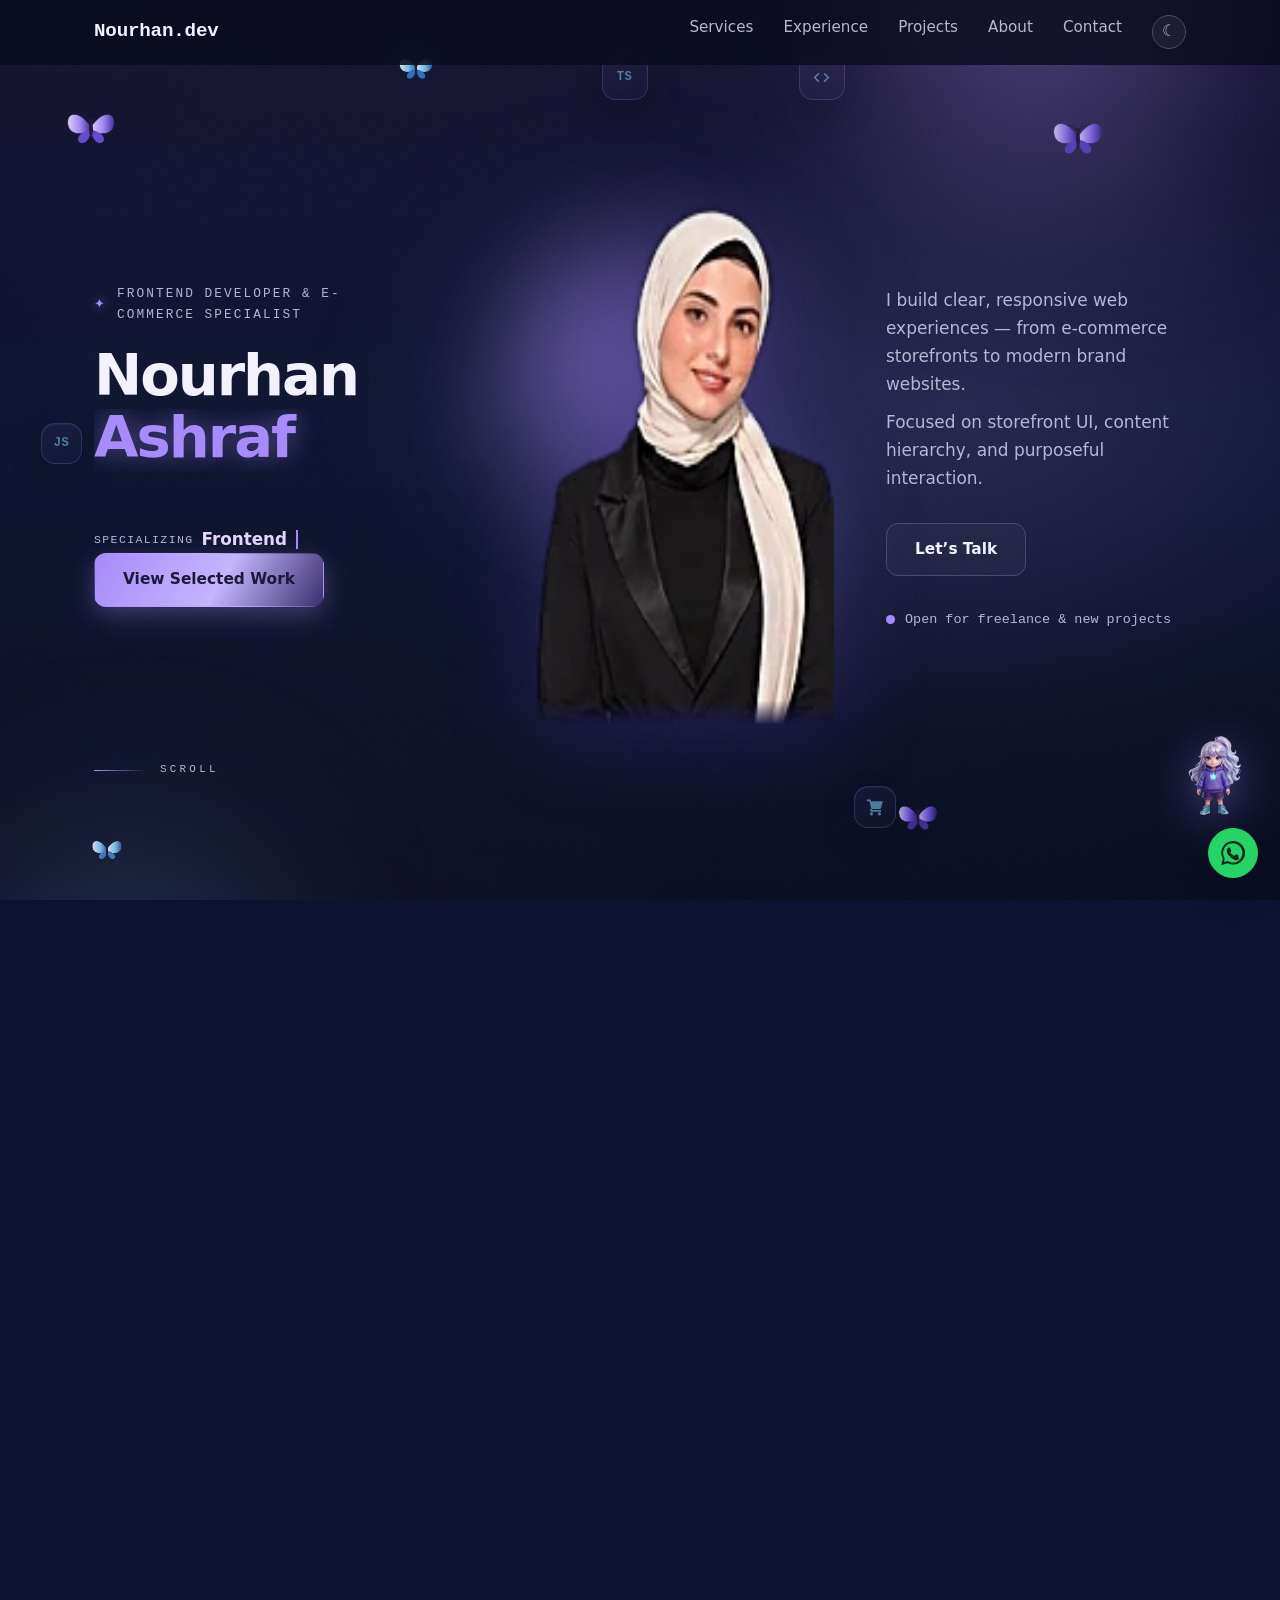
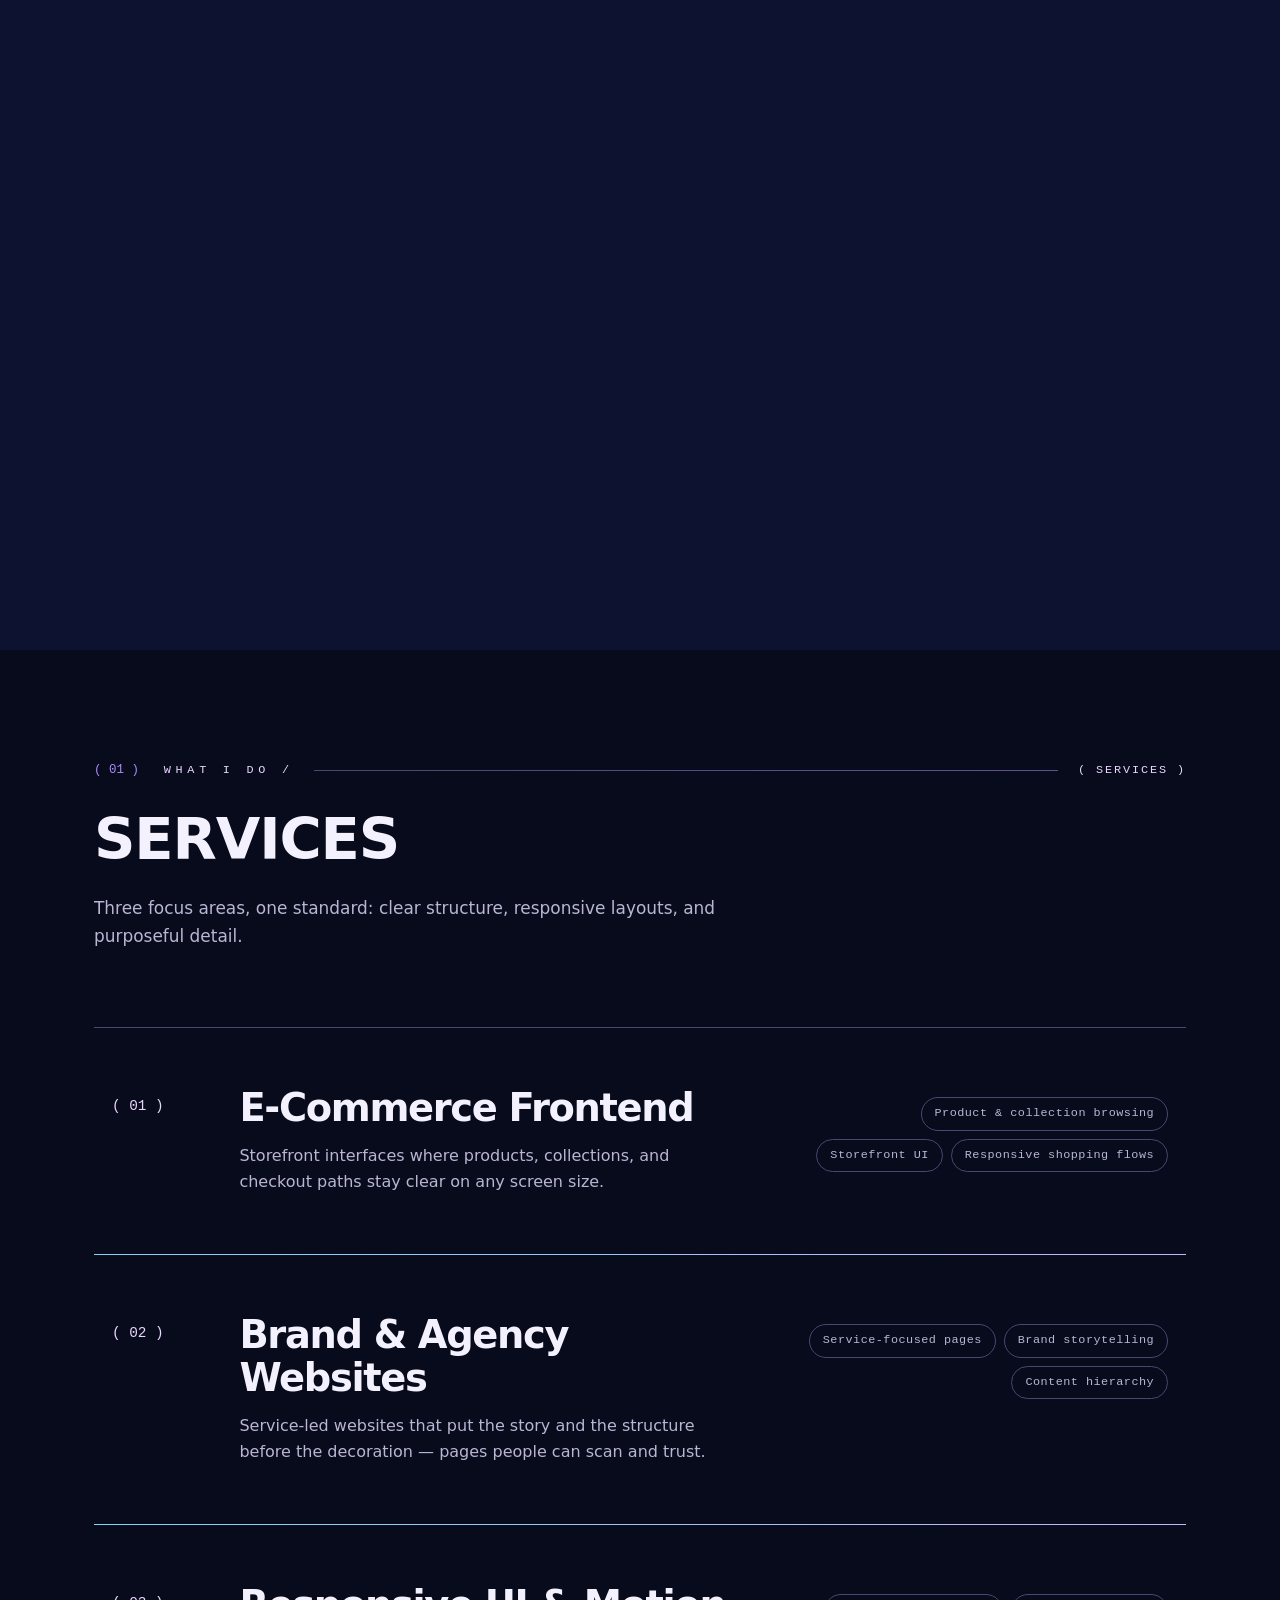
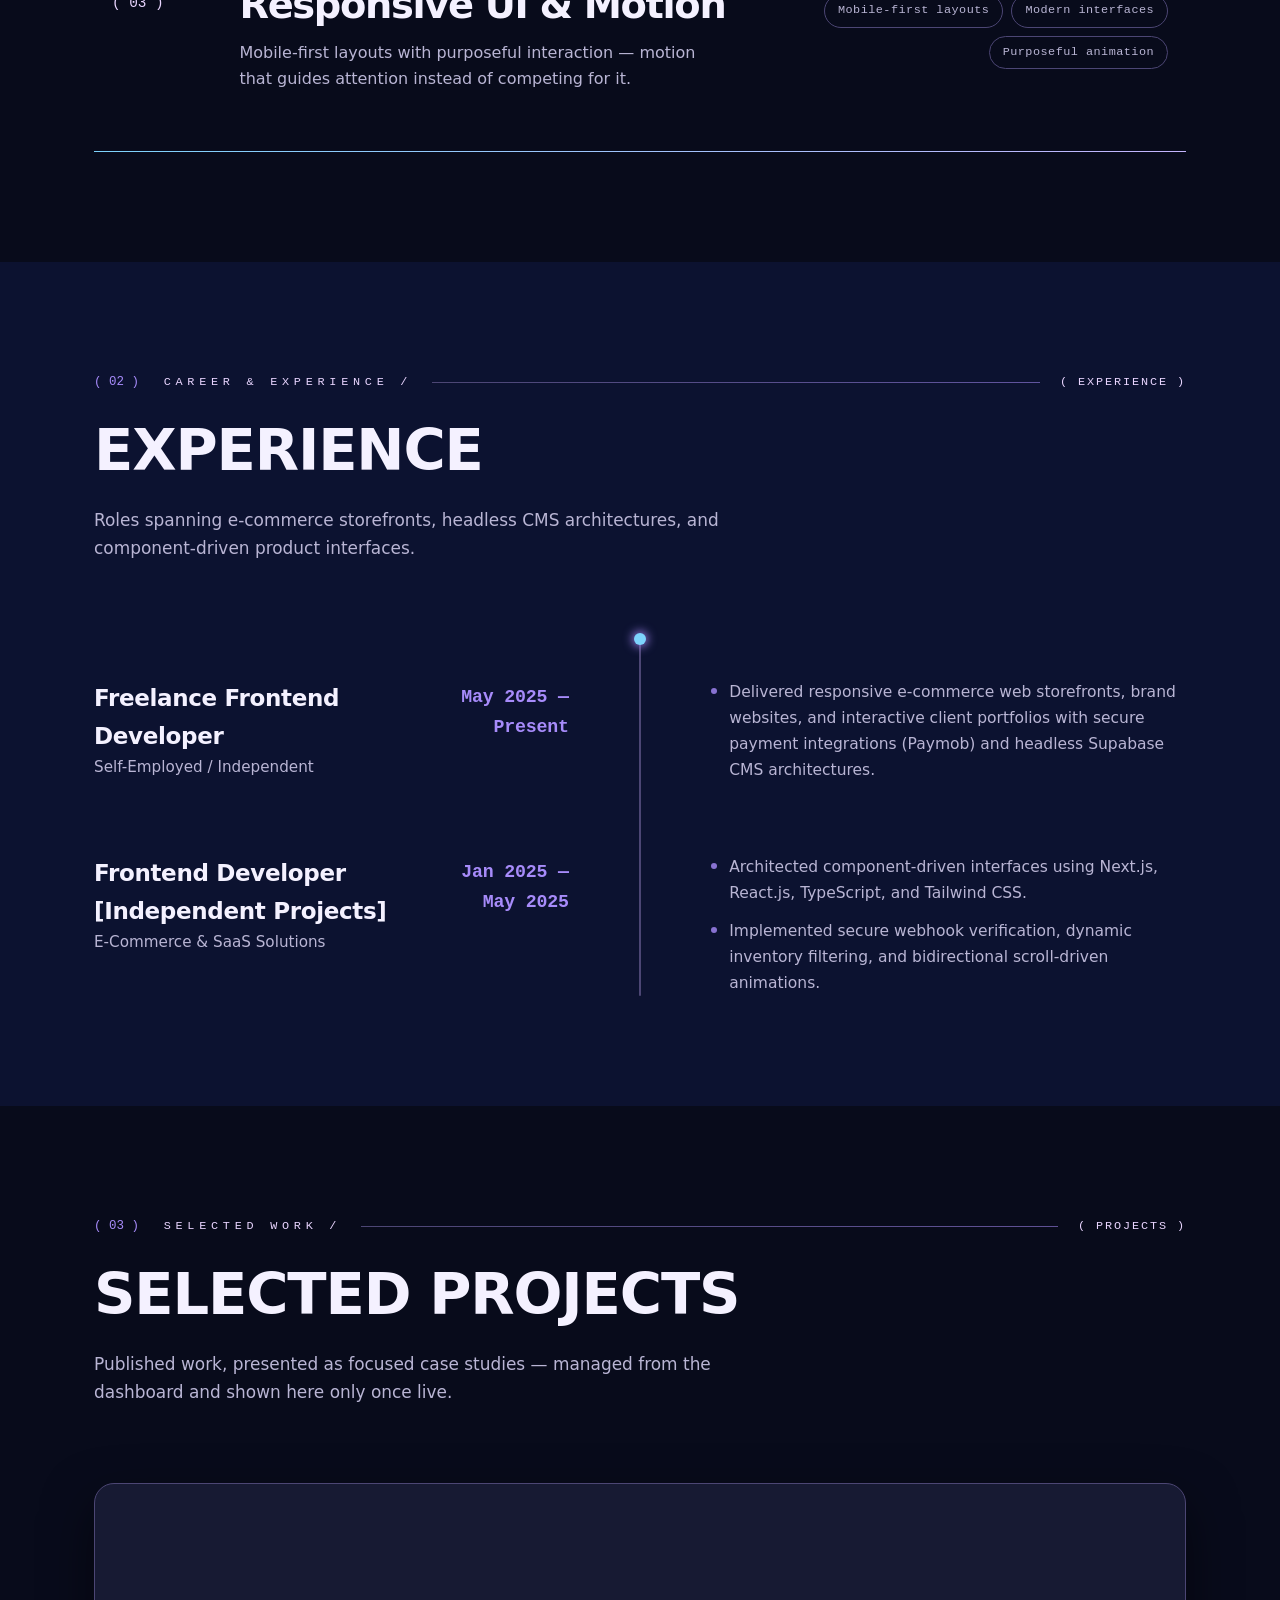
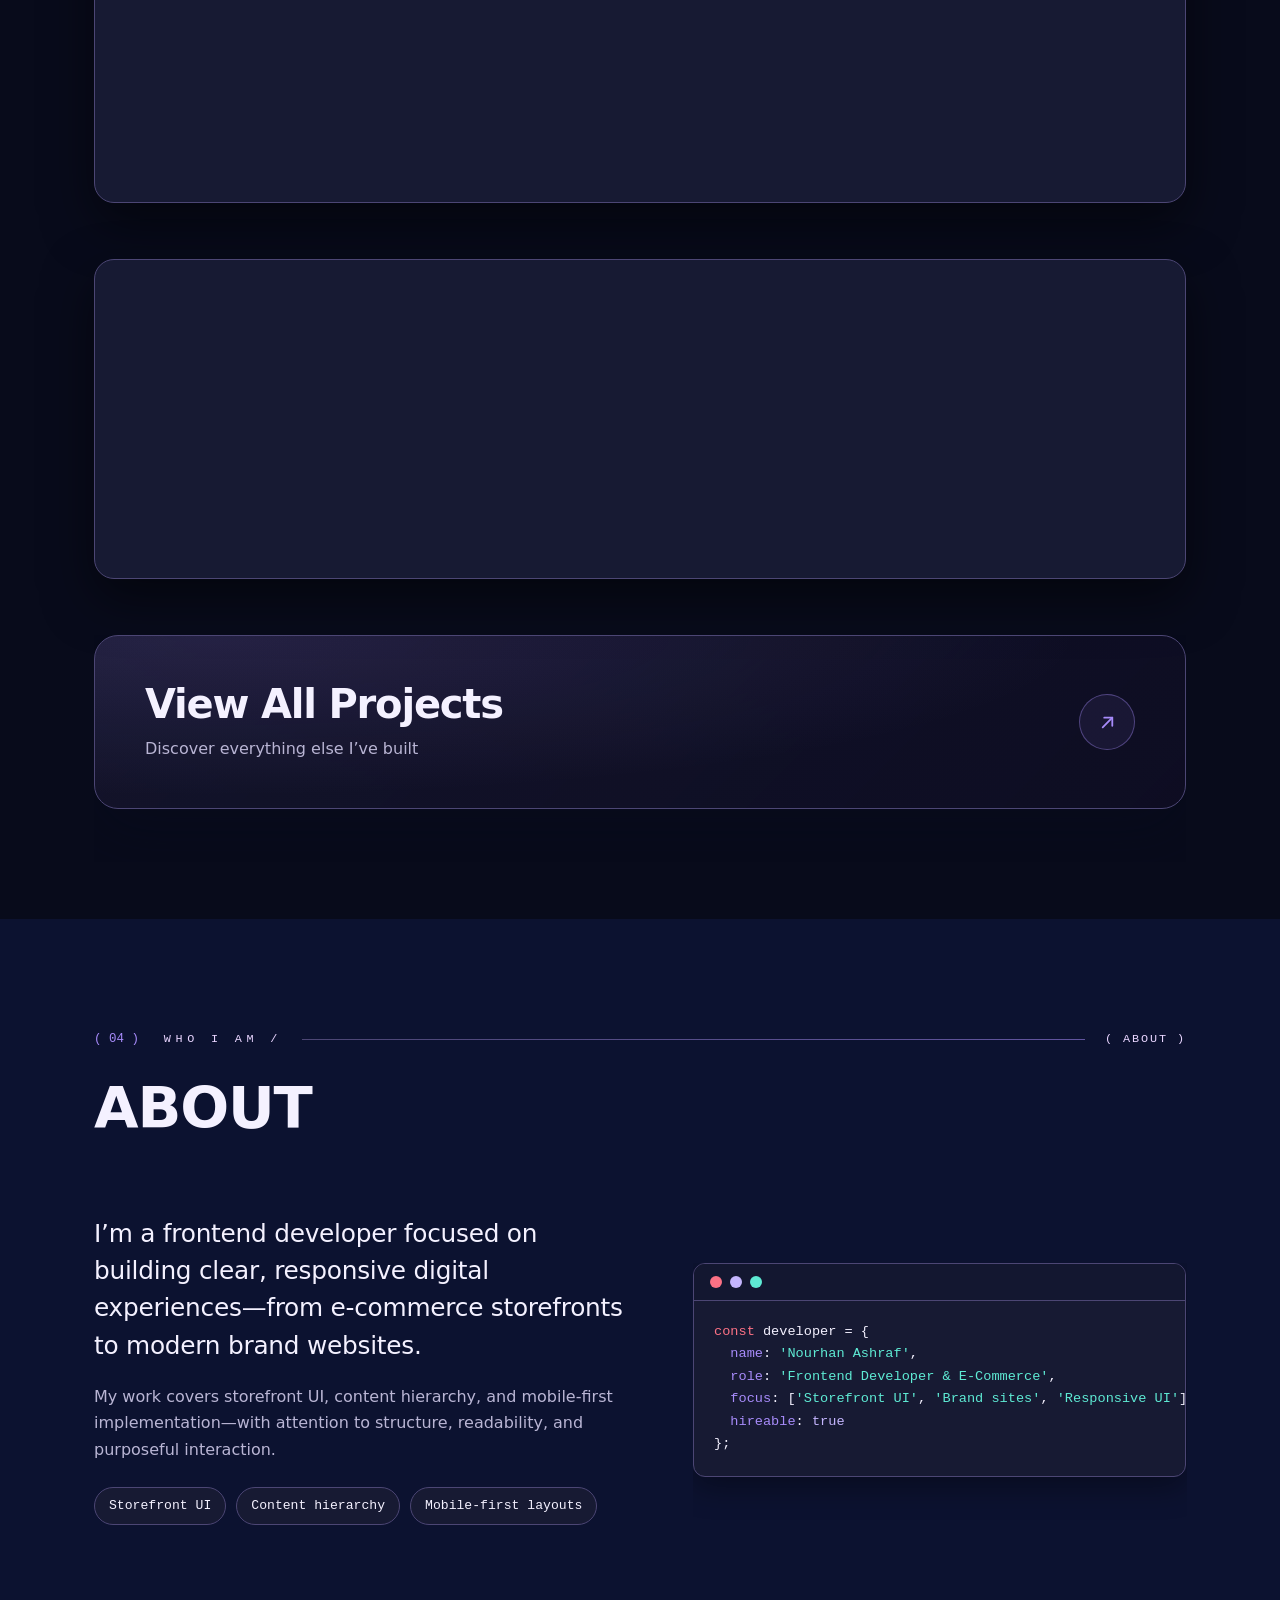
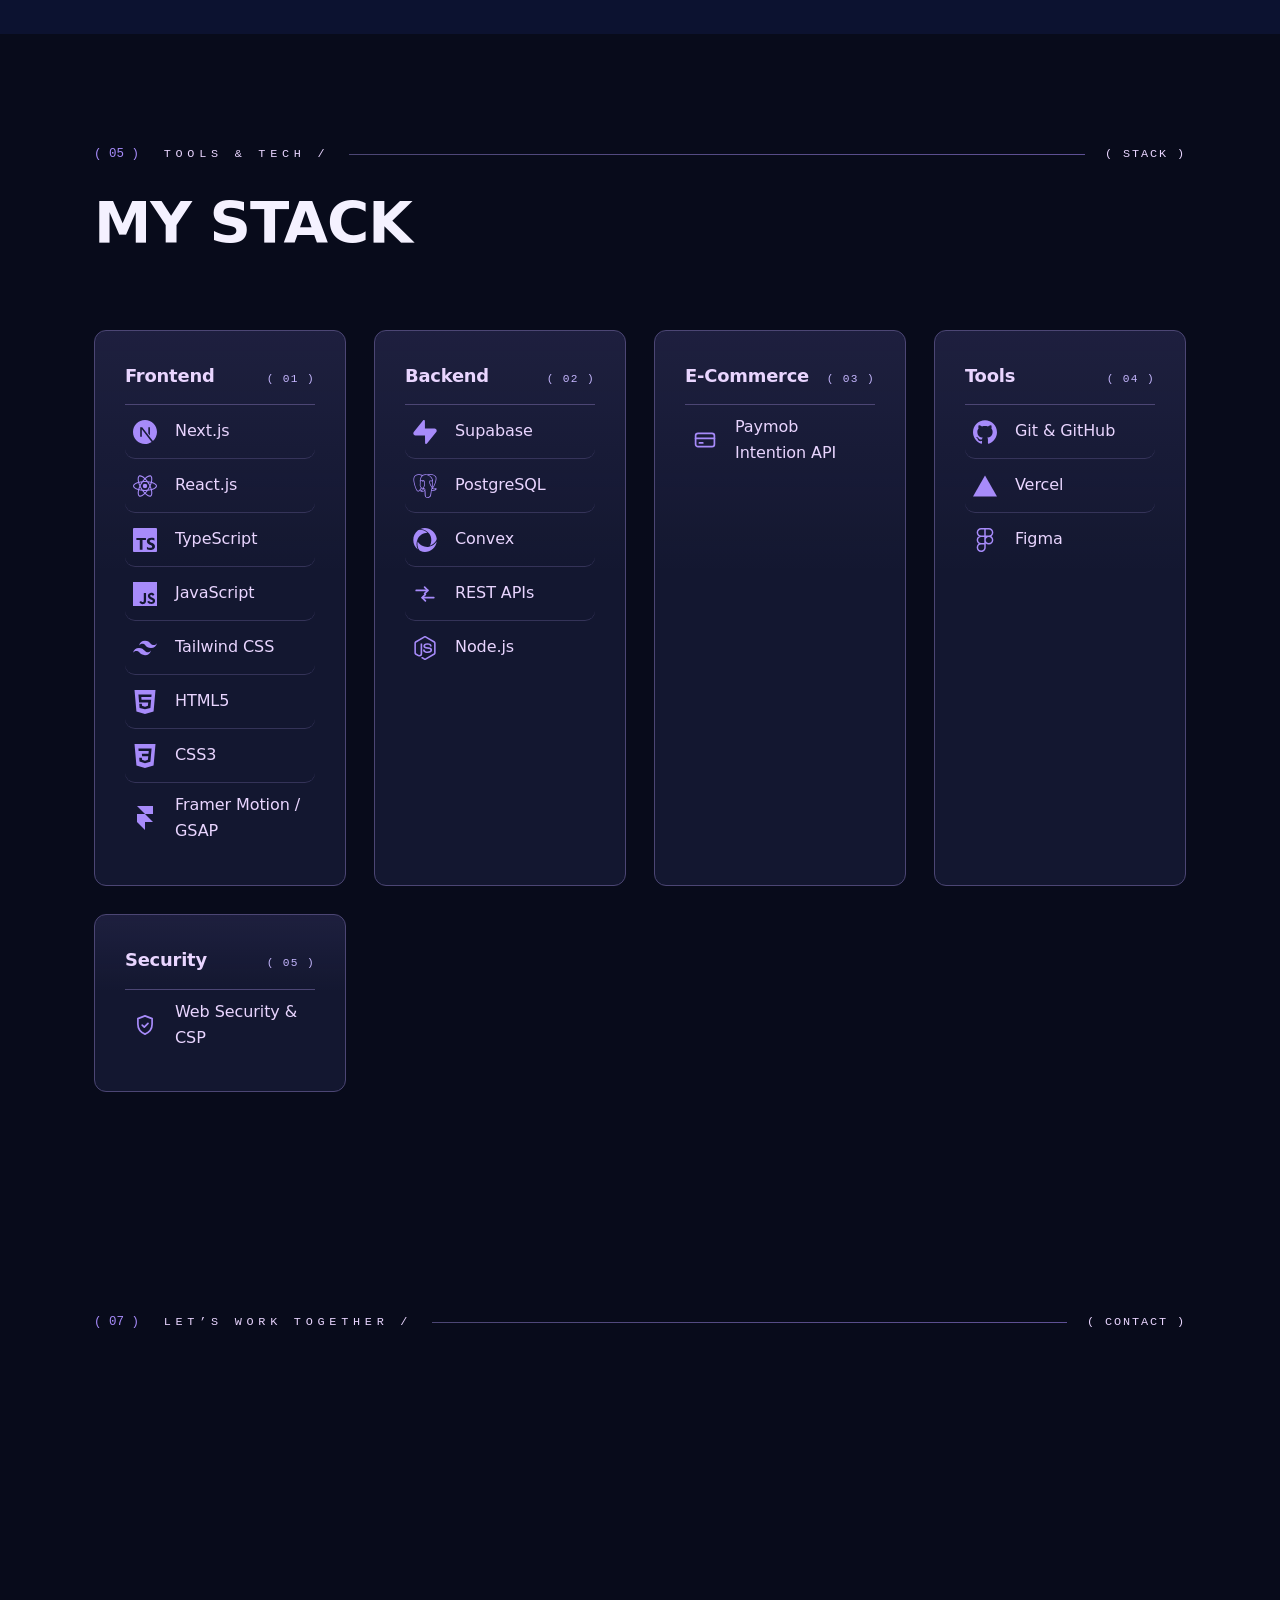
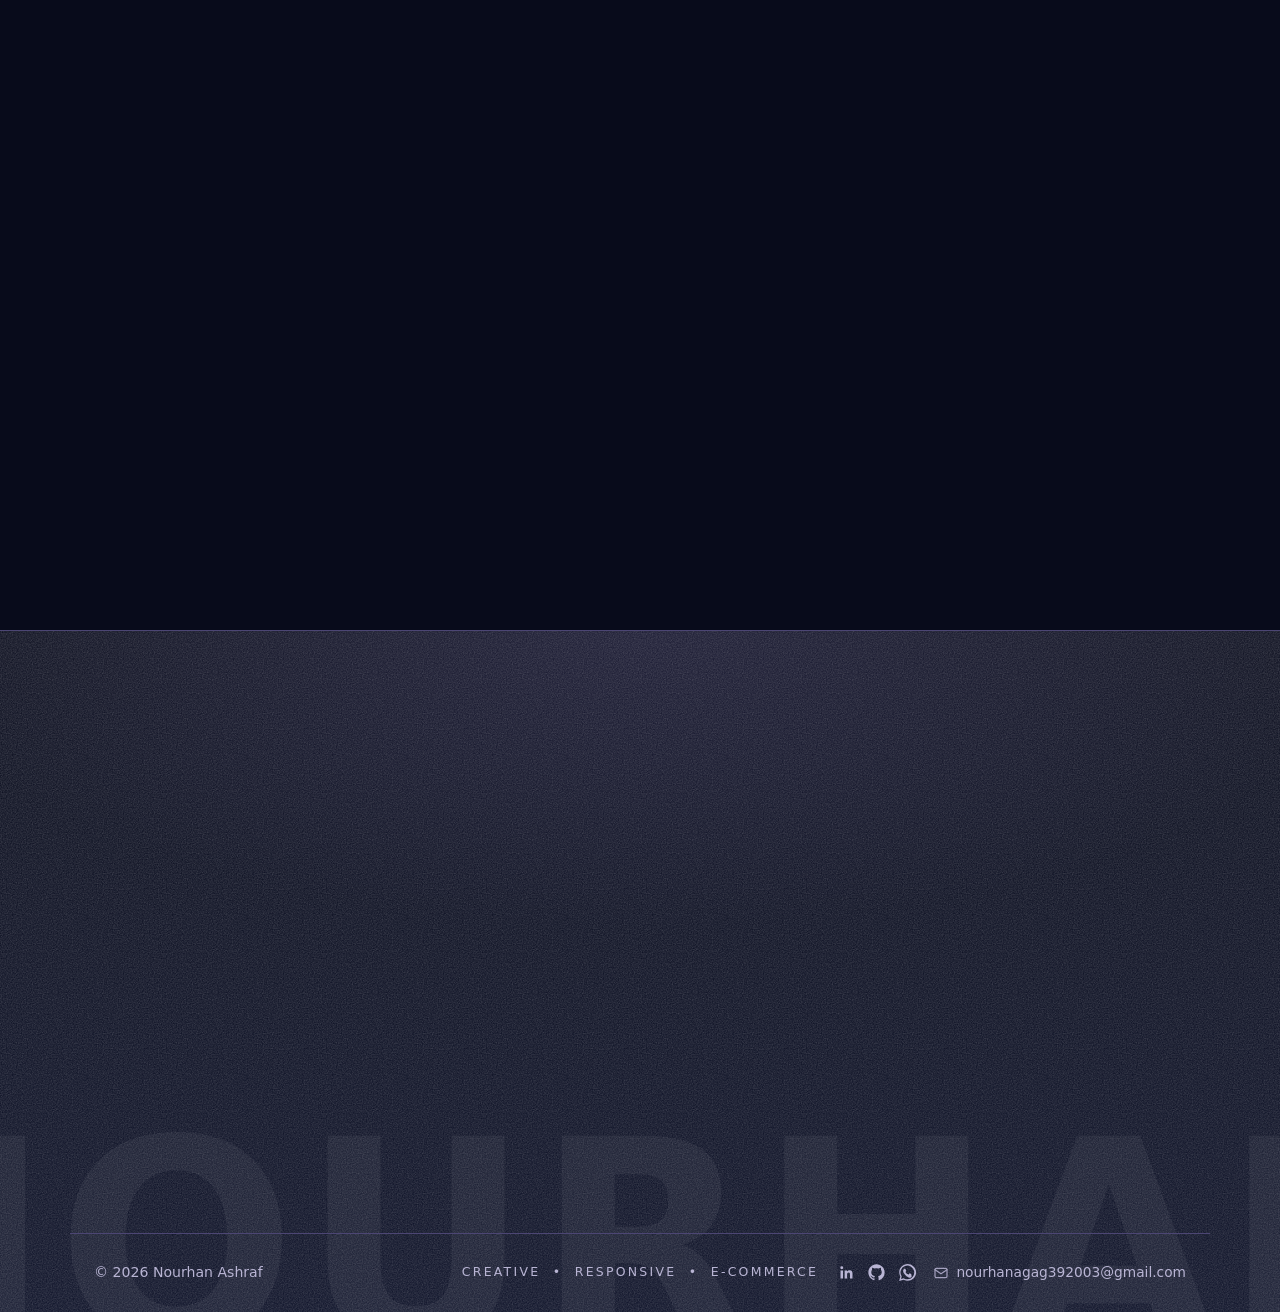
<file: index.html>
<!DOCTYPE html>
<html lang="en" data-theme="dark">
<head>
  <meta charset="UTF-8" />
  <meta name="viewport" content="width=device-width, initial-scale=1.0" />

  <!-- Content Security Policy — the XSS backstop for everything below.
       Origins are the minimum this page actually needs:
         · script  — self, the GSAP timeline on jsDelivr, Supabase
         · style   — self plus Google Fonts ('unsafe-inline' is required for
                     the inline style attributes the markup uses)
         · font    — self plus the Google Fonts file host
         · img     — self, data: (the CSS film grain), and https: (Supabase
                     Storage covers, which live on a per-project host)
         · connect — self plus Supabase REST and the contact form endpoint
       There is no inline script anywhere on this page by design: the
       head bootstrap lives in js/boot.js, so 'unsafe-inline' is NOT needed
       for scripts and is deliberately absent.
       NOTE: frame-ancestors is ignored when a policy arrives via <meta>;
       clickjacking protection must be sent as a real HTTP header by the
       host (see README → Security headers). -->
  <meta
    http-equiv="Content-Security-Policy"
    content="default-src 'self'; script-src 'self' https://cdn.jsdelivr.net https://*.supabase.co; style-src 'self' 'unsafe-inline' https://fonts.googleapis.com; font-src 'self' https://fonts.gstatic.com; img-src 'self' data: https:; connect-src 'self' https://*.supabase.co https://formspree.io; base-uri 'self'; object-src 'none'"
  />
  <meta name="referrer" content="strict-origin-when-cross-origin" />

  <meta name="description" content="Nourhan Ashraf — frontend developer building clear, responsive digital experiences: e-commerce storefronts and modern brand websites." />
  <title>Nourhan Ashraf — Frontend Developer &amp; E-Commerce Specialist</title>
  <link rel="icon" type="image/svg+xml" href="assets/images/favicon.svg" />

  <!-- Social share cards -->
  <meta property="og:type" content="website" />
  <meta property="og:title" content="Nourhan Ashraf — Frontend Developer &amp; E-Commerce Specialist" />
  <meta property="og:description" content="Frontend developer building clear, responsive digital experiences: e-commerce storefronts and modern brand websites." />
  <meta property="og:locale" content="en_US" />
  <meta name="twitter:card" content="summary" />
  <meta name="twitter:title" content="Nourhan Ashraf — Frontend Developer &amp; E-Commerce Specialist" />
  <meta name="twitter:description" content="Frontend developer building clear, responsive digital experiences: e-commerce storefronts and modern brand websites." />
  <link rel="preconnect" href="https://fonts.googleapis.com" />
  <link rel="preconnect" href="https://fonts.gstatic.com" crossorigin />
  <link href="https://fonts.googleapis.com/css2?family=Inter:wght@400;500;600;700;800;900&family=JetBrains+Mono:wght@400;500;600&display=swap" rel="stylesheet" />
  <!-- bump the ?v= when styles or the behaviour script change, so browsers
       (and the local preview) pick the new files up instead of a cached copy -->
  <link rel="stylesheet" href="styles.css?v=77" />
  <!-- Before paint: js class, saved theme, ?motion override. Extracted from
       the head into js/boot.js so the CSP above can keep script-src free of
       'unsafe-inline'. Same parser-blocking position, same timing. -->
  <script src="js/boot.js?v=1"></script>
  <!-- First-visit name hook (real progress on hero assets; once per day) -->
  <script src="js/nameloader.js?v=3" defer></script>
</head>
  <body>
    <!-- ===================== First-visit name hook =====================
         A dark stage with the name forming letter by letter, a REAL progress
         bar (it tracks the actual hero turntable frames + webfonts), and an
         OPEN pill. Shows at most once a day per browser (localStorage); JS
         drives it, CSS hides it without .js, and it self-dismisses at 9s if
         anything ever fails — nobody gets stranded behind it. Driven by
         js/nameloader.js; see styles.css → "the first-visit hook". -->
    <div class="np-loader" id="np-loader" aria-hidden="true">
      <p class="np-loader__name">
        <span class="np-loader__word">NOURHAN</span>
        <span class="np-loader__word np-loader__word--accent">ASHRAF</span>
      </p>
      <div class="np-loader__meter" aria-hidden="true">
        <span class="np-loader__bar"></span>
      </div>
      <p class="np-loader__pct" aria-hidden="true">0%</p>
      <button class="np-loader__open" type="button" tabindex="-1">
        OPEN <span aria-hidden="true">&rarr;</span>
      </button>
    </div>

    <!-- Navigation -->
    <header class="nav" id="nav">
      <div class="container nav__inner">
        <a href="#home" class="nav__logo">Nourhan.dev</a>
        <nav class="nav__links" aria-label="Primary">
          <a href="#services">Services</a>
          <a href="#experience">Experience</a>
          <a href="#projects">Projects</a>
          <a href="#about">About</a>
          <a href="#contact">Contact</a>
          <button type="button" class="theme-toggle" data-theme-toggle
                  aria-label="Switch to light mode" title="Switch to light mode">
            <span class="theme-toggle__icon" aria-hidden="true">&#9790;</span>
          </button>
        </nav>
        <button class="nav__toggle" id="navToggle" aria-label="Toggle menu" aria-expanded="false">
          <span></span><span></span><span></span>
        </button>
      </div>
    </header>

    <main>
      <!-- ===================== Hero ===================== -->
      <!-- Scroll track for the pinned turntable: the track supplies the
           scroll distance while the hero viewport below stays stuck until
           the rotation finishes. -->
      <div class="hero-track" data-hero-track>
      <section class="hero hero-viewport" id="home">
        <!-- Background layers -->
        <div class="hero__bg" aria-hidden="true">
          <div class="hero__bg-grid"></div>
          <div class="hero__bg-glow hero__bg-glow--violet" aria-hidden="true"></div>
          <div class="hero__bg-glow hero__bg-glow--cyan" aria-hidden="true"></div>
          <div class="hero__bg-glow hero__bg-glow--amber" aria-hidden="true"></div>

          <!-- Floating glass chips — the cinematic "tools of the trade" orbit
               from the reference site, translated to Nourhan's real stack
               (TypeScript, JavaScript, code, e-commerce). Pure decoration in
               the background layer: pointer-events none, slow CSS float,
               hidden on phones where the portrait leads. -->
          <div class="hero-chips">
            <span class="hero-chip hero-chip--1">TS</span>
            <span class="hero-chip hero-chip--2">JS</span>
            <span class="hero-chip hero-chip--3">
              <svg viewBox="0 0 24 24" aria-hidden="true" focusable="false">
                <path fill="currentColor" d="M9.4 16.6 4.8 12l4.6-4.6L8 6l-6 6 6 6 1.4-1.4Zm5.2 0 4.6-4.6-4.6-4.6L16 6l6 6-6 6-1.4-1.4Z"/>
              </svg>
            </span>
            <span class="hero-chip hero-chip--4">
              <svg viewBox="0 0 24 24" aria-hidden="true" focusable="false">
                <path fill="currentColor" d="M7 18a2 2 0 1 0 0 4 2 2 0 0 0 0-4Zm10 0a2 2 0 1 0 0 4 2 2 0 0 0 0-4ZM7.2 14h9.9c.9 0 1.7-.6 1.9-1.5l1.9-7A1 1 0 0 0 20 4H6.3l-.5-2H1v2h3.3l2.4 9.6C5.6 13.9 5 14.6 5 15.5c0 1 .8 1.8 1.8 1.8H19v-2H7.2Z"/>
              </svg>
            </span>
          </div>
        </div>

        <!-- 5 decorative butterflies — deterministic positions (see .butterfly--1..5)
             Layer model, each on its own element so transforms never fight:
               .butterfly        → CSS flight drift (driftA…driftE)
               .butterfly-flight → pointer reaction, written by script.js
               .butterfly-wings  → wing flap around the body axis (60, 48)
             Each butterfly carries its own gradient + glow filter ids. They sit
             above the background, below the text, and never take pointer events. -->
        <div class="butterflies" aria-hidden="true">
          <svg class="butterfly butterfly--1" viewBox="0 0 120 90" aria-hidden="true" focusable="false">
            <defs>
              <linearGradient id="wingGradient1" x1="0" x2="1">
                <stop offset="0%" stop-color="#e4daff" />
                <stop offset="55%" stop-color="#a78bfa" />
                <stop offset="100%" stop-color="#453a9e" />
              </linearGradient>
              <filter id="butterflyGlow1" x="-40%" y="-40%" width="180%" height="180%">
                <feGaussianBlur stdDeviation="1.8" result="blur" />
                <feMerge>
                  <feMergeNode in="blur" />
                  <feMergeNode in="SourceGraphic" />
                </feMerge>
              </filter>
            </defs>
            <g class="butterfly-flight">
              <g class="butterfly-wings" filter="url(#butterflyGlow1)">
                <path class="wing-left" d="M59 43 C35 5 4 9 10 38 C13 56 35 62 57 48 Z" fill="url(#wingGradient1)" />
                <path class="wing-right" d="M61 43 C85 5 116 9 110 38 C107 56 85 62 63 48 Z" fill="url(#wingGradient1)" />
                <path class="wing-left-lower" d="M57 49 C35 53 24 73 38 77 C50 80 58 62 59 51 Z" fill="#6d4edb" />
                <path class="wing-right-lower" d="M63 49 C85 53 96 73 82 77 C70 80 62 62 61 51 Z" fill="#6d4edb" />
              </g>
              <ellipse class="butterfly-body" cx="60" cy="48" rx="4" ry="20" fill="#241a45" />
              <circle cx="57" cy="27" r="3" fill="#241a45" />
              <circle cx="63" cy="27" r="3" fill="#241a45" />
              <path d="M58 29 C48 17 43 17 39 18" fill="none" stroke="#241a45" stroke-width="1.5" />
              <path d="M62 29 C72 17 77 17 81 18" fill="none" stroke="#241a45" stroke-width="1.5" />
            </g>
          </svg>
          <svg class="butterfly butterfly--2" viewBox="0 0 120 90" aria-hidden="true" focusable="false">
            <defs>
              <linearGradient id="wingGradient2" x1="0" x2="1">
                <stop offset="0%" stop-color="#e6f3ff" />
                <stop offset="55%" stop-color="#7dd3fc" />
                <stop offset="100%" stop-color="#2f68a8" />
              </linearGradient>
              <filter id="butterflyGlow2" x="-40%" y="-40%" width="180%" height="180%">
                <feGaussianBlur stdDeviation="1.8" result="blur" />
                <feMerge>
                  <feMergeNode in="blur" />
                  <feMergeNode in="SourceGraphic" />
                </feMerge>
              </filter>
            </defs>
            <g class="butterfly-flight">
              <g class="butterfly-wings" filter="url(#butterflyGlow2)">
                <path class="wing-left" d="M59 43 C35 5 4 9 10 38 C13 56 35 62 57 48 Z" fill="url(#wingGradient2)" />
                <path class="wing-right" d="M61 43 C85 5 116 9 110 38 C107 56 85 62 63 48 Z" fill="url(#wingGradient2)" />
                <path class="wing-left-lower" d="M57 49 C35 53 24 73 38 77 C50 80 58 62 59 51 Z" fill="#357ac8" />
                <path class="wing-right-lower" d="M63 49 C85 53 96 73 82 77 C70 80 62 62 61 51 Z" fill="#357ac8" />
              </g>
              <ellipse class="butterfly-body" cx="60" cy="48" rx="4" ry="20" fill="#241a45" />
              <circle cx="57" cy="27" r="3" fill="#241a45" />
              <circle cx="63" cy="27" r="3" fill="#241a45" />
              <path d="M58 29 C48 17 43 17 39 18" fill="none" stroke="#241a45" stroke-width="1.5" />
              <path d="M62 29 C72 17 77 17 81 18" fill="none" stroke="#241a45" stroke-width="1.5" />
            </g>
          </svg>
          <svg class="butterfly butterfly--3" viewBox="0 0 120 90" aria-hidden="true" focusable="false">
            <defs>
              <linearGradient id="wingGradient3" x1="0" x2="1">
                <stop offset="0%" stop-color="#dcd1ff" />
                <stop offset="55%" stop-color="#8b6ff0" />
                <stop offset="100%" stop-color="#3b2f8c" />
              </linearGradient>
              <filter id="butterflyGlow3" x="-40%" y="-40%" width="180%" height="180%">
                <feGaussianBlur stdDeviation="1.8" result="blur" />
                <feMerge>
                  <feMergeNode in="blur" />
                  <feMergeNode in="SourceGraphic" />
                </feMerge>
              </filter>
            </defs>
            <g class="butterfly-flight">
              <g class="butterfly-wings" filter="url(#butterflyGlow3)">
                <path class="wing-left" d="M59 43 C35 5 4 9 10 38 C13 56 35 62 57 48 Z" fill="url(#wingGradient3)" />
                <path class="wing-right" d="M61 43 C85 5 116 9 110 38 C107 56 85 62 63 48 Z" fill="url(#wingGradient3)" />
                <path class="wing-left-lower" d="M57 49 C35 53 24 73 38 77 C50 80 58 62 59 51 Z" fill="#5b46c4" />
                <path class="wing-right-lower" d="M63 49 C85 53 96 73 82 77 C70 80 62 62 61 51 Z" fill="#5b46c4" />
              </g>
              <ellipse class="butterfly-body" cx="60" cy="48" rx="4" ry="20" fill="#241a45" />
              <circle cx="57" cy="27" r="3" fill="#241a45" />
              <circle cx="63" cy="27" r="3" fill="#241a45" />
              <path d="M58 29 C48 17 43 17 39 18" fill="none" stroke="#241a45" stroke-width="1.5" />
              <path d="M62 29 C72 17 77 17 81 18" fill="none" stroke="#241a45" stroke-width="1.5" />
            </g>
          </svg>
          <svg class="butterfly butterfly--4" viewBox="0 0 120 90" aria-hidden="true" focusable="false">
            <defs>
              <linearGradient id="wingGradient4" x1="0" x2="1">
                <stop offset="0%" stop-color="#edf5ff" />
                <stop offset="55%" stop-color="#8fd0f8" />
                <stop offset="100%" stop-color="#35619e" />
              </linearGradient>
              <filter id="butterflyGlow4" x="-40%" y="-40%" width="180%" height="180%">
                <feGaussianBlur stdDeviation="1.8" result="blur" />
                <feMerge>
                  <feMergeNode in="blur" />
                  <feMergeNode in="SourceGraphic" />
                </feMerge>
              </filter>
            </defs>
            <g class="butterfly-flight">
              <g class="butterfly-wings" filter="url(#butterflyGlow4)">
                <path class="wing-left" d="M59 43 C35 5 4 9 10 38 C13 56 35 62 57 48 Z" fill="url(#wingGradient4)" />
                <path class="wing-right" d="M61 43 C85 5 116 9 110 38 C107 56 85 62 63 48 Z" fill="url(#wingGradient4)" />
                <path class="wing-left-lower" d="M57 49 C35 53 24 73 38 77 C50 80 58 62 59 51 Z" fill="#4a86c9" />
                <path class="wing-right-lower" d="M63 49 C85 53 96 73 82 77 C70 80 62 62 61 51 Z" fill="#4a86c9" />
              </g>
              <ellipse class="butterfly-body" cx="60" cy="48" rx="4" ry="20" fill="#241a45" />
              <circle cx="57" cy="27" r="3" fill="#241a45" />
              <circle cx="63" cy="27" r="3" fill="#241a45" />
              <path d="M58 29 C48 17 43 17 39 18" fill="none" stroke="#241a45" stroke-width="1.5" />
              <path d="M62 29 C72 17 77 17 81 18" fill="none" stroke="#241a45" stroke-width="1.5" />
            </g>
          </svg>
          <svg class="butterfly butterfly--5" viewBox="0 0 120 90" aria-hidden="true" focusable="false">
            <defs>
              <linearGradient id="wingGradient5" x1="0" x2="1">
                <stop offset="0%" stop-color="#d6c9ff" />
                <stop offset="55%" stop-color="#7b5ce8" />
                <stop offset="100%" stop-color="#2e2478" />
              </linearGradient>
              <filter id="butterflyGlow5" x="-40%" y="-40%" width="180%" height="180%">
                <feGaussianBlur stdDeviation="1.8" result="blur" />
                <feMerge>
                  <feMergeNode in="blur" />
                  <feMergeNode in="SourceGraphic" />
                </feMerge>
              </filter>
            </defs>
            <g class="butterfly-flight">
              <g class="butterfly-wings" filter="url(#butterflyGlow5)">
                <path class="wing-left" d="M59 43 C35 5 4 9 10 38 C13 56 35 62 57 48 Z" fill="url(#wingGradient5)" />
                <path class="wing-right" d="M61 43 C85 5 116 9 110 38 C107 56 85 62 63 48 Z" fill="url(#wingGradient5)" />
                <path class="wing-left-lower" d="M57 49 C35 53 24 73 38 77 C50 80 58 62 59 51 Z" fill="#4b39a8" />
                <path class="wing-right-lower" d="M63 49 C85 53 96 73 82 77 C70 80 62 62 61 51 Z" fill="#4b39a8" />
              </g>
              <ellipse class="butterfly-body" cx="60" cy="48" rx="4" ry="20" fill="#241a45" />
              <circle cx="57" cy="27" r="3" fill="#241a45" />
              <circle cx="63" cy="27" r="3" fill="#241a45" />
              <path d="M58 29 C48 17 43 17 39 18" fill="none" stroke="#241a45" stroke-width="1.5" />
              <path d="M62 29 C72 17 77 17 81 18" fill="none" stroke="#241a45" stroke-width="1.5" />
            </g>
          </svg>
        </div>

        <div class="container hero__inner">
          <div class="hero__grid hero__grid--triple" data-hero-content>
            <!-- Left · eyebrow, name, specialization, primary CTA.
                 All animation classes are unchanged; only the column changed. -->
            <div class="hero__copy">
              <p class="hero__eyebrow hero-eyebrow">
                <span class="hero__eyebrow-star" aria-hidden="true">✦</span>
                <span class="hero__eyebrow-text">Frontend Developer &amp; E-Commerce Specialist</span>
              </p>

              <!-- each line is wrapped in an overflow-hidden mask so the line
                   can rise from below the mask on page load -->
              <h1 class="hero__name hero__name--split">
                <span class="hero__name-mask">
                  <span class="hero__name-line hero-name-line">Nourhan</span>
                </span>
                <span class="hero__name-mask">
                  <span class="hero__name-line hero__name-line--accent hero-name-line">Ashraf</span>
                </span>
              </h1>

              <!-- Rotating specialization typewriter line -->
              <div class="hero__specialization hero-specialization">
                <span class="hero__specialization-label" aria-hidden="true">specializing</span>
                <span class="hero__specialization-text" role="text"></span>
                <span class="hero__specialization-cursor" aria-hidden="true"></span>
              </div>

              <div class="hero__actions hero-actions">
                <a href="#projects" class="btn btn--primary hero__cta">View Selected Work</a>
              </div>
            </div>

            <!-- Center · portrait -->
            <div class="hero__visual">
              <div class="hero__visual-glow" aria-hidden="true"></div>
              <div class="hero__visual-frame">
                <figure class="hero__frame" data-hero-image>
                  <!-- 9-frame scroll turntable prototype (hero visual only).
                       The canvas is primary; the <img> below stays untouched
                       as the fallback if the frames fail to load. -->
                  <canvas
                    class="hero__turntable"
                    data-turntable-canvas
                    width="326"
                    height="396"
                    role="img"
                    aria-label="Nourhan Ashraf — portrait turntable"
                    hidden
                  ></canvas>
                  <!-- Swap the portrait by replacing assets/images/profile.jpg.
                       script.js falls back to assets/images/profile.jpeg and only
                       then to the editorial placeholder below, so a missing file
                       never leaves an empty frame. Supabase supplies an https
                       URL here whenever a portrait is set in the dashboard. -->
                  <img
                    class="hero__photo hero-photo"
                    id="hero-photo"
                    src="assets/images/profile.jpg"
                    alt="Nourhan Ashraf — portrait"
                    width="1086"
                    height="1448"
                    fetchpriority="high"
                    decoding="async"
                  />
                  <div class="hero__placeholder" aria-hidden="true">
                    <span class="hero__placeholder-grid"></span>
                    <span class="hero__placeholder-mono">NA</span>
                    <span class="hero__placeholder-caption">
                      <span class="hero__placeholder-dot"></span>
                      Portrait &middot; awaiting photo
                    </span>
                    <span class="hero__placeholder-tick hero__placeholder-tick--tl"></span>
                    <span class="hero__placeholder-tick hero__placeholder-tick--br"></span>
                  </div>
                  <span class="hero__frame-edge" aria-hidden="true"></span>
                </figure>
              </div>
            </div>

            <!-- Right · description, secondary CTA, availability.
                 Same animation classes as before; only the column changed. -->
            <div class="hero__side hero__side--right">
              <p class="hero__desc hero-desc">
                <span class="hero__desc-line">
                  I build clear, responsive web experiences — from e-commerce
                  storefronts to modern brand websites.
                </span>
                <span class="hero__desc-line">
                  Focused on storefront UI, content hierarchy, and purposeful
                  interaction.
                </span>
              </p>

              <div class="hero__actions hero-actions">
                <a href="#contact" class="btn btn--ghost hero__cta">Let&rsquo;s Talk</a>
              </div>

              <p class="hero__availability hero-availability">
                <span class="hero__availability-dot" aria-hidden="true"></span>
                <span class="hero__availability-text">Open for freelance &amp; new projects</span>
              </p>
            </div>
          </div>

          <p class="hero__scrollcue" aria-hidden="true">
            <span class="hero__scrollcue-line"></span>
            Scroll
          </p>
        </div>
      </section>
      </div>

    <!-- ===================== 01 · Services ===================== -->
    <section class="section" id="services">
      <div class="container">
        <header class="section__head">
          <div class="section__label reveal-line">
            <span class="section__num">( 01 )</span>
            <span class="section__kicker">What I do /</span>
            <span class="section__rule" aria-hidden="true"></span>
            <span class="section__bracket">( Services )</span>
          </div>
          <h2 class="section__title reveal-line">Services</h2>
          <p class="section__lead reveal-line">
            Three focus areas, one standard: clear structure, responsive
            layouts, and purposeful detail.
          </p>
        </header>

        <!-- Hydrated from Supabase (public.services, visible rows only).
             The articles below are the static fallback: they are used
             whenever the read fails or returns nothing. -->
        <div class="services" data-services-content>
          <article class="service" data-reveal>
            <span class="service__num" aria-hidden="true">( 01 )</span>
            <div class="service__body">
              <h3 class="service__title">E-Commerce Frontend</h3>
              <p class="service__desc">
                Storefront interfaces where products, collections, and checkout
                paths stay clear on any screen size.
              </p>
            </div>
            <ul class="service__caps">
              <li>Product &amp; collection browsing</li>
              <li>Storefront UI</li>
              <li>Responsive shopping flows</li>
            </ul>
          </article>

          <article class="service" data-reveal>
            <span class="service__num" aria-hidden="true">( 02 )</span>
            <div class="service__body">
              <h3 class="service__title">Brand &amp; Agency Websites</h3>
              <p class="service__desc">
                Service-led websites that put the story and the structure before
                the decoration — pages people can scan and trust.
              </p>
            </div>
            <ul class="service__caps">
              <li>Service-focused pages</li>
              <li>Brand storytelling</li>
              <li>Content hierarchy</li>
            </ul>
          </article>

          <article class="service" data-reveal>
            <span class="service__num" aria-hidden="true">( 03 )</span>
            <div class="service__body">
              <h3 class="service__title">Responsive UI &amp; Motion</h3>
              <p class="service__desc">
                Mobile-first layouts with purposeful interaction — motion that
                guides attention instead of competing for it.
              </p>
            </div>
            <ul class="service__caps">
              <li>Mobile-first layouts</li>
              <li>Modern interfaces</li>
              <li>Purposeful animation</li>
            </ul>
          </article>
        </div>
      </div>
    </section>

    <!-- ===================== 02 · Experience ===================== -->
    <section class="section section--alt" id="experience">
      <div class="container">
        <header class="section__head">
          <div class="section__label reveal-line">
            <span class="section__num">( 02 )</span>
            <span class="section__kicker">Career &amp; experience /</span>
            <span class="section__rule" aria-hidden="true"></span>
            <span class="section__bracket">( Experience )</span>
          </div>
          <h2 class="section__title reveal-line">Experience</h2>
          <p class="section__lead reveal-line">
            Roles spanning e-commerce storefronts, headless CMS architectures,
            and component-driven product interfaces.
          </p>
        </header>

        <!-- The rail is markup, not a painted decoration: it spans the whole
             list and its fill grows with the scroll position (script.js ·
             module 13, experienceRail). It survives hydration untouched, so
             it lines up with the fallback rows and the real ones alike. -->
        <div class="xp" data-reveal-rail data-experience-content>
          <div class="xp__rail" aria-hidden="true">
            <div class="xp__rail-fill" data-xp-rail-fill>
              <span class="xp__rail-dot"></span>
            </div>
          </div>

          <!-- Fallback rows: shown until the Supabase read lands, and kept if
               it fails or returns nothing. js/public-content.js hides every
               one of these the moment real public.experiences rows arrive, so
               they mirror that table rather than adding to it. The description
               here is written as one bullet per sentence because that is
               exactly how the renderer splits a stored description. -->
          <article class="xp__item" data-reveal>
            <div class="xp__left">
              <div class="xp__head">
                <h3 class="xp__role">Freelance Frontend Developer</h3>
                <p class="xp__company">Self-Employed / Independent</p>
              </div>
              <p class="xp__dates">May 2025 &mdash; Present</p>
            </div>
            <span class="xp__node" aria-hidden="true"></span>
            <div class="xp__body">
              <ul class="xp__points">
                <li><span class="xp__point-dot" aria-hidden="true"></span><span>Delivered responsive e-commerce web storefronts, brand websites, and interactive client portfolios with secure payment integrations (Paymob) and headless Supabase CMS architectures.</span></li>
              </ul>
            </div>
          </article>

          <article class="xp__item" data-reveal>
            <div class="xp__left">
              <div class="xp__head">
                <h3 class="xp__role">Frontend Developer [Independent Projects]</h3>
                <p class="xp__company">E-Commerce &amp; SaaS Solutions</p>
              </div>
              <p class="xp__dates">Jan 2025 &mdash; May 2025</p>
            </div>
            <span class="xp__node" aria-hidden="true"></span>
            <div class="xp__body">
              <ul class="xp__points">
                <li><span class="xp__point-dot" aria-hidden="true"></span><span>Architected component-driven interfaces using Next.js, React.js, TypeScript, and Tailwind CSS.</span></li>
                <li><span class="xp__point-dot" aria-hidden="true"></span><span>Implemented secure webhook verification, dynamic inventory filtering, and bidirectional scroll-driven animations.</span></li>
              </ul>
            </div>
          </article>
        </div>
      </div>
    </section>

    <!-- ===================== 03 · Selected Projects ===================== -->
    <section class="section" id="projects">
      <div class="container">
        <header class="section__head">
          <div class="section__label reveal-line">
            <span class="section__num">( 03 )</span>
            <span class="section__kicker">Selected work /</span>
            <span class="section__rule" aria-hidden="true"></span>
            <span class="section__bracket">( Projects )</span>
          </div>
          <h2 class="section__title reveal-line">
            Selected Projects
            <span class="section__count" id="projects-count" hidden></span>
          </h2>
          <p class="section__lead reveal-line">
            Published work, presented as focused case studies — managed from
            the dashboard and shown here only once live.
          </p>
        </header>

        <!-- Projects are rendered by js/projects.js from Supabase
             (published only · featured first · then sort_order).
             When nothing is published (or the backend is not configured),
             an honest empty state is shown — there are no static
             placeholder cards. -->
        <!-- The rows take the full container width — there is deliberately no
             column reserved outside them, so nothing can squeeze a card. The
             large numeral lives in the rail INSIDE each row (.case__rail),
             which is why the card never has to give up width for it. -->
        <div class="projects" id="projects-grid"></div>

        <!-- Every published project, presented as its own case study -->
        <div class="projects__more" data-reveal>
          <a href="projects.html" class="projects-banner">
            <span class="projects-banner__text">
              <span class="projects-banner__title">View All Projects</span>
              <span class="projects-banner__subtitle">Discover everything else I&rsquo;ve built</span>
            </span>
            <span class="projects-banner__icon" aria-hidden="true">
              <svg viewBox="0 0 24 24" fill="none" stroke="currentColor" stroke-width="1.9"
                   stroke-linecap="round" stroke-linejoin="round" focusable="false">
                <path d="M7 17 17 7" />
                <path d="M8.6 7H17v8.4" />
              </svg>
            </span>
          </a>
        </div>
      </div>
    </section>

    <!-- ===================== 04 · About ===================== -->
    <section class="section section--alt" id="about" data-about-content>
      <div class="container">
        <header class="section__head">
          <div class="section__label reveal-line">
            <span class="section__num">( 04 )</span>
            <span class="section__kicker" data-about-label>Who I am /</span>
            <span class="section__rule" aria-hidden="true"></span>
            <span class="section__bracket">( About )</span>
          </div>
          <h2 class="section__title reveal-line" data-about-heading>About</h2>
        </header>

        <div class="about">
          <div class="about__text">
            <p class="about__statement" data-reveal>
              I&rsquo;m a frontend developer focused on building clear,
              responsive digital experiences&mdash;from e-commerce storefronts
              to modern brand websites.
            </p>
            <p class="about__support" data-reveal>
              My work covers storefront UI, content hierarchy, and mobile-first
              implementation&mdash;with attention to structure, readability,
              and purposeful interaction.
            </p>
            <!-- EDIT: focus labels — replace only with confirmed focus areas. -->
            <ul class="about__facts" data-reveal>
              <li>Storefront UI</li>
              <li>Content hierarchy</li>
              <li>Mobile-first layouts</li>
            </ul>
          </div>

          <div class="about__card" data-reveal aria-hidden="true">
            <div class="about__card-top">
              <span class="dot dot--red"></span>
              <span class="dot dot--yellow"></span>
              <span class="dot dot--green"></span>
            </div>
            <!-- EDIT: keep this card honest — no unverified stack or claims. -->
            <pre class="about__code"><code><span class="tok-k">const</span> developer = {
  <span class="tok-p">name</span>: <span class="tok-s">'Nourhan Ashraf'</span>,
  <span class="tok-p">role</span>: <span class="tok-s">'Frontend Developer &amp; E-Commerce'</span>,
  <span class="tok-p">focus</span>: [<span class="tok-s">'Storefront UI'</span>, <span class="tok-s">'Brand sites'</span>, <span class="tok-s">'Responsive UI'</span>],
  <span class="tok-p">hireable</span>: <span class="tok-b">true</span>
};</code></pre>
          </div>
        </div>
      </div>
    </section>

    <!-- ===================== 05 · My Stack ===================== -->
    <section class="section" id="stack">
      <div class="container">
        <header class="section__head">
          <div class="section__label reveal-line">
            <span class="section__num">( 05 )</span>
            <span class="section__kicker">Tools &amp; tech /</span>
            <span class="section__rule" aria-hidden="true"></span>
            <span class="section__bracket">( Stack )</span>
          </div>
          <h2 class="section__title reveal-line">My Stack</h2>
        </header>

        <!-- Confirmed stack only. To add a technology, copy one
             <li class="stack-item"> into the right category — icon first,
             name directly beside it — and keep the list to tools that are
             genuinely in use (no invented entries).

             Icons are inline SVG so nothing is fetched at runtime: the
             brands use the official Simple Icons (CC0) marks, the two
             practices use a hand-drawn line mark. Every row is one
             horizontal flex line, on desktop and mobile alike. -->
        <!-- Hydrated from Supabase (public.skills, visible rows only),
             grouped by category with the real icon beside every name.
             The markup below is the static fallback. -->
        <div class="stack" data-stack-content>
          <div class="stack-cat">
            <div class="stack-cat__head">
              <h3 class="stack-cat__title">Frontend</h3>
              <span class="stack-cat__num" aria-hidden="true">( 01 )</span>
            </div>
            <ul class="skills" aria-label="Frontend">
              <li class="stack-item" data-scroll-item>
                <span class="stack-item__icon" aria-hidden="true">
                  <svg viewBox="0 0 24 24" fill="currentColor" focusable="false"><path d="M18.665 21.978C16.758 23.255 14.465 24 12 24 5.377 24 0 18.623 0 12S5.377 0 12 0s12 5.377 12 12c0 3.583-1.574 6.801-4.067 9.001L9.219 7.2H7.2v9.596h1.615V9.251l9.85 12.727Zm-3.332-8.533 1.6 2.061V7.2h-1.6v6.245Z" /></svg>
                </span>
                <span class="stack-item__name">Next.js</span>
              </li>
              <li class="stack-item" data-scroll-item>
                <span class="stack-item__icon" aria-hidden="true">
                  <svg viewBox="0 0 24 24" fill="currentColor" focusable="false"><path d="M14.23 12.004a2.236 2.236 0 0 1-2.235 2.236 2.236 2.236 0 0 1-2.236-2.236 2.236 2.236 0 0 1 2.235-2.236 2.236 2.236 0 0 1 2.236 2.236zm2.648-10.69c-1.346 0-3.107.96-4.888 2.622-1.78-1.653-3.542-2.602-4.887-2.602-.41 0-.783.093-1.106.278-1.375.793-1.683 3.264-.973 6.365C1.98 8.917 0 10.42 0 12.004c0 1.59 1.99 3.097 5.043 4.03-.704 3.113-.39 5.588.988 6.38.32.187.69.275 1.102.275 1.345 0 3.107-.96 4.888-2.624 1.78 1.654 3.542 2.603 4.887 2.603.41 0 .783-.09 1.106-.275 1.374-.792 1.683-3.263.973-6.365C22.02 15.096 24 13.59 24 12.004c0-1.59-1.99-3.097-5.043-4.032.704-3.11.39-5.587-.988-6.38-.318-.184-.688-.277-1.092-.278zm-.005 1.09v.006c.225 0 .406.044.558.127.666.382.955 1.835.73 3.704-.054.46-.142.945-.25 1.44-.96-.236-2.006-.417-3.107-.534-.66-.905-1.345-1.727-2.035-2.447 1.592-1.48 3.087-2.292 4.105-2.295zm-9.77.02c1.012 0 2.514.808 4.11 2.28-.686.72-1.37 1.537-2.02 2.442-1.107.117-2.154.298-3.113.538-.112-.49-.195-.964-.254-1.42-.23-1.868.054-3.32.714-3.707.19-.09.4-.127.563-.132zm4.882 3.05c.455.468.91.992 1.36 1.564-.44-.02-.89-.034-1.345-.034-.46 0-.915.01-1.36.034.44-.572.895-1.096 1.345-1.565zM12 8.1c.74 0 1.477.034 2.202.093.406.582.802 1.203 1.183 1.86.372.64.71 1.29 1.018 1.946-.308.655-.646 1.31-1.013 1.95-.38.66-.773 1.288-1.18 1.87-.728.063-1.466.098-2.21.098-.74 0-1.477-.035-2.202-.093-.406-.582-.802-1.204-1.183-1.86-.372-.64-.71-1.29-1.018-1.946.303-.657.646-1.313 1.013-1.954.38-.66.773-1.286 1.18-1.868.728-.064 1.466-.098 2.21-.098zm-3.635.254c-.24.377-.48.763-.704 1.16-.225.39-.435.782-.635 1.174-.265-.656-.49-1.31-.676-1.947.64-.15 1.315-.283 2.015-.386zm7.26 0c.695.103 1.365.23 2.006.387-.18.632-.405 1.282-.66 1.933-.2-.39-.41-.783-.64-1.174-.225-.392-.465-.774-.705-1.146zm3.063.675c.484.15.944.317 1.375.498 1.732.74 2.852 1.708 2.852 2.476-.005.768-1.125 1.74-2.857 2.475-.42.18-.88.342-1.355.493-.28-.958-.646-1.956-1.1-2.98.45-1.017.81-2.01 1.085-2.964zm-13.395.004c.278.96.645 1.957 1.1 2.98-.45 1.017-.812 2.01-1.086 2.964-.484-.15-.944-.318-1.37-.5-1.732-.737-2.852-1.706-2.852-2.474 0-.768 1.12-1.742 2.852-2.476.42-.18.88-.342 1.356-.494zm11.678 4.28c.265.657.49 1.312.676 1.948-.64.157-1.316.29-2.016.39.24-.375.48-.762.705-1.158.225-.39.435-.788.636-1.18zm-9.945.02c.2.392.41.783.64 1.175.23.39.465.772.705 1.143-.695-.102-1.365-.23-2.006-.386.18-.63.406-1.282.66-1.933zM17.92 16.32c.112.493.2.968.254 1.423.23 1.868-.054 3.32-.714 3.708-.147.09-.338.128-.563.128-1.012 0-2.514-.807-4.11-2.28.686-.72 1.37-1.536 2.02-2.44 1.107-.118 2.154-.3 3.113-.54zm-11.83.01c.96.234 2.006.415 3.107.532.66.905 1.345 1.727 2.035 2.446-1.595 1.483-3.092 2.295-4.11 2.295-.22-.005-.406-.05-.553-.132-.666-.38-.955-1.834-.73-3.703.054-.46.142-.944.25-1.438zm4.56.64c.44.02.89.034 1.345.034.46 0 .915-.01 1.36-.034-.44.572-.895 1.095-1.345 1.565-.455-.47-.91-.993-1.36-1.565z" /></svg>
                </span>
                <span class="stack-item__name">React.js</span>
              </li>
              <li class="stack-item" data-scroll-item>
                <span class="stack-item__icon" aria-hidden="true">
                  <svg viewBox="0 0 24 24" fill="currentColor" focusable="false"><path d="M1.125 0C.502 0 0 .502 0 1.125v21.75C0 23.498.502 24 1.125 24h21.75c.623 0 1.125-.502 1.125-1.125V1.125C24 .502 23.498 0 22.875 0zm17.363 9.75c.612 0 1.154.037 1.627.111a6.38 6.38 0 0 1 1.306.34v2.458a3.95 3.95 0 0 0-.643-.361 5.093 5.093 0 0 0-.717-.26 5.453 5.453 0 0 0-1.426-.2c-.3 0-.573.028-.819.086a2.1 2.1 0 0 0-.623.242c-.17.104-.3.229-.393.374a.888.888 0 0 0-.14.49c0 .196.053.373.156.529.104.156.252.304.443.444s.423.276.696.41c.273.135.582.274.926.416.47.197.892.407 1.266.628.374.222.695.473.963.753.268.279.472.598.614.957.142.359.214.776.214 1.253 0 .657-.125 1.21-.373 1.656a3.033 3.033 0 0 1-1.012 1.085 4.38 4.38 0 0 1-1.487.596c-.566.12-1.163.18-1.79.18a9.916 9.916 0 0 1-1.84-.164 5.544 5.544 0 0 1-1.512-.493v-2.63a5.033 5.033 0 0 0 3.237 1.2c.333 0 .624-.03.872-.09.249-.06.456-.144.623-.25.166-.108.29-.234.373-.38a1.023 1.023 0 0 0-.074-1.089 2.12 2.12 0 0 0-.537-.5 5.597 5.597 0 0 0-.807-.444 27.72 27.72 0 0 0-1.007-.436c-.918-.383-1.602-.852-2.053-1.405-.45-.553-.676-1.222-.676-2.005 0-.614.123-1.141.369-1.582.246-.441.58-.804 1.004-1.089a4.494 4.494 0 0 1 1.47-.629 7.536 7.536 0 0 1 1.77-.201zm-15.113.188h9.563v2.166H9.506v9.646H6.789v-9.646H3.375z" /></svg>
                </span>
                <span class="stack-item__name">TypeScript</span>
              </li>
              <li class="stack-item" data-scroll-item>
                <span class="stack-item__icon" aria-hidden="true">
                  <svg viewBox="0 0 24 24" fill="currentColor" focusable="false"><path d="M0 0h24v24H0V0zm22.034 18.276c-.175-1.095-.888-2.015-3.003-2.873-.736-.345-1.554-.585-1.797-1.14-.091-.33-.105-.51-.046-.705.15-.646.915-.84 1.515-.66.39.12.75.42.976.9 1.034-.676 1.034-.676 1.755-1.125-.27-.42-.404-.601-.586-.78-.63-.705-1.469-1.065-2.834-1.034l-.705.089c-.676.165-1.32.525-1.71 1.005-1.14 1.291-.811 3.541.569 4.471 1.365 1.02 3.361 1.244 3.616 2.205.24 1.17-.87 1.545-1.966 1.41-.811-.18-1.26-.586-1.755-1.336l-1.83 1.051c.21.48.45.689.81 1.109 1.74 1.756 6.09 1.666 6.871-1.004.029-.09.24-.705.074-1.65l.046.067zm-8.983-7.245h-2.248c0 1.938-.009 3.864-.009 5.805 0 1.232.063 2.363-.138 2.711-.33.689-1.18.601-1.566.48-.396-.196-.597-.466-.83-.855-.063-.105-.11-.196-.127-.196l-1.825 1.125c.305.63.75 1.172 1.324 1.517.855.51 2.004.675 3.207.405.783-.226 1.458-.691 1.811-1.411.51-.93.402-2.07.397-3.346.012-2.054 0-4.109 0-6.179l.004-.056z" /></svg>
                </span>
                <span class="stack-item__name">JavaScript</span>
              </li>
              <li class="stack-item" data-scroll-item>
                <span class="stack-item__icon" aria-hidden="true">
                  <svg viewBox="0 0 24 24" fill="currentColor" focusable="false"><path d="M12.001,4.8c-3.2,0-5.2,1.6-6,4.8c1.2-1.6,2.6-2.2,4.2-1.8c0.913,0.228,1.565,0.89,2.288,1.624 C13.666,10.618,15.027,12,18.001,12c3.2,0,5.2-1.6,6-4.8c-1.2,1.6-2.6,2.2-4.2,1.8c-0.913-0.228-1.565-0.89-2.288-1.624 C16.337,6.182,14.976,4.8,12.001,4.8z M6.001,12c-3.2,0-5.2,1.6-6,4.8c1.2-1.6,2.6-2.2,4.2-1.8c0.913,0.228,1.565,0.89,2.288,1.624 c1.177,1.194,2.538,2.576,5.512,2.576c3.2,0,5.2-1.6,6-4.8c-1.2,1.6-2.6,2.2-4.2,1.8c-0.913-0.228-1.565-0.89-2.288-1.624 C10.337,13.382,8.976,12,6.001,12z" /></svg>
                </span>
                <span class="stack-item__name">Tailwind CSS</span>
              </li>
              <li class="stack-item" data-scroll-item>
                <span class="stack-item__icon" aria-hidden="true">
                  <svg viewBox="0 0 24 24" fill="currentColor" focusable="false"><path d="M1.5 0h21l-1.91 21.563L11.977 24l-8.564-2.438L1.5 0zm7.031 9.75l-.232-2.718 10.059.003.23-2.622L5.412 4.41l.698 8.01h9.126l-.326 3.426-2.91.804-2.955-.81-.188-2.11H6.248l.33 4.171L12 19.351l5.379-1.443.744-8.157H8.531z" /></svg>
                </span>
                <span class="stack-item__name">HTML5</span>
              </li>
              <li class="stack-item" data-scroll-item>
                <span class="stack-item__icon" aria-hidden="true">
                  <svg viewBox="0 0 24 24" fill="currentColor" focusable="false"><path d="M1.5 0h21l-1.91 21.563L11.977 24l-8.565-2.438L1.5 0zm17.09 4.413L5.41 4.41l.213 2.622 10.125.002-.255 2.716h-6.64l.24 2.573h6.182l-.366 3.523-2.91.804-2.956-.81-.188-2.11h-2.61l.29 3.855L12 19.288l5.373-1.53L18.59 4.414z" /></svg>
                </span>
                <span class="stack-item__name">CSS3</span>
              </li>
              <li class="stack-item" data-scroll-item>
                <span class="stack-item__icon" aria-hidden="true">
                  <svg viewBox="0 0 24 24" fill="currentColor" focusable="false"><path d="M4 0h16v8h-8zM4 8h8l8 8H4zM4 16h8v8z" /></svg>
                </span>
                <span class="stack-item__name">Framer Motion / GSAP</span>
              </li>
            </ul>
          </div>

          <div class="stack-cat">
            <div class="stack-cat__head">
              <h3 class="stack-cat__title">Backend</h3>
              <span class="stack-cat__num" aria-hidden="true">( 02 )</span>
            </div>
            <ul class="skills" aria-label="Backend">
              <li class="stack-item" data-scroll-item>
                <span class="stack-item__icon" aria-hidden="true">
                  <svg viewBox="0 0 24 24" fill="currentColor" focusable="false"><path d="M11.9 1.036c-.015-.986-1.26-1.41-1.874-.637L.764 12.05C-.33 13.427.65 15.455 2.409 15.455h9.579l.113 7.51c.014.985 1.259 1.408 1.873.636l9.262-11.653c1.093-1.375.113-3.403-1.645-3.403h-9.642z" /></svg>
                </span>
                <span class="stack-item__name">Supabase</span>
              </li>
              <li class="stack-item" data-scroll-item>
                <span class="stack-item__icon" aria-hidden="true">
                  <svg viewBox="0 0 24 24" fill="currentColor" focusable="false"><path d="M23.5594 14.7228a.5269.5269 0 0 0-.0563-.1191c-.139-.2632-.4768-.3418-1.0074-.2321-1.6533.3411-2.2935.1312-2.5256-.0191 1.342-2.0482 2.445-4.522 3.0411-6.8297.2714-1.0507.7982-3.5237.1222-4.7316a1.5641 1.5641 0 0 0-.1509-.235C21.6931.9086 19.8007.0248 17.5099.0005c-1.4947-.0158-2.7705.3461-3.1161.4794a9.449 9.449 0 0 0-.5159-.0816 8.044 8.044 0 0 0-1.3114-.1278c-1.1822-.0184-2.2038.2642-3.0498.8406-.8573-.3211-4.7888-1.645-7.2219.0788C.9359 2.1526.3086 3.8733.4302 6.3043c.0409.818.5069 3.334 1.2423 5.7436.4598 1.5065.9387 2.7019 1.4334 3.582.553.9942 1.1259 1.5933 1.7143 1.7895.4474.1491 1.1327.1441 1.8581-.7279.8012-.9635 1.5903-1.8258 1.9446-2.2069.4351.2355.9064.3625 1.39.3772a.0569.0569 0 0 0 .0004.0041 11.0312 11.0312 0 0 0-.2472.3054c-.3389.4302-.4094.5197-1.5002.7443-.3102.064-1.1344.2339-1.1464.8115-.0025.1224.0329.2309.0919.3268.2269.4231.9216.6097 1.015.6331 1.3345.3335 2.5044.092 3.3714-.6787-.017 2.231.0775 4.4174.3454 5.0874.2212.5529.7618 1.9045 2.4692 1.9043.2505 0 .5263-.0291.8296-.0941 1.7819-.3821 2.5557-1.1696 2.855-2.9059.1503-.8707.4016-2.8753.5388-4.1012.0169-.0703.0357-.1207.057-.1362.0007-.0005.0697-.0471.4272.0307a.3673.3673 0 0 0 .0443.0068l.2539.0223.0149.001c.8468.0384 1.9114-.1426 2.5312-.4308.6438-.2988 1.8057-1.0323 1.5951-1.6698zM2.371 11.8765c-.7435-2.4358-1.1779-4.8851-1.2123-5.5719-.1086-2.1714.4171-3.6829 1.5623-4.4927 1.8367-1.2986 4.8398-.5408 6.108-.13-.0032.0032-.0066.0061-.0098.0094-2.0238 2.044-1.9758 5.536-1.9708 5.7495-.0002.0823.0066.1989.0162.3593.0348.5873.0996 1.6804-.0735 2.9184-.1609 1.1504.1937 2.2764.9728 3.0892.0806.0841.1648.1631.2518.2374-.3468.3714-1.1004 1.1926-1.9025 2.1576-.5677.6825-.9597.5517-1.0886.5087-.3919-.1307-.813-.5871-1.2381-1.3223-.4796-.839-.9635-2.0317-1.4155-3.5126zm6.0072 5.0871c-.1711-.0428-.3271-.1132-.4322-.1772.0889-.0394.2374-.0902.4833-.1409 1.2833-.2641 1.4815-.4506 1.9143-1.0002.0992-.126.2116-.2687.3673-.4426a.3549.3549 0 0 0 .0737-.1298c.1708-.1513.2724-.1099.4369-.0417.156.0646.3078.26.3695.4752.0291.1016.0619.2945-.0452.4444-.9043 1.2658-2.2216 1.2494-3.1676 1.0128zm2.094-3.988-.0525.141c-.133.3566-.2567.6881-.3334 1.003-.6674-.0021-1.3168-.2872-1.8105-.8024-.6279-.6551-.9131-1.5664-.7825-2.5004.1828-1.3079.1153-2.4468.079-3.0586-.005-.0857-.0095-.1607-.0122-.2199.2957-.2621 1.6659-.9962 2.6429-.7724.4459.1022.7176.4057.8305.928.5846 2.7038.0774 3.8307-.3302 4.7363-.084.1866-.1633.3629-.2311.5454zm7.3637 4.5725c-.0169.1768-.0358.376-.0618.5959l-.146.4383a.3547.3547 0 0 0-.0182.1077c-.0059.4747-.054.6489-.115.8693-.0634.2292-.1353.4891-.1794 1.0575-.11 1.4143-.8782 2.2267-2.4172 2.5565-1.5155.3251-1.7843-.4968-2.0212-1.2217a6.5824 6.5824 0 0 0-.0769-.2266c-.2154-.5858-.1911-1.4119-.1574-2.5551.0165-.5612-.0249-1.9013-.3302-2.6462.0044-.2932.0106-.5909.019-.8918a.3529.3529 0 0 0-.0153-.1126 1.4927 1.4927 0 0 0-.0439-.208c-.1226-.4283-.4213-.7866-.7797-.9351-.1424-.059-.4038-.1672-.7178-.0869.067-.276.1831-.5875.309-.9249l.0529-.142c.0595-.16.134-.3257.213-.5012.4265-.9476 1.0106-2.2453.3766-5.1772-.2374-1.0981-1.0304-1.6343-2.2324-1.5098-.7207.0746-1.3799.3654-1.7088.5321a5.6716 5.6716 0 0 0-.1958.1041c.0918-1.1064.4386-3.1741 1.7357-4.4823a4.0306 4.0306 0 0 1 .3033-.276.3532.3532 0 0 0 .1447-.0644c.7524-.5706 1.6945-.8506 2.802-.8325.4091.0067.8017.0339 1.1742.081 1.939.3544 3.2439 1.4468 4.0359 2.3827.8143.9623 1.2552 1.9315 1.4312 2.4543-1.3232-.1346-2.2234.1268-2.6797.779-.9926 1.4189.543 4.1729 1.2811 5.4964.1353.2426.2522.4522.2889.5413.2403.5825.5515.9713.7787 1.2552.0696.087.1372.1714.1885.245-.4008.1155-1.1208.3825-1.0552 1.717-.0123.1563-.0423.4469-.0834.8148-.0461.2077-.0702.4603-.0994.7662zm.8905-1.6211c-.0405-.8316.2691-.9185.5967-1.0105a2.8566 2.8566 0 0 0 .135-.0406 1.202 1.202 0 0 0 .1342.103c.5703.3765 1.5823.4213 3.0068.1344-.2016.1769-.5189.3994-.9533.6011-.4098.1903-1.0957.333-1.7473.3636-.7197.0336-1.0859-.0807-1.1721-.151zm.5695-9.2712c-.0059.3508-.0542.6692-.1054 1.0017-.055.3576-.112.7274-.1264 1.1762-.0142.4368.0404.8909.0932 1.3301.1066.887.216 1.8003-.2075 2.7014a3.5272 3.5272 0 0 1-.1876-.3856c-.0527-.1276-.1669-.3326-.3251-.6162-.6156-1.1041-2.0574-3.6896-1.3193-4.7446.3795-.5427 1.3408-.5661 2.1781-.463zm.2284 7.0137a12.3762 12.3762 0 0 0-.0853-.1074l-.0355-.0444c.7262-1.1995.5842-2.3862.4578-3.4385-.0519-.4318-.1009-.8396-.0885-1.2226.0129-.4061.0666-.7543.1185-1.0911.0639-.415.1288-.8443.1109-1.3505.0134-.0531.0188-.1158.0118-.1902-.0457-.4855-.5999-1.938-1.7294-3.253-.6076-.7073-1.4896-1.4972-2.6889-2.0395.5251-.1066 1.2328-.2035 2.0244-.1859 2.0515.0456 3.6746.8135 4.8242 2.2824a.908.908 0 0 1 .0667.1002c.7231 1.3556-.2762 6.2751-2.9867 10.5405zm-8.8166-6.1162c-.025.1794-.3089.4225-.6211.4225a.5821.5821 0 0 1-.0809-.0056c-.1873-.026-.3765-.144-.5059-.3156-.0458-.0605-.1203-.178-.1055-.2844.0055-.0401.0261-.0985.0925-.1488.1182-.0894.3518-.1226.6096-.0867.3163.0441.6426.1938.6113.4186zm7.9305-.4114c.0111.0792-.049.201-.1531.3102-.0683.0717-.212.1961-.4079.2232a.5456.5456 0 0 1-.075.0052c-.2935 0-.5414-.2344-.5607-.3717-.024-.1765.2641-.3106.5611-.352.297-.0414.6111.0088.6356.1851z" /></svg>
                </span>
                <span class="stack-item__name">PostgreSQL</span>
              </li>
              <li class="stack-item" data-scroll-item>
                <span class="stack-item__icon" aria-hidden="true">
                  <svg viewBox="0 0 24 24" fill="currentColor" focusable="false"><path d="M15.09 18.916c3.488-.387 6.776-2.246 8.586-5.348-.857 7.673-9.247 12.522-16.095 9.545a3.47 3.47 0 0 1-1.547-1.314c-1.539-2.417-2.044-5.492-1.318-8.282 2.077 3.584 6.3 5.78 10.374 5.399m-10.501-7.65c-1.414 3.266-1.475 7.092.258 10.24-6.1-4.59-6.033-14.41-.074-18.953a3.44 3.44 0 0 1 1.893-.707c2.825-.15 5.695.942 7.708 2.977-4.09.04-8.073 2.66-9.785 6.442m11.757-5.437C14.283 2.951 11.053.992 7.515.933c6.84-3.105 15.253 1.929 16.17 9.37a3.6 3.6 0 0 1-.334 2.02c-1.278 2.594-3.647 4.607-6.416 5.352 2.029-3.763 1.778-8.36-.589-11.847" /></svg>
                </span>
                <span class="stack-item__name">Convex</span>
              </li>
              <li class="stack-item" data-scroll-item>
                <span class="stack-item__icon" aria-hidden="true">
                  <svg viewBox="0 0 24 24" fill="none" stroke="currentColor" stroke-width="1.7" stroke-linecap="round" stroke-linejoin="round" focusable="false"><path d="M3.2 8.4h11.6" /><path d="M11.6 5.2l3.2 3.2-3.2 3.2" /><path d="M20.8 15.6H9.2" /><path d="M12.4 12.4l-3.2 3.2 3.2 3.2" /></svg>
                </span>
                <span class="stack-item__name">REST APIs</span>
              </li>
              <li class="stack-item" data-scroll-item>
                <span class="stack-item__icon" aria-hidden="true">
                  <svg viewBox="0 0 24 24" fill="currentColor" focusable="false"><path d="M11.998,24c-0.321,0-0.641-0.084-0.922-0.247l-2.936-1.737c-0.438-0.245-0.224-0.332-0.08-0.383 c0.585-0.203,0.703-0.25,1.328-0.604c0.065-0.037,0.151-0.023,0.218,0.017l2.256,1.339c0.082,0.045,0.197,0.045,0.272,0l8.795-5.076 c0.082-0.047,0.134-0.141,0.134-0.238V6.921c0-0.099-0.053-0.192-0.137-0.242l-8.791-5.072c-0.081-0.047-0.189-0.047-0.271,0 L3.075,6.68C2.99,6.729,2.936,6.825,2.936,6.921v10.15c0,0.097,0.054,0.189,0.139,0.235l2.409,1.392 c1.307,0.654,2.108-0.116,2.108-0.89V7.787c0-0.142,0.114-0.253,0.256-0.253h1.115c0.139,0,0.255,0.112,0.255,0.253v10.021 c0,1.745-0.95,2.745-2.604,2.745c-0.508,0-0.909,0-2.026-0.551L2.28,18.675c-0.57-0.329-0.922-0.945-0.922-1.604V6.921 c0-0.659,0.353-1.275,0.922-1.603l8.795-5.082c0.557-0.315,1.296-0.315,1.848,0l8.794,5.082c0.57,0.329,0.924,0.944,0.924,1.603 v10.15c0,0.659-0.354,1.273-0.924,1.604l-8.794,5.078C12.643,23.916,12.324,24,11.998,24z M19.099,13.993 c0-1.9-1.284-2.406-3.987-2.763c-2.731-0.361-3.009-0.548-3.009-1.187c0-0.528,0.235-1.233,2.258-1.233 c1.807,0,2.473,0.389,2.747,1.607c0.024,0.115,0.129,0.199,0.247,0.199h1.141c0.071,0,0.138-0.031,0.186-0.081 c0.048-0.054,0.074-0.123,0.067-0.196c-0.177-2.098-1.571-3.076-4.388-3.076c-2.508,0-4.004,1.058-4.004,2.833 c0,1.925,1.488,2.457,3.895,2.695c2.88,0.282,3.103,0.703,3.103,1.269c0,0.983-0.789,1.402-2.642,1.402 c-2.327,0-2.839-0.584-3.011-1.742c-0.02-0.124-0.126-0.215-0.253-0.215h-1.137c-0.141,0-0.254,0.112-0.254,0.253 c0,1.482,0.806,3.248,4.655,3.248C17.501,17.007,19.099,15.91,19.099,13.993z" /></svg>
                </span>
                <span class="stack-item__name">Node.js</span>
              </li>
            </ul>
          </div>

          <div class="stack-cat">
            <div class="stack-cat__head">
              <h3 class="stack-cat__title">E-Commerce</h3>
              <span class="stack-cat__num" aria-hidden="true">( 03 )</span>
            </div>
            <ul class="skills" aria-label="E-Commerce">
              <li class="stack-item" data-scroll-item>
                <span class="stack-item__icon" aria-hidden="true">
                  <svg viewBox="0 0 24 24" fill="none" stroke="currentColor" stroke-width="1.7" stroke-linecap="round" stroke-linejoin="round" focusable="false"><rect x="2.6" y="5.4" width="18.8" height="13.2" rx="2.4" /><path d="M2.6 10.4h18.8" /><path d="M6.4 14.9h3.4" /></svg>
                </span>
                <span class="stack-item__name">Paymob Intention API</span>
              </li>
            </ul>
          </div>

          <div class="stack-cat">
            <div class="stack-cat__head">
              <h3 class="stack-cat__title">Tools</h3>
              <span class="stack-cat__num" aria-hidden="true">( 04 )</span>
            </div>
            <ul class="skills" aria-label="Tools">
              <li class="stack-item" data-scroll-item>
                <span class="stack-item__icon" aria-hidden="true">
                  <svg viewBox="0 0 24 24" fill="currentColor" focusable="false"><path d="M12 .297c-6.63 0-12 5.373-12 12 0 5.303 3.438 9.8 8.205 11.385.6.113.82-.258.82-.577 0-.285-.01-1.04-.015-2.04-3.338.724-4.042-1.61-4.042-1.61C4.422 18.07 3.633 17.7 3.633 17.7c-1.087-.744.084-.729.084-.729 1.205.084 1.838 1.236 1.838 1.236 1.07 1.835 2.809 1.305 3.495.998.108-.776.417-1.305.76-1.605-2.665-.3-5.466-1.332-5.466-5.93 0-1.31.465-2.38 1.235-3.22-.135-.303-.54-1.523.105-3.176 0 0 1.005-.322 3.3 1.23.96-.267 1.98-.399 3-.405 1.02.006 2.04.138 3 .405 2.28-1.552 3.285-1.23 3.285-1.23.645 1.653.24 2.873.12 3.176.765.84 1.23 1.91 1.23 3.22 0 4.61-2.805 5.625-5.475 5.92.42.36.81 1.096.81 2.22 0 1.606-.015 2.896-.015 3.286 0 .315.21.69.825.57C20.565 22.092 24 17.592 24 12.297c0-6.627-5.373-12-12-12" /></svg>
                </span>
                <span class="stack-item__name">Git &amp; GitHub</span>
              </li>
              <li class="stack-item" data-scroll-item>
                <span class="stack-item__icon" aria-hidden="true">
                  <svg viewBox="0 0 24 24" fill="currentColor" focusable="false"><path d="m12 1.608 12 20.784H0Z" /></svg>
                </span>
                <span class="stack-item__name">Vercel</span>
              </li>
              <li class="stack-item" data-scroll-item>
                <span class="stack-item__icon" aria-hidden="true">
                  <svg viewBox="0 0 24 24" fill="currentColor" focusable="false"><path d="M15.852 8.981h-4.588V0h4.588c2.476 0 4.49 2.014 4.49 4.49s-2.014 4.491-4.49 4.491zM12.735 7.51h3.117c1.665 0 3.019-1.355 3.019-3.019s-1.355-3.019-3.019-3.019h-3.117V7.51zm0 1.471H8.148c-2.476 0-4.49-2.014-4.49-4.49S5.672 0 8.148 0h4.588v8.981zm-4.587-7.51c-1.665 0-3.019 1.355-3.019 3.019s1.354 3.02 3.019 3.02h3.117V1.471H8.148zm4.587 15.019H8.148c-2.476 0-4.49-2.014-4.49-4.49s2.014-4.49 4.49-4.49h4.588v8.98zM8.148 8.981c-1.665 0-3.019 1.355-3.019 3.019s1.355 3.019 3.019 3.019h3.117V8.981H8.148zM8.172 24c-2.489 0-4.515-2.014-4.515-4.49s2.014-4.49 4.49-4.49h4.588v4.441c0 2.503-2.047 4.539-4.563 4.539zm-.024-7.51a3.023 3.023 0 0 0-3.019 3.019c0 1.665 1.365 3.019 3.044 3.019 1.705 0 3.093-1.376 3.093-3.068v-2.97H8.148zm7.704 0h-.098c-2.476 0-4.49-2.014-4.49-4.49s2.014-4.49 4.49-4.49h.098c2.476 0 4.49 2.014 4.49 4.49s-2.014 4.49-4.49 4.49zm-.097-7.509c-1.665 0-3.019 1.355-3.019 3.019s1.355 3.019 3.019 3.019h.098c1.665 0 3.019-1.355 3.019-3.019s-1.355-3.019-3.019-3.019h-.098z" /></svg>
                </span>
                <span class="stack-item__name">Figma</span>
              </li>
            </ul>
          </div>

          <div class="stack-cat">
            <div class="stack-cat__head">
              <h3 class="stack-cat__title">Security</h3>
              <span class="stack-cat__num" aria-hidden="true">( 05 )</span>
            </div>
            <ul class="skills" aria-label="Security">
              <li class="stack-item" data-scroll-item>
                <span class="stack-item__icon" aria-hidden="true">
                  <svg viewBox="0 0 24 24" fill="none" stroke="currentColor" stroke-width="1.7" stroke-linecap="round" stroke-linejoin="round" focusable="false"><path d="M12 2.9l7.1 2.7v5.6c0 4.5-3 8.1-7.1 9.9-4.1-1.8-7.1-5.4-7.1-9.9V5.6z" /><path d="M9.2 12.1l2.1 2.1 3.7-3.9" /></svg>
                </span>
                <span class="stack-item__name">Web Security &amp; CSP</span>
              </li>
            </ul>
          </div>
        </div>
      </div>
    </section>

    <!-- ===================== 06 · Testimonials (HIDDEN) ===================== -->
    <!-- Keep `hidden` on this section until REAL, verified testimonials exist.
         When ready: remove `hidden`, add each quote as a .testimonial card,
         and double-check the wording with the client. -->
    <section class="section section--alt section--testimonials" id="testimonials" hidden>
      <div class="container">
        <header class="section__head">
          <div class="section__label">
            <span class="section__num">( 06 )</span>
            <span class="section__kicker">Kind words /</span>
            <span class="section__rule" aria-hidden="true"></span>
            <span class="section__bracket">( Testimonials )</span>
          </div>
          <h2 class="section__title">Testimonials</h2>
        </header>
        <div class="testimonials__empty">
          <p>Client feedback coming soon.</p>
          <p class="testimonials__note">
            This section stays hidden from the public site until verified
            testimonials are added.
          </p>
        </div>
      </div>
    </section>

    <!-- ===================== 08 · Contact ===================== -->
    <section class="section" id="contact">
      <div class="container">
        <header class="section__head contact__head">
          <div class="section__label reveal-line">
            <span class="section__num">( 07 )</span>
            <span class="section__kicker">Let&rsquo;s work together /</span>
            <span class="section__rule" aria-hidden="true"></span>
            <span class="section__bracket">( Contact )</span>
          </div>
        </header>

        <!-- Wide two-column editorial layout: the copy and the real
             contact methods on the left, the message form on the right. -->
        <div class="contact" data-contact-content>
          <div class="contact__intro">
            <p class="contact__eyebrow reveal-line">
              <span class="contact__eyebrow-dot" aria-hidden="true"></span>
              Get in touch /
            </p>
            <h2 class="contact__title reveal-line">
              Let&rsquo;s build something thoughtful.
            </h2>
            <p class="contact__desc reveal-line">
              Have a project in mind or want to collaborate? Reach out on
              WhatsApp, LinkedIn, or GitHub.
            </p>

            <!-- The real contact methods — no placeholders. Every row
                 leads with a real inline SVG icon; nothing is typed as a
                 letter-mark and nothing is fetched at runtime. Update a
                 value here if a detail ever changes. -->
            <div class="contact-rows">
              <!-- WhatsApp -->
              <a
                class="contact-row"
                data-reveal
                href="https://wa.me/201011405879"
                target="_blank"
                rel="noopener noreferrer"
              >
                <span class="contact-row__icon">
                  <svg class="contact-icon contact-icon--whatsapp" viewBox="0 0 24 24" aria-hidden="true">
                    <path fill="currentColor" d="M20.5 3.5A11.8 11.8 0 0 0 12.1 0C5.6 0 .3 5.3.3 11.8c0 2.1.6 4.1 1.6 5.9L.2 24l6.5-1.7c1.8.9 3.7 1.3 5.6 1.3h.1c6.5 0 11.7-5.3 11.7-11.8 0-3.1-1.3-6.1-3.6-8.3Zm-8.4 18.1h-.1c-1.7 0-3.4-.5-4.9-1.3l-.4-.2-3.9 1 1-3.8-.3-.4a9.7 9.7 0 1 1 8.6 4.7Zm5.3-7.3c-.3-.2-1.8-.9-2.1-1-.3-.1-.5-.2-.7.2-.2.3-.8 1-.9 1.2-.2.2-.3.2-.6.1-1.6-.8-2.7-1.4-3.8-3.2-.3-.5.3-.5.8-1.6.1-.2.1-.4 0-.6-.1-.2-.7-1.7-.9-2.3-.2-.6-.5-.5-.7-.5h-.6c-.2 0-.6.1-.9.4-.3.3-1.2 1.2-1.2 2.9 0 1.7 1.2 3.3 1.4 3.5.2.2 2.4 3.7 5.8 5.2 2.2 1 2.2.7 2.6.7.4 0 1.8-.7 2.1-1.4.3-.7.3-1.3.2-1.4-.1-.1-.3-.2-.5-.3Z" />
                  </svg>
                </span>
                <span class="contact-row__label">WhatsApp</span>
                <span class="contact-row__value">01011405879</span>
                <span class="contact-row__arrow" aria-hidden="true">&nearr;</span>
              </a>

              <!-- Phone — the tel: link dials straight from a phone -->
              <a
                class="contact-row"
                data-reveal
                href="tel:+201011405879"
              >
                <span class="contact-row__icon">
                  <svg class="contact-icon contact-icon--phone" viewBox="0 0 24 24" aria-hidden="true">
                    <path fill="currentColor" d="M6.6 2.8 9 2.2c.7-.2 1.4.2 1.7.9l1.2 2.9c.3.6.1 1.3-.4 1.7L10 8.9a15.8 15.8 0 0 0 5.1 5.1l1.2-1.5c.4-.5 1.1-.7 1.7-.4l2.9 1.2c.7.3 1.1 1 .9 1.7l-.6 2.4c-.2.8-.9 1.3-1.7 1.3C10.8 18.7 5.3 13.2 5.3 6.5c0-.8.5-1.5 1.3-1.7Z" />
                  </svg>
                </span>
                <span class="contact-row__label">Phone</span>
                <span class="contact-row__value">01011405879</span>
                <span class="contact-row__arrow" aria-hidden="true">&nearr;</span>
              </a>

              <!-- LinkedIn -->
              <a
                class="contact-row"
                data-reveal
                href="https://www.linkedin.com/in/nourhan-ashraf-a1a503272"
                target="_blank"
                rel="noopener noreferrer"
              >
                <span class="contact-row__icon">
                  <svg class="contact-icon contact-icon--linkedin" viewBox="0 0 24 24" aria-hidden="true">
                    <path fill="currentColor" d="M5.2 3.5A2.5 2.5 0 1 1 5.2 8a2.5 2.5 0 0 1 0-4.5ZM3.1 9.7h4.2V21H3.1V9.7Zm6.8 0h4v1.5h.1c.6-1.1 2-1.9 3.9-1.9 4.2 0 5 2.7 5 6.2V21h-4.2v-4.9c0-1.2 0-2.8-1.7-2.8s-2 1.3-2 2.7V21H9.9V9.7Z" />
                  </svg>
                </span>
                <span class="contact-row__label">LinkedIn</span>
                <span class="contact-row__value">Connect on LinkedIn</span>
                <span class="contact-row__arrow" aria-hidden="true">&nearr;</span>
              </a>

              <!-- GitHub -->
              <a
                class="contact-row"
                data-reveal
                href="https://github.com/Nourhan392003"
                target="_blank"
                rel="noopener noreferrer"
              >
                <span class="contact-row__icon">
                  <svg class="contact-icon contact-icon--github" viewBox="0 0 24 24" aria-hidden="true">
                    <path fill="currentColor" d="M12 .7A11.3 11.3 0 0 0 8.4 22.9c.6.1.8-.3.8-.6v-2.2c-3.1.7-3.8-1.3-3.8-1.3-.5-1.3-1.3-1.6-1.3-1.6-1-.7.1-.7.1-.7 1.1.1 1.7 1.1 1.7 1.1 1 .1.7 1.9 2.8 1.9.8 0 1.4-.3 1.8-.7.1-.7.3-1.1.5-1.4-2.5-.3-5.1-1.3-5.1-5.6 0-1.2.4-2.2 1.1-3-.1-.3-.5-1.4.1-2.9 0 0 .9-.3 3 1.1a10.5 10.5 0 0 1 5.5 0c2.1-1.4 3-1.1 3-1.1.6 1.5.2 2.6.1 2.9.7.8 1.1 1.8 1.1 3 0 4.3-2.6 5.3-5.1 5.6.4.4.7 1.1.7 2.2v3.3c0 .3.2.7.8.6A11.3 11.3 0 0 0 12 .7Z" />
                  </svg>
                </span>
                <span class="contact-row__label">GitHub</span>
                <span class="contact-row__value">github.com/Nourhan392003</span>
                <span class="contact-row__arrow" aria-hidden="true">&nearr;</span>
              </a>
            </div>
          </div>

          <!-- Right · the message form. A valid submission is POSTed to the
               Formspree-compatible endpoint in config.js when one is set;
               with no endpoint configured it hands the message to the
               visitor's own mail client, prefilled and addressed. Every
               message the visitor reads is written by the script — the page
               never claims a delivery it did not make. -->
          <div class="contact__panel">
            <form class="contact-form" id="contact-form" novalidate>
              <!-- Anti-spam honeypot. No human can see it (display:none) or
                   reach it (tabindex="-1"), and it is hidden from assistive
                   tech, so a value here can only come from a script filling
                   every field it finds. The handler silences submissions
                   that trip it — no message, no request, no signal back. -->
              <input
                type="text"
                name="_hp_company"
                style="display: none !important"
                tabindex="-1"
                autocomplete="off"
                aria-hidden="true"
              />

              <label for="contact-email">Email Address</label>
              <input
                id="contact-email"
                name="email"
                type="email"
                autocomplete="email"
                placeholder="Enter your email"
                required
              />

              <label for="contact-message">How can I help?</label>
              <textarea
                id="contact-message"
                name="message"
                rows="6"
                maxlength="500"
                aria-describedby="contact-message-count-label"
                placeholder="Tell me a little about your project"
                required
              ></textarea>

              <!-- Live length feedback for the 500-character message limit.
                   The visible text is the counter; the visually hidden span
                   carries the full sentence for screen readers and is the
                   live region the textarea points at with aria-describedby. -->
              <p class="contact-form__counter" id="contact-message-counter">
                <span class="contact-form__counter-count" id="contact-message-count">0 / 500</span>
                <span class="contact-form__counter-label" id="contact-message-count-label" role="status" aria-live="polite">Message length: 0 of 500 characters</span>
              </p>

              <button type="submit" class="contact-form__submit">
                <span>Send Message</span>
                <span aria-hidden="true">&nearr;</span>
              </button>

              <p class="contact-form__status" id="contact-form-status" role="status" aria-live="polite"></p>

              <!-- Shown when the page cannot send the message itself — the
                   direct route to the same inbox, always a real link. -->
              <p class="contact-form__fallback" id="contact-form-fallback" hidden>
                <a href="mailto:nourhanagag392003@gmail.com?subject=Portfolio%20Inquiry"
                  >Or email me directly: nourhanagag392003@gmail.com</a
                >
              </p>
            </form>
          </div>
        </div>
      </div>
    </section>
  </main>
  <!-- ========== Grand CTA footer ==========
       Watermark and headline are decorative-first; the info bar at the
       bottom carries the real navigation (socials + direct email). The
       copyright cell keeps the exact slot sequence the Supabase footer
       hydration and script.js expect: data-footer-copyright, #year,
       data-footer-name — so a footer row in the CMS still rewrites the
       same three spans, and with no row the static text stands. -->
  <footer class="footer cta-footer" data-footer-content>
    <span class="cta-footer__watermark" aria-hidden="true">NOURHAN</span>

    <div class="cta-footer__hero">
      <h2 class="cta-footer__title" data-reveal>
        LET&rsquo;S BUILD<br />
        SOMETHING <span class="accent-glow">MEMORABLE.</span>
      </h2>
      <div class="cta-footer__cta-row" data-reveal>
        <a class="cta-cv" href="assets/docs/Nourhan_Ashraf_CV.pdf" download="nourhan-ashraf-cv.pdf"
           title="Download CV (PDF)">
          <svg viewBox="0 0 24 24" aria-hidden="true" focusable="false" fill="none"
               stroke="currentColor" stroke-width="1.9" stroke-linecap="round" stroke-linejoin="round">
            <path d="M12 3v12" />
            <path d="m6.4 9.6 5.6 5.6 5.6-5.6" />
            <path d="M4 21h16" />
          </svg>
          <span>Download CV</span>
        </a>
      </div>
    </div>

    <div class="cta-footer__bar">
      <p class="cta-footer__copy">
        <span data-footer-copyright>©</span>
        <span id="year" class="footer__year"></span>
        <span data-footer-name>Nourhan Ashraf</span>
      </p>
      <p class="cta-footer__tagline">CREATIVE&nbsp;&nbsp;•&nbsp;&nbsp;RESPONSIVE&nbsp;&nbsp;•&nbsp;&nbsp;E-COMMERCE</p>
      <div class="cta-footer__links">
        <a class="cta-footer__social" href="https://www.linkedin.com/in/nourhan-ashraf-a1a503272"
           target="_blank" rel="noopener noreferrer" aria-label="LinkedIn" title="LinkedIn">
          <svg viewBox="0 0 24 24" aria-hidden="true" focusable="false"><path fill="currentColor" d="M20.45 20.45h-3.55v-5.57c0-1.33-.03-3.04-1.85-3.04-1.86 0-2.14 1.45-2.14 2.94v5.67H9.36V9h3.41v1.56h.05c.47-.9 1.63-1.85 3.36-1.85 3.6 0 4.27 2.37 4.27 5.45v6.29zM5.34 7.43a2.06 2.06 0 1 1 0-4.12 2.06 2.06 0 0 1 0 4.12zM7.12 20.45H3.56V9h3.56v11.45z"/></svg>
        </a>
        <a class="cta-footer__social" href="https://github.com/Nourhan392003"
           target="_blank" rel="noopener noreferrer" aria-label="GitHub" title="GitHub">
          <svg viewBox="0 0 24 24" aria-hidden="true" focusable="false"><path fill="currentColor" d="M12 .5C5.65.5.5 5.65.5 12c0 5.08 3.29 9.39 7.86 10.91.58.11.79-.25.79-.55v-2.17c-3.2.7-3.87-1.36-3.87-1.36-.52-1.33-1.28-1.68-1.28-1.68-1.04-.71.08-.7.08-.7 1.15.08 1.76 1.19 1.76 1.19 1.03 1.75 2.69 1.25 3.34.95.1-.74.4-1.25.72-1.54-2.55-.29-5.23-1.28-5.23-5.68 0-1.26.45-2.28 1.19-3.09-.12-.29-.52-1.46.11-3.05 0 0 .97-.31 3.17 1.18a11.1 11.1 0 0 1 5.78 0c2.2-1.49 3.16-1.18 3.16-1.18.63 1.59.24 2.76.12 3.05.74.81 1.18 1.83 1.18 3.09 0 4.41-2.69 5.38-5.25 5.67.41.35.77 1.04.77 2.1v3.11c0 .3.21.67.8.55A11.5 11.5 0 0 0 23.5 12C23.5 5.65 18.35.5 12 .5z"/></svg>
        </a>
        <a class="cta-footer__social" href="https://wa.me/201011405879"
           target="_blank" rel="noopener noreferrer" aria-label="WhatsApp" title="WhatsApp">
          <svg viewBox="0 0 24 24" aria-hidden="true" focusable="false"><path fill="currentColor" d="M20.5 3.5A11.8 11.8 0 0 0 12.1 0C5.6 0 .3 5.3.3 11.8c0 2.1.6 4.1 1.6 5.9L.2 24l6.5-1.7c1.8.9 3.7 1.3 5.6 1.3h.1c6.5 0 11.7-5.3 11.7-11.8 0-3.1-1.3-6.1-3.6-8.3Zm-8.4 18.1h-.1c-1.7 0-3.4-.5-4.9-1.3l-.4-.2-3.9 1 1-3.8-.3-.4a9.7 9.7 0 1 1 8.6 4.7Zm5.3-7.3c-.3-.2-1.8-.9-2.1-1-.3-.1-.5-.2-.7.2-.2.3-.8 1-.9 1.2-.2.2-.3.2-.6.1-1.6-.8-2.7-1.4-3.8-3.2-.3-.5.3-.5.8-1.6.1-.2.1-.4 0-.6-.1-.2-.7-1.7-.9-2.3-.2-.6-.5-.5-.7-.5h-.6c-.2 0-.6.1-.9.4-.3.3-1.2 1.2-1.2 2.9 0 1.7 1.2 3.3 1.4 3.5.2.2 2.4 3.7 5.8 5.2 2.2 1 2.2.7 2.6.7.4 0 1.8-.7 2.1-1.4.3-.7.3-1.3.2-1.4-.1-.1-.3-.2-.5-.3Z"/></svg>
        </a>
        <a class="cta-footer__mail" href="mailto:nourhanagag392003@gmail.com" title="Email me">
          <svg viewBox="0 0 24 24" aria-hidden="true" focusable="false" fill="none"
               stroke="currentColor" stroke-width="1.8" stroke-linecap="round" stroke-linejoin="round">
            <rect x="3" y="5" width="18" height="14" rx="2" />
            <path d="m3 7 9 6 9-6" />
          </svg>
          <span>nourhanagag392003@gmail.com</span>
        </a>
      </div>
    </div>
  </footer>

  <!-- Floating actions — a direct WhatsApp chat plus a back-to-top control.
       Both are real controls (a link and a button); the back-to-top button
       stays hidden until the page has scrolled past the hero — see script.js.
       The WhatsApp anchor carries the same number as the contact section and
       is kept in sync with the configured value when that loads. -->
  <div class="fab-stack" data-fab-stack>
    <button type="button" class="fab fab--top" data-back-to-top
            aria-label="Scroll to top" title="Scroll to top">
      <svg viewBox="0 0 24 24" aria-hidden="true" focusable="false" fill="none"
           stroke="currentColor" stroke-width="1.9" stroke-linecap="round" stroke-linejoin="round">
        <path d="M12 19V5" />
        <path d="M5.6 11.4 12 5l6.4 6.4" />
      </svg>
    </button>
    <!-- AI Recruiter launcher — opens the chat in the section, then scrolls
         to it. Carries [data-ai-open] like the section's own button. When
         assets/images/ai-girl.png exists, the chibi girl becomes the button
         (js/ai-recruiter.js flags .has-girl); until then a crisp inline-SVG
         fallback shows, so the control is never broken. -->
    <button type="button" class="fab fab--ai" data-ai-open
            aria-controls="ai-chat" aria-expanded="false"
            aria-label="Open the AI Recruiter chat" title="Ask the AI Recruiter">
      <img class="fab__girl" src="assets/images/ai-girl.png" alt="" width="58" height="58" decoding="async" />
    <img class="fab__girl fab__girl--jump" src="assets/images/ai-girl2.png" alt="" width="92" decoding="async" />
      <svg class="fab__girl-fallback" viewBox="0 0 24 24" aria-hidden="true" focusable="false">
        <path fill="currentColor" d="M12 2.6 3.2 7v9.8L12 21.4l8.8-4.6V7L12 2.6Zm0 2.3 6.8 3.5v7.2L12 19.1l-6.8-3.5V8.4L12 4.9Zm0 3.1a3.3 3.3 0 0 0-3.3 3.3c0 1.4.9 2.6 2.1 3.1l-.5 1.9h3.4l-.5-1.9a3.3 3.3 0 0 0 2.1-3.1A3.3 3.3 0 0 0 12 8Zm0 2a1.3 1.3 0 1 1 0 2.6 1.3 1.3 0 0 1 0-2.6Z"/>
      </svg>
    </button>
  <a class="fab fab--whatsapp" data-whatsapp-fab
       href="https://wa.me/201011405879"
       target="_blank" rel="noopener noreferrer"         aria-label="Contact via WhatsApp" title="Contact via WhatsApp">
      <svg viewBox="0 0 24 24" aria-hidden="true" focusable="false">
        <path fill="currentColor" d="M20.5 3.5A11.8 11.8 0 0 0 12.1 0C5.6 0 .3 5.3.3 11.8c0 2.1.6 4.1 1.6 5.9L.2 24l6.5-1.7c1.8.9 3.7 1.3 5.6 1.3h.1c6.5 0 11.7-5.3 11.7-11.8 0-3.1-1.3-6.1-3.6-8.3Zm-8.4 18.1h-.1c-1.7 0-3.4-.5-4.9-1.3l-.4-.2-3.9 1 1-3.8-.3-.4a9.7 9.7 0 1 1 8.6 4.7Zm5.3-7.3c-.3-.2-1.8-.9-2.1-1-.3-.1-.5-.2-.7.2-.2.3-.8 1-.9 1.2-.2.2-.3.2-.6.1-1.6-.8-2.7-1.4-3.8-3.2-.3-.5.3-.5.8-1.6.1-.2.1-.4 0-.6-.1-.2-.7-1.7-.9-2.3-.2-.6-.5-.5-.7-.5h-.6c-.2 0-.6.1-.9.4-.3.3-1.2 1.2-1.2 2.9 0 1.7 1.2 3.3 1.4 3.5.2.2 2.4 3.7 5.8 5.2 2.2 1 2.2.7 2.6.7.4 0 1.8-.7 2.1-1.4.3-.7.3-1.3.2-1.4-.1-.1-.3-.2-.5-.3Z" />
      </svg>
    </a>
    </div>

  <!-- AI Recruiter · fixed chat dock. Hidden until the girl (bottom-right)
       is clicked; the girl herself stays pinned to the corner on every page
       and at every scroll position. See js/ai-recruiter.js + styles.css
       → "AI Recruiter — fixed dock". -->
  <div class="air-dock" id="ai-dock" data-ai-chat data-open="false" aria-hidden="true">
    <div class="air-panel" role="region" aria-label="AI Recruiter chat">
      <div class="air-panel__head">
        <span class="air-dock__mini" aria-hidden="true"></span>
        <span class="air-panel__id">
          <span class="air-panel__name">AI Recruiter</span>
          <span class="air-panel__status">
            <span class="air-panel__pulse" aria-hidden="true"></span>
            Online
          </span>
        </span>
        <button class="air-panel__close" data-air-close type="button" aria-label="Close chat">&times;</button>
      </div>

      <div class="air-panel__body">
        <div class="air-log" data-air-log role="log" aria-live="polite" aria-label="Conversation"></div>
      </div>

      <div class="air-suggestions" data-air-suggestions aria-label="Suggested questions"></div>

      <form class="air-form" data-air-form novalidate>
        <label class="air-visually-hidden" for="air-input-dock">Your question</label>
        <input
          class="air-form__input"
          id="air-input-dock"
          data-air-input
          type="text"
          name="message"
          maxlength="1000"
          autocomplete="off"
          placeholder="Ask about skills, projects or experience…"
        />
        <button class="air-form__send" data-air-send type="submit">Send</button>
      </form>
    </div>
  </div>

  <script src="https://cdn.jsdelivr.net/npm/gsap@3.15.0/dist/gsap.min.js"></script>
  <script src="script.js?v=30"></script>
  <!-- Hero turntable prototype (hero visual only, vanilla JS, no new libs) -->
  <script src="js/hero-turntable.js?v=7"></script>
  <!-- Backend (Supabase) — order matters -->
  <script src="js/vendor/supabase.js"></script>
  <script src="config.js"></script>
  <script src="js/supabase-client.js"></script>
  <script src="js/util.js?v=1"></script>
  <script src="js/projects.js?v=3"></script>
  <script src="js/icon-library.js?v=2"></script>
  <!-- Public Hero + Contact hydration (read-only, falls back to the static
       markup above when there is no row or the read fails). -->
  <script src="js/public-content.js?v=12"></script>
  <!-- AI Recruiter mascot (inline SVG, CSS-animated) -->
  <script src="js/ai-mascot.js?v=4"></script>
  <!-- AI Recruiter chat panel (public behaviour; calls /api/chat only) -->
  <script src="js/ai-recruiter.js?v=18"></script>
  <!-- js/projects.js self-initialises from the markup (#projects-grid here,
       #projects-index on projects.html), so no inline loader is needed and
       the CSP stays strict. -->
</body>
</html>
</file>
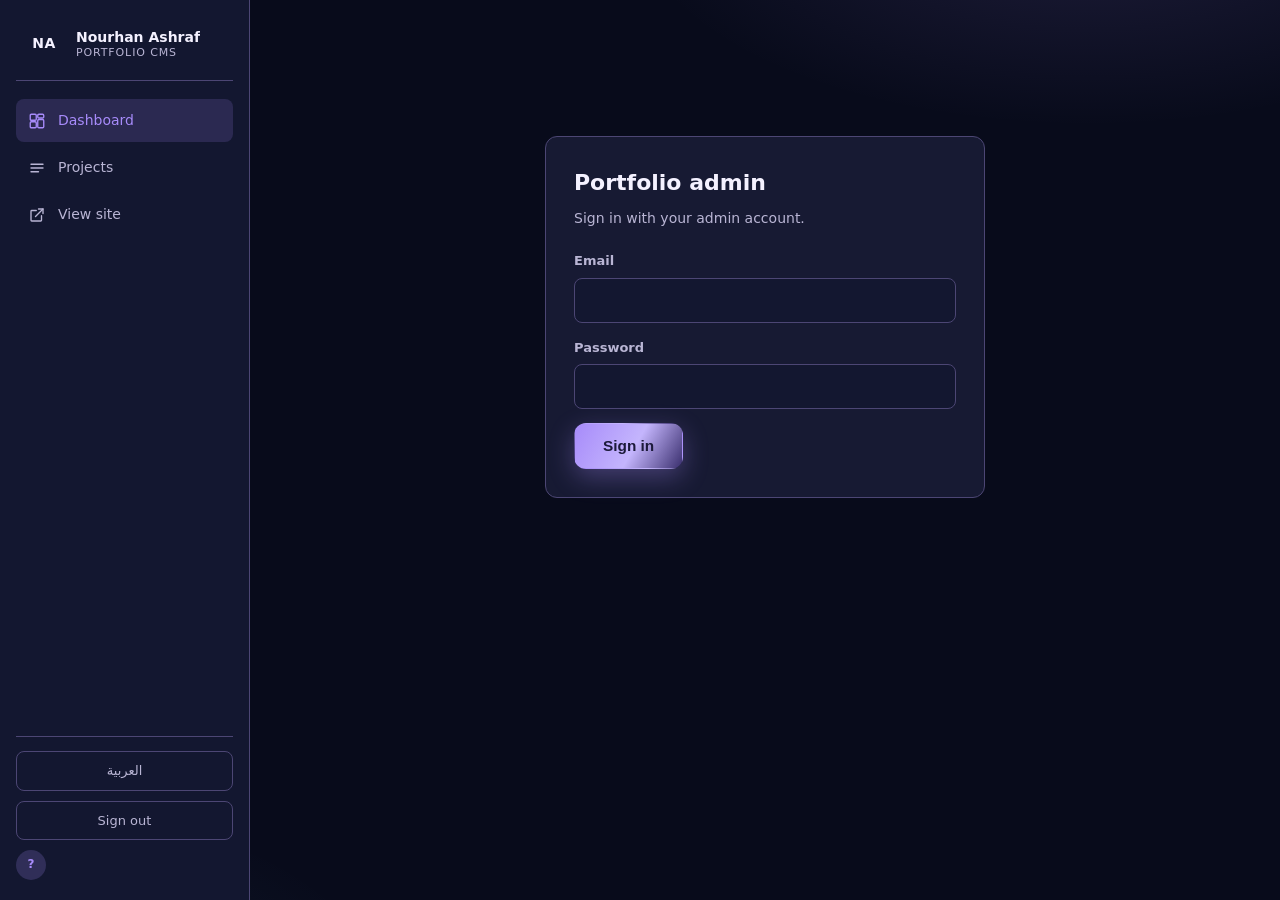
<file: admin.html>
<!DOCTYPE html>
<html lang="en">
<head>
  <meta charset="UTF-8" />
  <meta name="viewport" content="width=device-width, initial-scale=1.0" />
  <meta name="robots" content="noindex, nofollow" />

  <!-- Content Security Policy — the XSS backstop for the CMS. Origins are
       the minimum this page actually needs:
         · script  — self only (Supabase is vendored locally; no CDN)
         · style   — self plus Google Fonts ('unsafe-inline' is required for
                     the inline style attributes in the markup and the
                     generated editor rows)
         · font    — self plus the Google Fonts file host
         · img     — self, data: (previews), blob: (upload previews via
                     URL.createObjectURL) and https: (Supabase Storage)
         · connect — self plus Supabase REST/auth/storage
       There is no inline script anywhere on this page: the boot block lives
       in js/admin-boot.js, mirroring js/boot.js on the public pages.
       NOTE: frame-ancestors is ignored when a policy arrives via <meta>;
       clickjacking protection for the admin must be sent as a real HTTP
       header by the host (serve.js sends X-Frame-Options: DENY locally). -->
  <meta
    http-equiv="Content-Security-Policy"
    content="default-src 'self'; script-src 'self'; style-src 'self' 'unsafe-inline' https://fonts.googleapis.com; font-src 'self' https://fonts.gstatic.com; img-src 'self' data: blob: https:; connect-src 'self' https://*.supabase.co; base-uri 'self'; object-src 'none'"
  />
  <meta name="referrer" content="strict-origin-when-cross-origin" />
  <title>Admin · Nourhan Ashraf</title>
  <link rel="icon" type="image/svg+xml" href="assets/images/favicon.svg" />
  <link rel="preconnect" href="https://fonts.googleapis.com" />
  <link rel="preconnect" href="https://fonts.gstatic.com" crossorigin />
  <link href="https://fonts.googleapis.com/css2?family=Inter:wght@400;500;600;700;800;900&family=JetBrains+Mono:wght@400;500;600&display=swap" rel="stylesheet" />
  <link rel="stylesheet" href="styles.css" />
  <!-- bump ?v= when admin.css / js/admin-content.js change, so a stale
       cached copy can never show the old, broken editor layout -->
  <link rel="stylesheet" href="admin.css?v=3" />
</head>
<body class="admin-body">

  <!-- ========== Sidebar ========== -->
  <aside class="a-side" id="a-side">
    <div class="a-side__brand">
      <span class="a-side__logo">NA</span>
      <div class="a-side__brandtext">
        <span class="a-side__name" data-i18n="brandName">Nourhan Ashraf</span>
        <span class="a-side__tag" data-i18n="brandTag">Portfolio CMS</span>
      </div>
    </div>

    <nav class="a-side__nav" aria-label="Admin navigation">
      <a class="a-side__link is-active" href="#" data-nav="dashboard">
        <svg viewBox="0 0 24 24" aria-hidden="true"><rect x="3" y="3" width="8" height="8" rx="1.5"/><rect x="13" y="3" width="8" height="5" rx="1.5"/><rect x="13" y="10" width="8" height="11" rx="1.5"/><rect x="3" y="13" width="8" height="8" rx="1.5"/></svg>
        <span data-i18n="navDashboard">Dashboard</span>
      </a>
      <a class="a-side__link" href="#projects-panel" data-nav="projects">
        <svg viewBox="0 0 24 24" aria-hidden="true"><path d="M4 7h16M4 12h16M4 17h10"/></svg>
        <span data-i18n="navProjects">Projects</span>
      </a>
      <a class="a-side__link" href="#" data-nav="hero">
        <svg viewBox="0 0 24 24" aria-hidden="true"><path d="M12 3c-4.97 0-9 4.03-9 9s4.03 9 9 9 9-4.03 9-9-4.03-9-9-9zM5 10h2v2H5V10zm4 0h2v4H9V10zm4 0h2v6h-2V10z"/></svg>
        <span data-i18n="navHero">Hero</span>
      </a>
      <a class="a-side__link" href="#" data-nav="services">
        <svg viewBox="0 0 24 24" aria-hidden="true" fill="none" stroke="currentColor" stroke-width="1.7"><rect x="3" y="4" width="18" height="6" rx="1.6"/><rect x="3" y="14" width="18" height="6" rx="1.6"/><path d="M7 7h.01M7 17h.01"/></svg>
        <span data-i18n="navServices">Services</span>
      </a>
      <a class="a-side__link" href="#" data-nav="skills">
        <svg viewBox="0 0 24 24" aria-hidden="true" fill="none" stroke="currentColor" stroke-width="1.7"><path d="M12 3l2.6 5.6 6.1.8-4.5 4.2 1.2 6-5.4-3-5.4 3 1.2-6L3.3 9.4l6.1-.8L12 3z"/></svg>
        <span data-i18n="navSkills">Skills</span>
      </a>
      <a class="a-side__link" href="#" data-nav="contact">
        <svg viewBox="0 0 24 24" aria-hidden="true"><path d="M20 15.5c-1.2 0-2.4-.2-3.6-.5-.3 1.8-1.4 3.3-3 4.1V21H7v-2.1c-1.6-.8-2.7-2.3-3-4.1C2.7 15.3 2.5 15.5 1.3 15.5c-.1 0-.2 0-.3.1-1 1-2.3 1.4-3.6 1.4-2.5 0-4.6-1.9-4.6-4.3s2.1-4.3 4.6-4.3c1.3 0 2.4.3 3.5 1l.5-.6C7.9 8.9 9.6 8 11.5 8c2.8 0 5 2 5 4.6 0 1-.2 1.8-.6 2.5C19 12.4 19.5 11.2 20 10c0-.1 0-.2-.1-.3C21.3 9.1 21.7 8.7 22 8c0-3.9-3.1-7-7-7v2c.6.1 1.2.2 1.9.2l.1-.1z"/></svg>
        <span data-i18n="navContact">Contact</span>
      </a>
      <a class="a-side__link" href="#" data-nav="experience">
        <span class="a-side__dot" aria-hidden="true"></span>
        <span data-i18n="navExperience">Experience</span>
      </a>
      <a class="a-side__link" href="#" data-nav="about">
        <span class="a-side__dot" aria-hidden="true"></span>
        <span data-i18n="navAbout">About</span>
      </a>
      <a class="a-side__link" href="#" data-nav="footer">
        <span class="a-side__dot" aria-hidden="true"></span>
        <span data-i18n="navFooter">Footer</span>
      </a>
      <a class="a-side__link" href="index.html" target="_blank" rel="noopener">
        <svg viewBox="0 0 24 24" aria-hidden="true"><path d="M14 4h6v6"/><path d="M20 4L10 14"/><path d="M18 13v6a1 1 0 0 1-1 1H5a1 1 0 0 1-1-1V7a1 1 0 0 1 1-1h6"/></svg>
        <span data-i18n="navViewSite">View site</span>
      </a>
    </nav>

    <div class="a-side__foot">
      <button id="lang-btn" class="a-side__lang" type="button" title="English / العربية">العربية</button>
      <button id="logout-btn" class="a-side__signout" type="button" data-i18n="signOut">Sign out</button>
      <div class="a-side__user">
        <span class="a-side__avatar" id="admin-avatar" aria-hidden="true">?</span>
        <span class="a-side__email" id="admin-email"></span>
      </div>
    </div>
  </aside>

  <!-- ========== Main column ========== -->
  <div class="a-main">

    <!-- ========== Login view ========== -->
    <section id="login-view" hidden>
      <div class="a-center">
        <div class="admin-card">
          <h1 class="admin-title" data-i18n="loginTitle">Portfolio admin</h1>
          <p class="admin-sub" data-i18n="loginSub">Sign in with your admin account.</p>
          <div id="login-error" class="admin-error" hidden></div>
          <form id="login-form">
            <div class="admin-field">
              <label for="login-email" data-i18n="email">Email</label>
              <input id="login-email" type="email" autocomplete="username" required />
            </div>
            <div class="admin-field">
              <label for="login-password" data-i18n="password">Password</label>
              <input id="login-password" type="password" autocomplete="current-password" required />
            </div>
            <div class="admin-actions">
              <button type="submit" class="btn btn--primary" id="login-btn" data-i18n="signIn">Sign in</button>
            </div>
          </form>
        </div>
      </div>
    </section>

    <!-- ========== Dashboard view ========== -->
    <section id="dashboard-view" hidden>

      <!-- Overview header -->
      <header class="a-header">
        <div>
          <p class="a-header__eyebrow" data-i18n="overviewEyebrow">Overview</p>
          <h1 class="a-header__title" data-i18n="overviewTitle">Dashboard</h1>
          <p class="a-header__sub" data-i18n="overviewSub">Manage your portfolio projects</p>
        </div>
        <button id="new-project-btn" class="btn btn--primary" type="button">
          <span aria-hidden="true">+</span>&nbsp;<span data-i18n="newProject">New project</span>
          <span data-i18n="unsaved" class="admin-hint" style="margin-left:14px; color: var(--text-dim)">Unsaved changes will be lost.</span>
        </button>
      </header>

      <!-- Stat cards -->
      <div class="a-stats">
        <div class="a-stat a-stat--total">
          <span class="a-stat__icon" aria-hidden="true">
            <svg viewBox="0 0 24 24"><path d="M12 3l9 5-9 5-9-5 9-5z"/><path d="M3 13.5l9 5 9-5"/></svg>
          </span>
          <div>
            <span class="a-stat__num" id="stat-total">0</span>
            <span class="a-stat__label" data-i18n="statTotal">Total projects</span>
          </div>
        </div>
        <div class="a-stat a-stat--published">
          <span class="a-stat__icon" aria-hidden="true">
            <svg viewBox="0 0 24 24"><circle cx="12" cy="12" r="9"/><path d="M8.5 12.5l2.4 2.4 4.6-5"/></svg>
          </span>
          <div>
            <span class="a-stat__num" id="stat-published">0</span>
            <span class="a-stat__label" data-i18n="statPublished">Published</span>
          </div>
        </div>
        <div class="a-stat a-stat--draft">
          <span class="a-stat__icon" aria-hidden="true">
            <svg viewBox="0 0 24 24"><path d="M4 20l4.5-1L20 7.5 16.5 4 5 15.5 4 20z"/><path d="M13.5 7l3.5 3.5"/></svg>
          </span>
          <div>
            <span class="a-stat__num" id="stat-draft">0</span>
            <span class="a-stat__label" data-i18n="statDraft">Drafts</span>
          </div>
        </div>
        <div class="a-stat a-stat--featured">
          <span class="a-stat__icon" aria-hidden="true">
            <svg viewBox="0 0 24 24"><path d="M12 3l2.7 5.6 6.1.9-4.4 4.3 1 6.1-5.4-2.9-5.4 2.9 1-6.1L3.2 9.5l6.1-.9L12 3z"/></svg>
          </span>
          <div>
            <span class="a-stat__num" id="stat-featured">0</span>
            <span class="a-stat__label" data-i18n="statFeatured">Featured</span>
          </div>
        </div>
      </div>

      <!-- Projects panel -->
      <section class="a-panel" id="projects-panel">
        <div class="a-panel__head">
          <h2 class="a-panel__title" data-i18n="projectsTitle">Projects</h2>
          <div class="a-toolbar">
            <input id="search-input" class="a-input a-search" type="search"
                   data-i18n-ph="searchPlaceholder" placeholder="Search projects…"
                   aria-label="Search projects" />
            <select id="filter-status" class="a-select" aria-label="Filter by status">
              <option value="all" data-i18n="filterAll">All statuses</option>
              <option value="published" data-i18n="filterPublished">Published</option>
              <option value="draft" data-i18n="filterDraft">Draft</option>
              <option value="featured" data-i18n="filterFeatured">Featured</option>
            </select>
            <button id="refresh-btn" class="admin-iconbtn" type="button" title="Refresh" aria-label="Refresh">
              <svg viewBox="0 0 24 24" aria-hidden="true"><path d="M20 11a8 8 0 1 0-2.3 5.7"/><path d="M20 5v6h-6"/></svg>
            </button>
          </div>
        </div>

        <div id="projects-error" class="admin-error" hidden></div>
        <p class="a-count" id="filter-count" hidden></p>

        <div class="a-table-wrap">
          <table class="a-table">
            <thead>
              <tr>
                <th data-i18n="thOrder">Order</th>
                <th data-i18n="thProject">Project</th>
                <th data-i18n="thStatus">Status</th>
                <th data-i18n="thActions">Actions</th>
              </tr>
            </thead>
            <tbody id="projects-tbody">
              <tr><td colspan="4" data-i18n="loading">Loading…</td></tr>
            </tbody>
          </table>
        </div>
      </section>

      <!-- ========== Editor form ========== -->
      <section class="a-panel" id="editor-card" hidden>
        <div class="a-panel__head">
          <div>
            <h2 class="a-panel__title" id="editor-heading">New project</h2>
            <p class="a-panel__sub" id="editor-sub"></p>
          </div>
          <button id="editor-close" class="admin-iconbtn" type="button" aria-label="Close editor">✕</button>
        </div>

        <form id="project-form" autocomplete="off">
          <!-- 1 · Basic information -->
          <fieldset class="a-fieldset">
            <legend data-i18n="fsBasic">1 · Basic information</legend>
            <div class="a-grid">
              <div class="admin-field">
                <label for="f-title" data-i18n="fTitle">Title *</label>
                <input id="f-title" type="text" required />
              </div>
              <div class="admin-field">
                <label for="f-slug" data-i18n="fSlug">Slug *</label>
                <input id="f-slug" type="text" required pattern="[a-z0-9]+(-[a-z0-9]+)*" title="lowercase letters, numbers, hyphens" />
              </div>
              <div class="admin-field a-grid__full">
                <label for="f-short" data-i18n="fShort">Short description *</label>
                <input id="f-short" type="text" maxlength="300" required />
              </div>
              <div class="admin-field a-grid__full">
                <label for="f-full" data-i18n="fFull">Full description</label>
                <textarea id="f-full" rows="5"></textarea>
              </div>
            </div>
          </fieldset>

          <!-- 2 · Project classification -->
          <fieldset class="a-fieldset">
            <legend data-i18n="fsClass">2 · Project classification</legend>
            <div class="a-grid">
              <div class="admin-field">
                <label for="f-industry" data-i18n="fIndustry">Industry</label>
                <input id="f-industry" type="text" />
              </div>
              <div class="admin-field">
                <label for="f-type" data-i18n="fType">Project type</label>
                <input id="f-type" type="text" />
              </div>
            </div>
          </fieldset>

          <!-- 3 · Technologies -->
          <fieldset class="a-fieldset">
            <legend data-i18n="fsTech">3 · Technologies</legend>
            <div class="admin-field">
              <label for="f-tech" data-i18n="fTech">Technologies (comma-separated)</label>
              <input id="f-tech" type="text" placeholder="e.g. Next.js, TypeScript" />
              <div id="tech-chips" class="a-chips" hidden></div>
            </div>
          </fieldset>

          <!-- 4 · Cover and gallery media -->
          <fieldset class="a-fieldset">
            <legend data-i18n="fsMedia">4 · Cover &amp; gallery media</legend>
            <div class="admin-field">
              <label for="f-cover" data-i18n="fCover">Cover image URL</label>
              <input id="f-cover" type="url" placeholder="https://…" />
              <label class="admin-upload">
                <input type="file" id="f-cover-file" accept="image/*" hidden />
                <span class="btn btn--ghost" role="button" data-i18n="uploadImage">…or upload an image</span>
              </label>
              <div id="cover-preview" class="a-media-preview" hidden>
                <img id="cover-preview-img" alt="" />
                <div class="a-media-preview__bar">
                  <span id="cover-preview-name" class="a-media-preview__name"></span>
                  <span class="a-media-preview__btns">
                    <button type="button" class="admin-iconbtn" id="cover-replace-btn" data-i18n="replace">Replace</button>
                    <button type="button" class="admin-iconbtn admin-iconbtn--danger" id="cover-remove-btn" data-i18n="remove">Remove</button>
                  </span>
                </div>
              </div>
            </div>

            <div class="admin-field">
              <label for="f-gallery" data-i18n="fGallery">Gallery image URLs (one per line)</label>
              <textarea id="f-gallery" rows="3" placeholder="https://…&#10;https://…"></textarea>
              <label class="admin-upload">
                <input type="file" id="f-gallery-files" accept="image/*" multiple hidden />
                <span class="btn btn--ghost" role="button" data-i18n="uploadGallery">…or upload gallery images</span>
              </label>
              <div id="gallery-grid" class="a-gallery" hidden></div>
            </div>
          </fieldset>

          <!-- 5 · Links -->
          <fieldset class="a-fieldset">
            <legend data-i18n="fsLinks">5 · Links</legend>
            <div class="a-grid">
              <div class="admin-field">
                <label for="f-live" data-i18n="fLive">Live URL</label>
                <input id="f-live" type="url" placeholder="https://…" />
              </div>
              <div class="admin-field">
                <label for="f-github" data-i18n="fGithub">GitHub URL</label>
                <input id="f-github" type="url" placeholder="https://…" />
              </div>
            </div>
          </fieldset>

          <!-- 6 · Publishing settings -->
          <fieldset class="a-fieldset">
            <legend data-i18n="fsPublishing">6 · Publishing settings</legend>
            <div class="a-grid a-grid--3">
              <div class="admin-field">
                <label for="f-sort" data-i18n="fSort">Sort order</label>
                <input id="f-sort" type="number" value="0" step="1" />
              </div>
              <div class="admin-field">
                <label for="f-published" data-i18n="fStatus">Status</label>
                <select id="f-published">
                  <option value="false" data-i18n="optDraft">Draft (not visible publicly)</option>
                  <option value="true" data-i18n="optPublished">Published (visible on the site)</option>
                </select>
              </div>
              <div class="admin-field">
                <label for="f-featured" data-i18n="fFeatured">Featured</label>
                <select id="f-featured">
                  <option value="false" data-i18n="optNo">No</option>
                  <option value="true" data-i18n="optYes">Yes</option>
                </select>
              </div>
            </div>
          </fieldset>

          <div class="admin-actions">
            <button type="submit" class="btn btn--primary" id="save-btn" data-i18n="saveProject">Save project</button>
            <button type="button" class="btn btn--ghost" id="cancel-btn" data-i18n="cancel">Cancel</button>
          </div>
        </form>
      </section>
    </section>

    <!-- ========== Not-configured view ========== -->
    <section id="setup-view" hidden>
      <div class="a-center">
        <div class="admin-card">
          <h1 class="admin-title" data-i18n="setupTitle">Backend not configured</h1>
          <p class="admin-sub">
            <span data-i18n="setupSub">Copy</span>
            <code>config.example.js</code> <span data-i18n="setupTo">to</span> <code>config.js</code>
            <span data-i18n="setupRest">and fill in the brand-new Supabase project's URL and anon key
            (Settings → API). Then reload this page.</span>
          </p>
        </div>
      </div>
    </section>


    <!-- ========== Content editors ==========
         These live INSIDE .a-main. As body-level siblings they used to miss
         .a-main's margin-left: 250px and render underneath the fixed sidebar. -->
    <div id="content-panels"></div>
    <div id="content-ready" class="admin-status" hidden>Loading content editors…</div>

  </div>

  <!-- mobile quick-action -->
  <button class="a-fab" id="a-fab" type="button" aria-label="New project" data-i18n-label="newProject">+</button>

  <!-- delete-confirmation modal root -->
  <div id="modal-root"></div>
  <!-- toast root -->
  <div id="toast-root"></div>

  <!-- Backend (Supabase) — order matters -->
  <script src="js/vendor/supabase.js"></script>
  <script src="config.js"></script>
  <script src="js/supabase-client.js"></script>
  <script src="js/util.js?v=1"></script>
  <script src="js/admin.js"></script>
  <script src="js/icon-library.js"></script>
  <script src="js/admin-content.js?v=8"></script>
  <script src="js/admin-boot.js?v=1"></script>
</body>
</html>
</file>
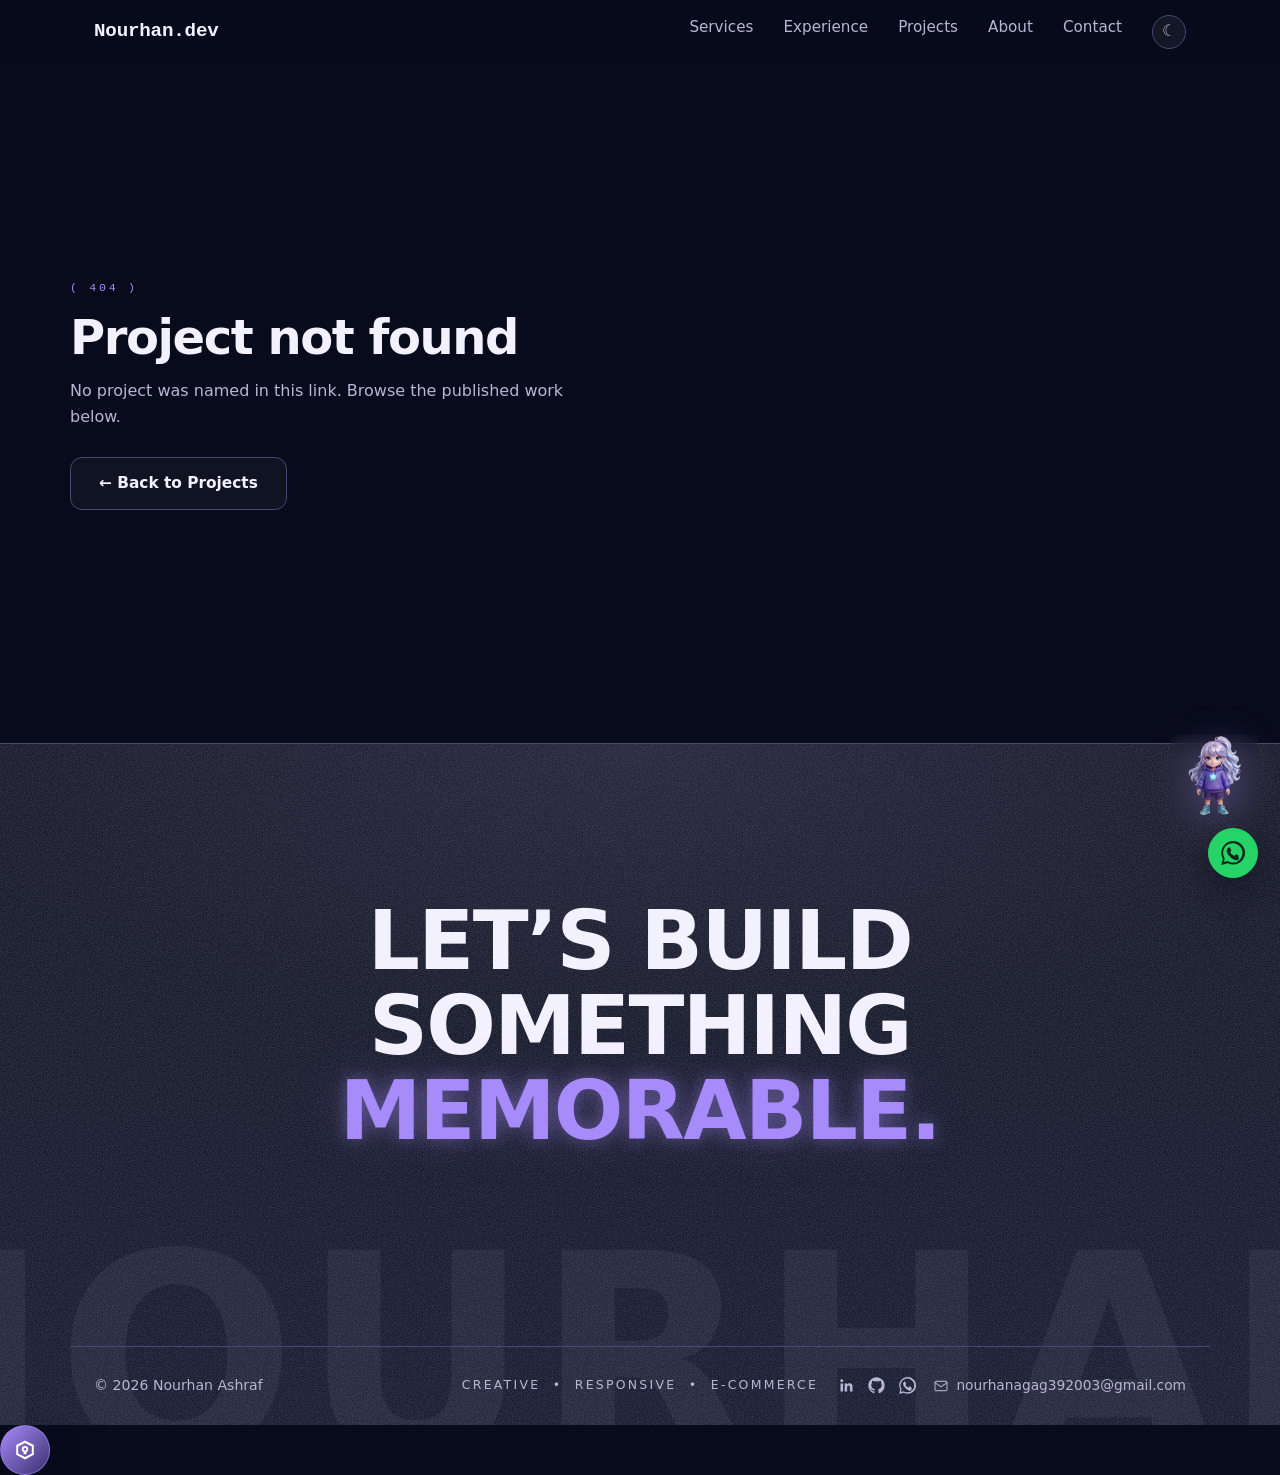
<file: project.html>
<!DOCTYPE html>
<html lang="en" data-theme="dark">
<head>
  <meta charset="UTF-8" />
  <meta name="viewport" content="width=device-width, initial-scale=1.0" />

  <!-- Content Security Policy — same policy as the homepage. See index.html
       for what each origin is for; there is no inline script on this page,
       so script-src carries no 'unsafe-inline'. -->
  <meta
    http-equiv="Content-Security-Policy"
    content="default-src 'self'; script-src 'self' https://cdn.jsdelivr.net https://*.supabase.co; style-src 'self' 'unsafe-inline' https://fonts.googleapis.com; font-src 'self' https://fonts.gstatic.com; img-src 'self' data: https:; connect-src 'self' https://*.supabase.co https://formspree.io; base-uri 'self'; object-src 'none'"
  />
  <meta name="referrer" content="strict-origin-when-cross-origin" />

  <meta name="description" content="Case study by Nourhan Ashraf — a frontend project presented in detail." />
  <title>Case Study — Nourhan Ashraf</title>
  <link rel="icon" type="image/svg+xml" href="assets/images/favicon.svg" />

  <link rel="preconnect" href="https://fonts.googleapis.com" />
  <link rel="preconnect" href="https://fonts.gstatic.com" crossorigin />
  <link href="https://fonts.googleapis.com/css2?family=Inter:wght@400;500;600;700;800;900&family=JetBrains+Mono:wght@400;500;600&display=swap" rel="stylesheet" />
  <!-- bump the ?v= when styles or the behaviour script change, so browsers
       (and the local preview) pick the new files up instead of a cached copy -->
  <link rel="stylesheet" href="styles.css?v=77" />
  <!-- Before paint: js class, saved theme, ?motion override — see js/boot.js.
       Extracted from the head so the CSP above can keep script-src free of
       'unsafe-inline'. Same parser-blocking position, same timing. -->
  <script src="js/boot.js?v=1"></script>
</head>

<body>
    <!-- Navigation -->
    <header class="nav" id="nav">
      <div class="container nav__inner">
        <a href="index.html" class="nav__logo">Nourhan.dev</a>
        <nav class="nav__links" aria-label="Primary">
          <a href="index.html#services">Services</a>
          <a href="index.html#experience">Experience</a>
          <a href="projects.html">Projects</a>
          <a href="index.html#about">About</a>
          <a href="index.html#contact">Contact</a>
          <button type="button" class="theme-toggle" data-theme-toggle
                  aria-label="Switch to light mode" title="Switch to light mode">
            <span class="theme-toggle__icon" aria-hidden="true">&#9790;</span>
          </button>
        </nav>
        <button class="nav__toggle" id="navToggle" aria-label="Toggle menu" aria-expanded="false">
          <span></span><span></span><span></span>
        </button>
      </div>
    </header>

    <!-- The case study is read from ?slug= and rendered by project-detail.js
         from the same published project records the rest of the site uses.
         Nothing here writes anywhere — the page is read-only. -->
    <main id="case-root">
      <!-- pre-hydration state only: replaced as soon as the project is read -->
      <section class="cs-loading">
        <div class="container">
          <span class="cs-loading__bar cs-loading__bar--wide"></span>
          <span class="cs-loading__bar"></span>
          <span class="cs-loading__bar cs-loading__bar--short"></span>
        </div>
      </section>

      <noscript>
        <section class="section page-head">
          <div class="container">
            <p class="section__lead">
              This case study needs JavaScript to load. Please open the
              <a href="projects.html">published projects</a> to browse the work.
            </p>
          </div>
        </section>
      </noscript>
    </main>

    <!-- ========== Grand CTA footer ========== (see index.html for the full
       annotation; same slot sequence: data-footer-copyright, #year,
       data-footer-name, so Supabase hydration and the year fill still work) -->
    <footer class="footer cta-footer" data-footer-content>
      <span class="cta-footer__watermark" aria-hidden="true">NOURHAN</span>

      <div class="cta-footer__hero">
        <h2 class="cta-footer__title" data-reveal>
          LET&rsquo;S BUILD<br />
          SOMETHING <span class="accent-glow">MEMORABLE.</span>
        </h2>
        <div class="cta-footer__cta-row" data-reveal>
          <a class="cta-cv" href="assets/docs/Nourhan_Ashraf_CV.pdf" download="nourhan-ashraf-cv.pdf"
             title="Download CV (PDF)">
            <svg viewBox="0 0 24 24" aria-hidden="true" focusable="false" fill="none"
                 stroke="currentColor" stroke-width="1.9" stroke-linecap="round" stroke-linejoin="round">
              <path d="M12 3v12" />
              <path d="m6.4 9.6 5.6 5.6 5.6-5.6" />
              <path d="M4 21h16" />
            </svg>
            <span>Download CV</span>
          </a>
        </div>
      </div>

      <div class="cta-footer__bar">
        <p class="cta-footer__copy">
          <span data-footer-copyright>&copy;</span>
          <span id="year" class="footer__year"></span>
          <span data-footer-name>Nourhan Ashraf</span>
        </p>
        <p class="cta-footer__tagline">CREATIVE&nbsp;&nbsp;•&nbsp;&nbsp;RESPONSIVE&nbsp;&nbsp;•&nbsp;&nbsp;E-COMMERCE</p>
        <div class="cta-footer__links">
          <a class="cta-footer__social" href="https://www.linkedin.com/in/nourhan-ashraf-a1a503272"
             target="_blank" rel="noopener noreferrer" aria-label="LinkedIn" title="LinkedIn">
            <svg viewBox="0 0 24 24" aria-hidden="true" focusable="false"><path fill="currentColor" d="M20.45 20.45h-3.55v-5.57c0-1.33-.03-3.04-1.85-3.04-1.86 0-2.14 1.45-2.14 2.94v5.67H9.36V9h3.41v1.56h.05c.47-.9 1.63-1.85 3.36-1.85 3.6 0 4.27 2.37 4.27 5.45v6.29zM5.34 7.43a2.06 2.06 0 1 1 0-4.12 2.06 2.06 0 0 1 0 4.12zM7.12 20.45H3.56V9h3.56v11.45z"/></svg>
          </a>
          <a class="cta-footer__social" href="https://github.com/Nourhan392003"
             target="_blank" rel="noopener noreferrer" aria-label="GitHub" title="GitHub">
            <svg viewBox="0 0 24 24" aria-hidden="true" focusable="false"><path fill="currentColor" d="M12 .5C5.65.5.5 5.65.5 12c0 5.08 3.29 9.39 7.86 10.91.58.11.79-.25.79-.55v-2.17c-3.2.7-3.87-1.36-3.87-1.36-.52-1.33-1.28-1.68-1.28-1.68-1.04-.71.08-.7.08-.7 1.15.08 1.76 1.19 1.76 1.19 1.03 1.75 2.69 1.25 3.34.95.1-.74.4-1.25.72-1.54-2.55-.29-5.23-1.28-5.23-5.68 0-1.26.45-2.28 1.19-3.09-.12-.29-.52-1.46.11-3.05 0 0 .97-.31 3.17 1.18a11.1 11.1 0 0 1 5.78 0c2.2-1.49 3.16-1.18 3.16-1.18.63 1.59.24 2.76.12 3.05.74.81 1.18 1.83 1.18 3.09 0 4.41-2.69 5.38-5.25 5.67.41.35.77 1.04.77 2.1v3.11c0 .3.21.67.8.55A11.5 11.5 0 0 0 23.5 12C23.5 5.65 18.35.5 12 .5z"/></svg>
          </a>
          <a class="cta-footer__social" href="https://wa.me/201011405879"
             target="_blank" rel="noopener noreferrer" aria-label="WhatsApp" title="WhatsApp">
            <svg viewBox="0 0 24 24" aria-hidden="true" focusable="false"><path fill="currentColor" d="M20.5 3.5A11.8 11.8 0 0 0 12.1 0C5.6 0 .3 5.3.3 11.8c0 2.1.6 4.1 1.6 5.9L.2 24l6.5-1.7c1.8.9 3.7 1.3 5.6 1.3h.1c6.5 0 11.7-5.3 11.7-11.8 0-3.1-1.3-6.1-3.6-8.3Zm-8.4 18.1h-.1c-1.7 0-3.4-.5-4.9-1.3l-.4-.2-3.9 1 1-3.8-.3-.4a9.7 9.7 0 1 1 8.6 4.7Zm5.3-7.3c-.3-.2-1.8-.9-2.1-1-.3-.1-.5-.2-.7.2-.2.3-.8 1-.9 1.2-.2.2-.3.2-.6.1-1.6-.8-2.7-1.4-3.8-3.2-.3-.5.3-.5.8-1.6.1-.2.1-.4 0-.6-.1-.2-.7-1.7-.9-2.3-.2-.6-.5-.5-.7-.5h-.6c-.2 0-.6.1-.9.4-.3.3-1.2 1.2-1.2 2.9 0 1.7 1.2 3.3 1.4 3.5.2.2 2.4 3.7 5.8 5.2 2.2 1 2.2.7 2.6.7.4 0 1.8-.7 2.1-1.4.3-.7.3-1.3.2-1.4-.1-.1-.3-.2-.5-.3Z"/></svg>
          </a>
          <a class="cta-footer__mail" href="mailto:nourhanagag392003@gmail.com" title="Email me">
            <svg viewBox="0 0 24 24" aria-hidden="true" focusable="false" fill="none"
                 stroke="currentColor" stroke-width="1.8" stroke-linecap="round" stroke-linejoin="round">
              <rect x="3" y="5" width="18" height="14" rx="2" />
              <path d="m3 7 9 6 9-6" />
            </svg>
            <span>nourhanagag392003@gmail.com</span>
          </a>
        </div>
      </div>
    </footer>

    <!-- Floating actions — a direct WhatsApp chat plus a back-to-top control.
         Both are real controls (a link and a button); the back-to-top button
         stays hidden until the page has scrolled past the hero — see script.js. -->
    <div class="fab-stack" data-fab-stack>
      <button type="button" class="fab fab--top" data-back-to-top
              aria-label="Scroll to top" title="Scroll to top">
        <svg viewBox="0 0 24 24" aria-hidden="true" focusable="false" fill="none"
             stroke="currentColor" stroke-width="1.9" stroke-linecap="round" stroke-linejoin="round">
          <path d="M12 19V5" />
          <path d="M5.6 11.4 12 5l6.4 6.4" />
        </svg>
      </button>
      <button type="button" class="fab fab--ai" data-ai-open
          aria-controls="ai-dock" aria-expanded="false"
          aria-label="Open the AI Recruiter chat" title="Ask the AI Recruiter">
    <img class="fab__girl" src="assets/images/ai-girl.png" alt="" width="84" decoding="async" />
    <img class="fab__girl fab__girl--jump" src="assets/images/ai-girl2.png" alt="" width="92" decoding="async" />
    <svg class="fab__girl-fallback" viewBox="0 0 24 24" aria-hidden="true" focusable="false">
      <path fill="currentColor" d="M12 2.6 3.2 7v9.8L12 21.4l8.8-4.6V7L12 2.6Zm0 2.3 6.8 3.5v7.2L12 19.1l-6.8-3.5V8.4L12 4.9Zm0 3.1a3.3 3.3 0 0 0-3.3 3.3c0 1.4.9 2.6 2.1 3.1l-.5 1.9h3.4l-.5-1.9a3.3 3.3 0 0 0 2.1-3.1A3.3 3.3 0 0 0 12 8Zm0 2a1.3 1.3 0 1 1 0 2.6 1.3 1.3 0 0 1 0-2.6Z"/>
    </svg>
  </button>
  <a class="fab fab--whatsapp" data-whatsapp-fab
         href="https://wa.me/201011405879"
         target="_blank" rel="noopener noreferrer"
         aria-label="Contact via WhatsApp" title="Contact via WhatsApp">
        <svg viewBox="0 0 24 24" aria-hidden="true" focusable="false">
          <path fill="currentColor" d="M20.5 3.5A11.8 11.8 0 0 0 12.1 0C5.6 0 .3 5.3.3 11.8c0 2.1.6 4.1 1.6 5.9L.2 24l6.5-1.7c1.8.9 3.7 1.3 5.6 1.3h.1c6.5 0 11.7-5.3 11.7-11.8 0-3.1-1.3-6.1-3.6-8.3Zm-8.4 18.1h-.1c-1.7 0-3.4-.5-4.9-1.3l-.4-.2-3.9 1 1-3.8-.3-.4a9.7 9.7 0 1 1 8.6 4.7Zm5.3-7.3c-.3-.2-1.8-.9-2.1-1-.3-.1-.5-.2-.7.2-.2.3-.8 1-.9 1.2-.2.2-.3.2-.6.1-1.6-.8-2.7-1.4-3.8-3.2-.3-.5.3-.5.8-1.6.1-.2.1-.4 0-.6-.1-.2-.7-1.7-.9-2.3-.2-.6-.5-.5-.7-.5h-.6c-.2 0-.6.1-.9.4-.3.3-1.2 1.2-1.2 2.9 0 1.7 1.2 3.3 1.4 3.5.2.2 2.4 3.7 5.8 5.2 2.2 1 2.2.7 2.6.7.4 0 1.8-.7 2.1-1.4.3-.7.3-1.3.2-1.4-.1-.1-.3-.2-.5-.3Z" />
        </svg>
      </a>
    </div>

    <script src="script.js?v=30"></script>
    <!-- Backend (Supabase) — order matters -->
    <script src="js/vendor/supabase.js"></script>
    <script src="config.js"></script>
    <script src="js/supabase-client.js"></script>
    <script src="js/util.js?v=1"></script>
    <script src="js/projects.js?v=3"></script>
    <script src="js/public-content.js?v=11"></script>
    <script src="project-detail.js?v=1"></script>
    <!-- AI Recruiter · the pinned girl + chat dock (same as the homepage) -->
  <button type="button" class="fab fab--ai" data-ai-open
          aria-controls="ai-dock" aria-expanded="false"
          aria-label="Open the AI Recruiter chat" title="Ask the AI Recruiter">
    <img class="fab__girl" src="assets/images/ai-girl.png" alt="" width="84" decoding="async" />
    <img class="fab__girl fab__girl--jump" src="assets/images/ai-girl2.png" alt="" width="92" decoding="async" />
    <svg class="fab__girl-fallback" viewBox="0 0 24 24" aria-hidden="true" focusable="false">
      <path fill="currentColor" d="M12 2.6 3.2 7v9.8L12 21.4l8.8-4.6V7L12 2.6Zm0 2.3 6.8 3.5v7.2L12 19.1l-6.8-3.5V8.4L12 4.9Zm0 3.1a3.3 3.3 0 0 0-3.3 3.3c0 1.4.9 2.6 2.1 3.1l-.5 1.9h3.4l-.5-1.9a3.3 3.3 0 0 0 2.1-3.1A3.3 3.3 0 0 0 12 8Zm0 2a1.3 1.3 0 1 1 0 2.6 1.3 1.3 0 0 1 0-2.6Z"/>
    </svg>
  </button>

  <div class="air-dock" id="ai-dock" data-ai-chat data-open="false" aria-hidden="true">
    <div class="air-panel" role="region" aria-label="AI Recruiter chat">
      <div class="air-panel__head">
        <span class="air-dock__mini" aria-hidden="true"></span>
        <span class="air-panel__id">
          <span class="air-panel__name">AI Recruiter</span>
          <span class="air-panel__status">
            <span class="air-panel__pulse" aria-hidden="true"></span>
            Online
          </span>
        </span>
        <button class="air-panel__close" data-air-close type="button" aria-label="Close chat">&times;</button>
      </div>

      <div class="air-panel__body">
        <div class="air-log" data-air-log role="log" aria-live="polite" aria-label="Conversation"></div>
      </div>

      <div class="air-suggestions" data-air-suggestions aria-label="Suggested questions"></div>

      <form class="air-form" data-air-form novalidate>
        <label class="air-visually-hidden" for="air-input-dock">Your question</label>
        <input
          class="air-form__input"
          id="air-input-dock"
          data-air-input
          type="text"
          name="message"
          maxlength="1000"
          autocomplete="off"
          placeholder="Ask about skills, projects or experience…"
        />
        <button class="air-form__send" data-air-send type="submit">Send</button>
      </form>
    </div>
  </div>

  <script src="js/ai-recruiter.js?v=18"></script>
</body>
</html>
</file>
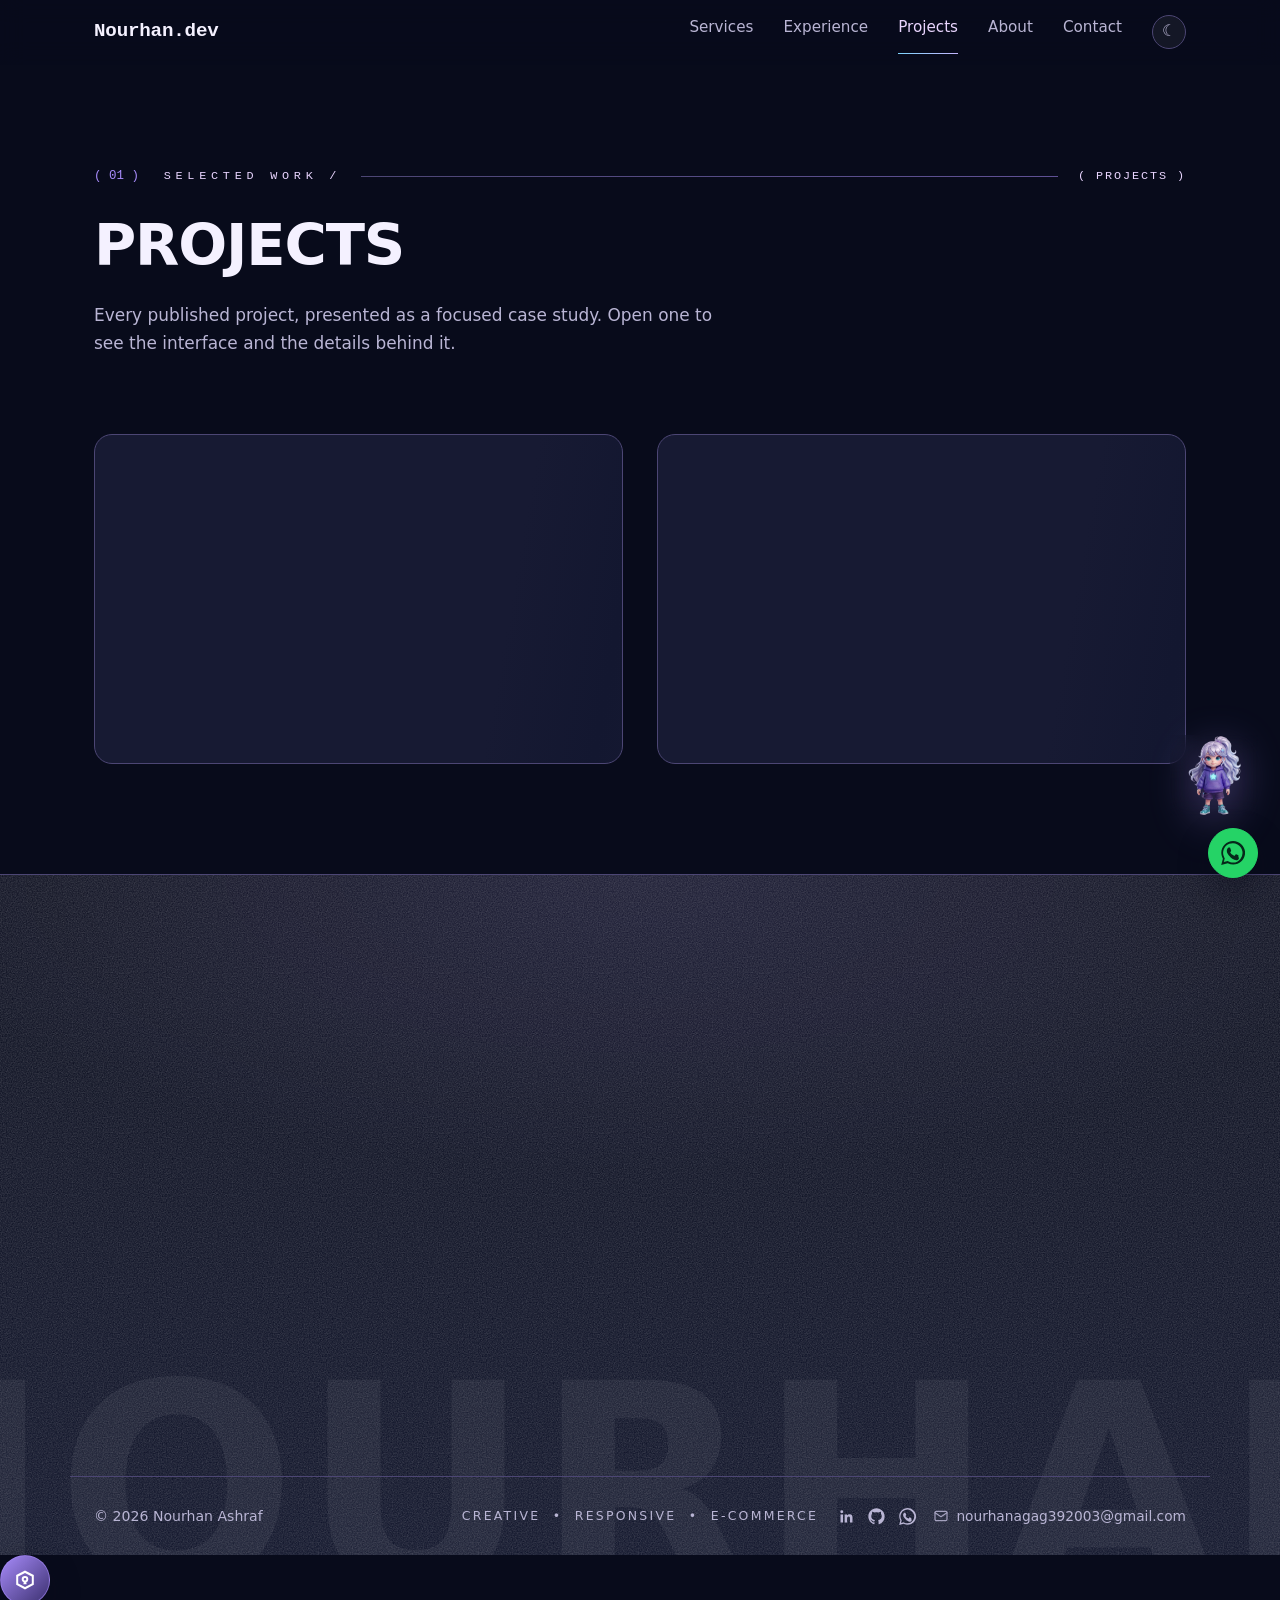
<file: projects.html>
<!DOCTYPE html>
<html lang="en" data-theme="dark">
<head>
  <meta charset="UTF-8" />
  <meta name="viewport" content="width=device-width, initial-scale=1.0" />

  <!-- Content Security Policy — same policy as the homepage. See index.html
       for what each origin is for; there is no inline script on this page,
       so script-src carries no 'unsafe-inline'. -->
  <meta
    http-equiv="Content-Security-Policy"
    content="default-src 'self'; script-src 'self' https://cdn.jsdelivr.net https://*.supabase.co; style-src 'self' 'unsafe-inline' https://fonts.googleapis.com; font-src 'self' https://fonts.gstatic.com; img-src 'self' data: https:; connect-src 'self' https://*.supabase.co https://formspree.io; base-uri 'self'; object-src 'none'"
  />
  <meta name="referrer" content="strict-origin-when-cross-origin" />

  <meta name="description" content="Selected work by Nourhan Ashraf — frontend case studies: e-commerce storefronts and modern brand websites." />
  <title>Projects — Nourhan Ashraf</title>
  <link rel="icon" type="image/svg+xml" href="assets/images/favicon.svg" />

  <!-- Social share cards -->
  <meta property="og:type" content="website" />
  <meta property="og:title" content="Projects — Nourhan Ashraf" />
  <meta property="og:description" content="Selected work by Nourhan Ashraf — frontend case studies: e-commerce storefronts and modern brand websites." />
  <meta property="og:locale" content="en_US" />
  <meta name="twitter:card" content="summary" />
  <meta name="twitter:title" content="Projects — Nourhan Ashraf" />
  <meta name="twitter:description" content="Selected work by Nourhan Ashraf — frontend case studies: e-commerce storefronts and modern brand websites." />
  <link rel="preconnect" href="https://fonts.googleapis.com" />
  <link rel="preconnect" href="https://fonts.gstatic.com" crossorigin />
  <link href="https://fonts.googleapis.com/css2?family=Inter:wght@400;500;600;700;800;900&family=JetBrains+Mono:wght@400;500;600&display=swap" rel="stylesheet" />
  <!-- bump the ?v= when styles or the behaviour script change, so browsers
       (and the local preview) pick the new files up instead of a cached copy -->
  <link rel="stylesheet" href="styles.css?v=77" />
  <!-- Before paint: js class, saved theme, ?motion override — see js/boot.js.
       Extracted from the head so the CSP above can keep script-src free of
       'unsafe-inline'. Same parser-blocking position, same timing. -->
  <script src="js/boot.js?v=1"></script>
</head>

<body>
    <!-- Navigation -->
    <header class="nav" id="nav">
      <div class="container nav__inner">
        <a href="index.html" class="nav__logo">Nourhan.dev</a>
        <nav class="nav__links" aria-label="Primary">
          <a href="index.html#services">Services</a>
          <a href="index.html#experience">Experience</a>
          <a href="projects.html" aria-current="page">Projects</a>
          <a href="index.html#about">About</a>
          <a href="index.html#contact">Contact</a>
          <button type="button" class="theme-toggle" data-theme-toggle
                  aria-label="Switch to light mode" title="Switch to light mode">
            <span class="theme-toggle__icon" aria-hidden="true">&#9790;</span>
          </button>
        </nav>
        <button class="nav__toggle" id="navToggle" aria-label="Toggle menu" aria-expanded="false">
          <span></span><span></span><span></span>
        </button>
      </div>
    </header>

    <main>
      <!-- ===================== Projects index ===================== -->
      <section class="section page-head" id="projects">
        <div class="container">
          <header class="section__head">
            <div class="section__label reveal-line">
              <span class="section__num">( 01 )</span>
              <span class="section__kicker">Selected work /</span>
              <span class="section__rule" aria-hidden="true"></span>
              <span class="section__bracket">( Projects )</span>
            </div>
            <h1 class="section__title reveal-line">
              Projects
              <span class="section__count" id="projects-index-count" hidden></span>
            </h1>
            <p class="section__lead reveal-line">
              Every published project, presented as a focused case study. Open
              one to see the interface and the details behind it.
            </p>
          </header>

          <!-- Every published project, rendered by js/projects.js
               (published only · featured first · then sort_order).
               Each card links to project.html?slug=… — when a record carries
               no slug its URL-safe slug is derived from the title. When
               nothing is published an honest empty state stands in: there
               are no static placeholder cards. -->
          <div class="pi-grid" id="projects-index"></div>
        </div>
      </section>
    </main>

    <!-- ========== Grand CTA footer ========== (see index.html for the full
       annotation; same slot sequence: data-footer-copyright, #year,
       data-footer-name, so Supabase hydration and the year fill still work) -->
    <footer class="footer cta-footer" data-footer-content>
      <span class="cta-footer__watermark" aria-hidden="true">NOURHAN</span>

      <div class="cta-footer__hero">
        <h2 class="cta-footer__title" data-reveal>
          LET&rsquo;S BUILD<br />
          SOMETHING <span class="accent-glow">MEMORABLE.</span>
        </h2>
        <div class="cta-footer__cta-row" data-reveal>
          <a class="cta-cv" href="assets/docs/Nourhan_Ashraf_CV.pdf" download="nourhan-ashraf-cv.pdf"
             title="Download CV (PDF)">
            <svg viewBox="0 0 24 24" aria-hidden="true" focusable="false" fill="none"
                 stroke="currentColor" stroke-width="1.9" stroke-linecap="round" stroke-linejoin="round">
              <path d="M12 3v12" />
              <path d="m6.4 9.6 5.6 5.6 5.6-5.6" />
              <path d="M4 21h16" />
            </svg>
            <span>Download CV</span>
          </a>
        </div>
      </div>

      <div class="cta-footer__bar">
        <p class="cta-footer__copy">
          <span data-footer-copyright>&copy;</span>
          <span id="year" class="footer__year"></span>
          <span data-footer-name>Nourhan Ashraf</span>
        </p>
        <p class="cta-footer__tagline">CREATIVE&nbsp;&nbsp;•&nbsp;&nbsp;RESPONSIVE&nbsp;&nbsp;•&nbsp;&nbsp;E-COMMERCE</p>
        <div class="cta-footer__links">
          <a class="cta-footer__social" href="https://www.linkedin.com/in/nourhan-ashraf-a1a503272"
             target="_blank" rel="noopener noreferrer" aria-label="LinkedIn" title="LinkedIn">
            <svg viewBox="0 0 24 24" aria-hidden="true" focusable="false"><path fill="currentColor" d="M20.45 20.45h-3.55v-5.57c0-1.33-.03-3.04-1.85-3.04-1.86 0-2.14 1.45-2.14 2.94v5.67H9.36V9h3.41v1.56h.05c.47-.9 1.63-1.85 3.36-1.85 3.6 0 4.27 2.37 4.27 5.45v6.29zM5.34 7.43a2.06 2.06 0 1 1 0-4.12 2.06 2.06 0 0 1 0 4.12zM7.12 20.45H3.56V9h3.56v11.45z"/></svg>
          </a>
          <a class="cta-footer__social" href="https://github.com/Nourhan392003"
             target="_blank" rel="noopener noreferrer" aria-label="GitHub" title="GitHub">
            <svg viewBox="0 0 24 24" aria-hidden="true" focusable="false"><path fill="currentColor" d="M12 .5C5.65.5.5 5.65.5 12c0 5.08 3.29 9.39 7.86 10.91.58.11.79-.25.79-.55v-2.17c-3.2.7-3.87-1.36-3.87-1.36-.52-1.33-1.28-1.68-1.28-1.68-1.04-.71.08-.7.08-.7 1.15.08 1.76 1.19 1.76 1.19 1.03 1.75 2.69 1.25 3.34.95.1-.74.4-1.25.72-1.54-2.55-.29-5.23-1.28-5.23-5.68 0-1.26.45-2.28 1.19-3.09-.12-.29-.52-1.46.11-3.05 0 0 .97-.31 3.17 1.18a11.1 11.1 0 0 1 5.78 0c2.2-1.49 3.16-1.18 3.16-1.18.63 1.59.24 2.76.12 3.05.74.81 1.18 1.83 1.18 3.09 0 4.41-2.69 5.38-5.25 5.67.41.35.77 1.04.77 2.1v3.11c0 .3.21.67.8.55A11.5 11.5 0 0 0 23.5 12C23.5 5.65 18.35.5 12 .5z"/></svg>
          </a>
          <a class="cta-footer__social" href="https://wa.me/201011405879"
             target="_blank" rel="noopener noreferrer" aria-label="WhatsApp" title="WhatsApp">
            <svg viewBox="0 0 24 24" aria-hidden="true" focusable="false"><path fill="currentColor" d="M20.5 3.5A11.8 11.8 0 0 0 12.1 0C5.6 0 .3 5.3.3 11.8c0 2.1.6 4.1 1.6 5.9L.2 24l6.5-1.7c1.8.9 3.7 1.3 5.6 1.3h.1c6.5 0 11.7-5.3 11.7-11.8 0-3.1-1.3-6.1-3.6-8.3Zm-8.4 18.1h-.1c-1.7 0-3.4-.5-4.9-1.3l-.4-.2-3.9 1 1-3.8-.3-.4a9.7 9.7 0 1 1 8.6 4.7Zm5.3-7.3c-.3-.2-1.8-.9-2.1-1-.3-.1-.5-.2-.7.2-.2.3-.8 1-.9 1.2-.2.2-.3.2-.6.1-1.6-.8-2.7-1.4-3.8-3.2-.3-.5.3-.5.8-1.6.1-.2.1-.4 0-.6-.1-.2-.7-1.7-.9-2.3-.2-.6-.5-.5-.7-.5h-.6c-.2 0-.6.1-.9.4-.3.3-1.2 1.2-1.2 2.9 0 1.7 1.2 3.3 1.4 3.5.2.2 2.4 3.7 5.8 5.2 2.2 1 2.2.7 2.6.7.4 0 1.8-.7 2.1-1.4.3-.7.3-1.3.2-1.4-.1-.1-.3-.2-.5-.3Z"/></svg>
          </a>
          <a class="cta-footer__mail" href="mailto:nourhanagag392003@gmail.com" title="Email me">
            <svg viewBox="0 0 24 24" aria-hidden="true" focusable="false" fill="none"
                 stroke="currentColor" stroke-width="1.8" stroke-linecap="round" stroke-linejoin="round">
              <rect x="3" y="5" width="18" height="14" rx="2" />
              <path d="m3 7 9 6 9-6" />
            </svg>
            <span>nourhanagag392003@gmail.com</span>
          </a>
        </div>
      </div>
    </footer>

    <!-- Floating actions — a direct WhatsApp chat plus a back-to-top control.
         Both are real controls (a link and a button); the back-to-top button
         stays hidden until the page has scrolled past the hero — see script.js. -->
    <div class="fab-stack" data-fab-stack>
      <button type="button" class="fab fab--top" data-back-to-top
              aria-label="Scroll to top" title="Scroll to top">
        <svg viewBox="0 0 24 24" aria-hidden="true" focusable="false" fill="none"
             stroke="currentColor" stroke-width="1.9" stroke-linecap="round" stroke-linejoin="round">
          <path d="M12 19V5" />
          <path d="M5.6 11.4 12 5l6.4 6.4" />
        </svg>
      </button>
      <button type="button" class="fab fab--ai" data-ai-open
          aria-controls="ai-dock" aria-expanded="false"
          aria-label="Open the AI Recruiter chat" title="Ask the AI Recruiter">
    <img class="fab__girl" src="assets/images/ai-girl.png" alt="" width="84" decoding="async" />
    <img class="fab__girl fab__girl--jump" src="assets/images/ai-girl2.png" alt="" width="92" decoding="async" />
    <svg class="fab__girl-fallback" viewBox="0 0 24 24" aria-hidden="true" focusable="false">
      <path fill="currentColor" d="M12 2.6 3.2 7v9.8L12 21.4l8.8-4.6V7L12 2.6Zm0 2.3 6.8 3.5v7.2L12 19.1l-6.8-3.5V8.4L12 4.9Zm0 3.1a3.3 3.3 0 0 0-3.3 3.3c0 1.4.9 2.6 2.1 3.1l-.5 1.9h3.4l-.5-1.9a3.3 3.3 0 0 0 2.1-3.1A3.3 3.3 0 0 0 12 8Zm0 2a1.3 1.3 0 1 1 0 2.6 1.3 1.3 0 0 1 0-2.6Z"/>
    </svg>
  </button>
  <a class="fab fab--whatsapp" data-whatsapp-fab
         href="https://wa.me/201011405879"
         target="_blank" rel="noopener noreferrer"
         aria-label="Contact via WhatsApp" title="Contact via WhatsApp">
        <svg viewBox="0 0 24 24" aria-hidden="true" focusable="false">
          <path fill="currentColor" d="M20.5 3.5A11.8 11.8 0 0 0 12.1 0C5.6 0 .3 5.3.3 11.8c0 2.1.6 4.1 1.6 5.9L.2 24l6.5-1.7c1.8.9 3.7 1.3 5.6 1.3h.1c6.5 0 11.7-5.3 11.7-11.8 0-3.1-1.3-6.1-3.6-8.3Zm-8.4 18.1h-.1c-1.7 0-3.4-.5-4.9-1.3l-.4-.2-3.9 1 1-3.8-.3-.4a9.7 9.7 0 1 1 8.6 4.7Zm5.3-7.3c-.3-.2-1.8-.9-2.1-1-.3-.1-.5-.2-.7.2-.2.3-.8 1-.9 1.2-.2.2-.3.2-.6.1-1.6-.8-2.7-1.4-3.8-3.2-.3-.5.3-.5.8-1.6.1-.2.1-.4 0-.6-.1-.2-.7-1.7-.9-2.3-.2-.6-.5-.5-.7-.5h-.6c-.2 0-.6.1-.9.4-.3.3-1.2 1.2-1.2 2.9 0 1.7 1.2 3.3 1.4 3.5.2.2 2.4 3.7 5.8 5.2 2.2 1 2.2.7 2.6.7.4 0 1.8-.7 2.1-1.4.3-.7.3-1.3.2-1.4-.1-.1-.3-.2-.5-.3Z" />
        </svg>
      </a>
    </div>

    <script src="script.js?v=30"></script>
    <!-- Backend (Supabase) — order matters -->
    <script src="js/vendor/supabase.js"></script>
    <script src="config.js"></script>
    <script src="js/supabase-client.js"></script>
    <script src="js/util.js?v=1"></script>
    <script src="js/projects.js?v=3"></script>
    <script src="js/public-content.js?v=11"></script>
    <!-- js/projects.js self-initialises from the markup: #projects-index on
         this page, #projects-grid on the homepage. No inline loader, so the
         CSP above can stay strict. -->
    <!-- AI Recruiter · the pinned girl + chat dock (same as the homepage) -->
  <button type="button" class="fab fab--ai" data-ai-open
          aria-controls="ai-dock" aria-expanded="false"
          aria-label="Open the AI Recruiter chat" title="Ask the AI Recruiter">
    <img class="fab__girl" src="assets/images/ai-girl.png" alt="" width="84" decoding="async" />
    <img class="fab__girl fab__girl--jump" src="assets/images/ai-girl2.png" alt="" width="92" decoding="async" />
    <svg class="fab__girl-fallback" viewBox="0 0 24 24" aria-hidden="true" focusable="false">
      <path fill="currentColor" d="M12 2.6 3.2 7v9.8L12 21.4l8.8-4.6V7L12 2.6Zm0 2.3 6.8 3.5v7.2L12 19.1l-6.8-3.5V8.4L12 4.9Zm0 3.1a3.3 3.3 0 0 0-3.3 3.3c0 1.4.9 2.6 2.1 3.1l-.5 1.9h3.4l-.5-1.9a3.3 3.3 0 0 0 2.1-3.1A3.3 3.3 0 0 0 12 8Zm0 2a1.3 1.3 0 1 1 0 2.6 1.3 1.3 0 0 1 0-2.6Z"/>
    </svg>
  </button>

  <div class="air-dock" id="ai-dock" data-ai-chat data-open="false" aria-hidden="true">
    <div class="air-panel" role="region" aria-label="AI Recruiter chat">
      <div class="air-panel__head">
        <span class="air-dock__mini" aria-hidden="true"></span>
        <span class="air-panel__id">
          <span class="air-panel__name">AI Recruiter</span>
          <span class="air-panel__status">
            <span class="air-panel__pulse" aria-hidden="true"></span>
            Online
          </span>
        </span>
        <button class="air-panel__close" data-air-close type="button" aria-label="Close chat">&times;</button>
      </div>

      <div class="air-panel__body">
        <div class="air-log" data-air-log role="log" aria-live="polite" aria-label="Conversation"></div>
      </div>

      <div class="air-suggestions" data-air-suggestions aria-label="Suggested questions"></div>

      <form class="air-form" data-air-form novalidate>
        <label class="air-visually-hidden" for="air-input-dock">Your question</label>
        <input
          class="air-form__input"
          id="air-input-dock"
          data-air-input
          type="text"
          name="message"
          maxlength="1000"
          autocomplete="off"
          placeholder="Ask about skills, projects or experience…"
        />
        <button class="air-form__send" data-air-send type="submit">Send</button>
      </form>
    </div>
  </div>

  <script src="js/ai-recruiter.js?v=18"></script>
</body>
</html>
</file>
<file: styles.css>
/* ============ Base / Reset ============ */

/* ==========================================================================
   Theme tokens — Dark (default) and Light
   --------------------------------------------------------------------------
   One attribute drives the whole public theme: <html data-theme="dark|light">.
   The dark values live on :root, so the site is dark before the inline
   <head> snippet runs, and stays dark when JavaScript is unavailable. The
   light block below overrides colour tokens only — no size, spacing, motion
   or typography token is redefined. Every --*-rgb pair exists so existing
   rgba() values can stay theme-aware, and the aliases at the end of :root
   resolve per theme automatically (var() indirection).
   ========================================================================== */
:root {
  color-scheme: dark;

  /* surfaces */
  --bg: #080B1B;              --bg-rgb: 8, 11, 27;
  --bg-deep: #0C1230;         --bg-deep-rgb: 12, 18, 48;
  --surface: #171A33;         --surface-rgb: 23, 26, 51;
  --surface-raised: #222044;  --surface-raised-rgb: 34, 32, 68;
  --hero-plum: #17112F;       --hero-plum-rgb: 23, 17, 47;
  --hero-navy: #0C1230;       --hero-navy-rgb: 12, 18, 48;

  /* type */
  --text: #F4F1FF;            --text-rgb: 244, 241, 255;
  --muted: #B9B5D4;           --muted-rgb: 185, 181, 212;
  --quiet: #8F8AAE;           --quiet-rgb: 143, 138, 174;

  /* accents */
  --accent: #A78BFA;          --accent-rgb: 167, 139, 250;
  --accent-hover: #C4B5FD;    --accent-hover-rgb: 196, 181, 253;
  --accent-cool: #7DD3FC;     --accent-cool-rgb: 125, 211, 252;
  --accent-deep: #3A2F6E;
  --on-accent: #1C1A3A;

  /* lines + status */
  --border: #4C4674;          --border-rgb: 76, 70, 116;
  --border-soft: rgba(167, 139, 250, 0.24);
  --green: #5EEAD4;           --green-rgb: 94, 234, 212;
  --red: #FB7185;             --red-rgb: 251, 113, 133;

  /* star field core colour (visibility is tuned per theme below) */
  --star: #F0F5FF;            --star-rgb: 240, 245, 255;
  /* per-theme star alphas — the dot geometry stays in the star field block */
  --star-strong: 0.86;        --star-soft: 0.66;
  --star-lav: 0.58;           --star-ice: 0.54;

  /* shadows and scrims stay dark in both themes so they read over media */
  --shadow-rgb: 8, 11, 27;
  --scrim-rgb: 8, 11, 27;

  /* legacy aliases — kept so every existing declaration keeps resolving */
  --bg-alt: var(--bg-deep);
  --surface-2: #131730;
  --text-dim: var(--muted);
  --accent-soft: var(--accent-hover);
  --cream: #E9D5FF;
  --violet: var(--accent);
  --cyan: var(--accent-cool);
  --amber: var(--accent-cool);
  --copper: var(--accent-hover);
  --yellow: var(--accent-hover);

  --ease-out-expo: cubic-bezier(0.22, 1, 0.36, 1);
  --ease-in-back: cubic-bezier(0.34, 1.56, 0.64, 1);
  --radius: 12px;
  --max-width: 1140px;
  --nav-h: 64px;

  /* display stack for the largest headings and the CTA watermark
     (same family as the body — Inter is the only display face loaded) */
  --font-display: 'Inter', system-ui, -apple-system, sans-serif;

  /* film-grain texture, shared by the hero grid and the CTA footer */
  --grain: url("data:image/svg+xml;utf8,<svg xmlns='http://www.w3.org/2000/svg' width='160' height='160'><filter id='n'><feTurbulence type='fractalNoise' baseFrequency='0.8' numOctaves='2' stitchTiles='stitch'/><feColorMatrix type='saturate' values='0'/></filter><rect width='160' height='160' filter='url(%23n)' opacity='0.7'/></svg>");
}

/* Light theme — soft lavender, cool white, pale blue. Colours only. */
html[data-theme='light'] {
  color-scheme: light;

  --bg: #F7F5FF;              --bg-rgb: 247, 245, 255;
  --bg-deep: #EEEAFE;         --bg-deep-rgb: 238, 234, 254;
  --surface: #FFFFFF;         --surface-rgb: 255, 255, 255;
  --surface-raised: #F0EEFF;  --surface-raised-rgb: 240, 238, 255;
  --hero-plum: #E9E1FF;       --hero-plum-rgb: 233, 225, 255;
  --hero-navy: #E5F2FF;       --hero-navy-rgb: 229, 242, 255;

  --text: #1B1830;            --text-rgb: 27, 24, 48;
  --muted: #625D7D;           --muted-rgb: 98, 93, 125;
  --quiet: #7F789B;           --quiet-rgb: 127, 120, 155;

  --accent: #6D4EDB;          --accent-rgb: 109, 78, 219;
  --accent-hover: #5638B6;    --accent-hover-rgb: 86, 56, 182;
  --accent-cool: #357AC8;     --accent-cool-rgb: 53, 122, 200;
  --accent-deep: #3B2C8F;
  --on-accent: #FFFFFF;

  --border: #D4CEF0;          --border-rgb: 212, 206, 240;
  --border-soft: rgba(109, 78, 219, 0.18);
  --green: #0F766E;           --green-rgb: 15, 118, 110;
  --red: #BE123C;             --red-rgb: 190, 18, 60;

  --star: #8B7BD8;            --star-rgb: 139, 123, 216;
  --star-strong: 0.26;        --star-soft: 0.18;
  --star-lav: 0.22;           --star-ice: 0.16;

  --shadow-rgb: 27, 24, 48;
  --scrim-rgb: 27, 24, 48;

  /* aliases that need a light-specific value rather than an accent alias */
  --surface-2: #E7E3FB;
  --cream: #4B3A8F;
}

* {
  margin: 0;
  padding: 0;
  box-sizing: border-box;
}

html {
  /* No global scroll-behavior: smooth — it fights sticky-pin measurements
     and rAF scroll math (stale coordinates, stop-jitter). Anchor links get
     smooth motion from JS instead (script.js · chrome), instantly under
     reduced motion. */
  scroll-padding-top: calc(var(--nav-h) + 8px);
  overflow-x: clip;
}

body {
  font-family: 'Inter', system-ui, -apple-system, sans-serif;
  background: var(--bg);
  color: var(--text);
  line-height: 1.65;
  overflow-x: clip;
}

a {
  color: var(--accent);
  text-decoration: none;
  transition: color 0.2s ease;
}

a:hover {
  color: var(--cream);
}

img {
  max-width: 100%;
  display: block;
}

:focus-visible {
  outline: 2px solid var(--accent);
  outline-offset: 3px;
  border-radius: 4px;
}

::selection {
  background: rgba(var(--accent-rgb), 0.4);
}

.container {
  width: 100%;
  max-width: var(--max-width);
  margin: 0 auto;
  padding: 0 24px;
}

/* ============ Navigation ============ */
.nav {
  position: fixed;
  top: 0;
  left: 0;
  right: 0;
  z-index: 100;
  background: rgba(var(--bg-rgb), 0.78);
  backdrop-filter: blur(12px);
  -webkit-backdrop-filter: blur(12px);
  border-bottom: 1px solid transparent;
  transition: border-color 0.3s ease, background 0.3s ease;
}

.nav--scrolled {
  border-bottom-color: var(--border);
  background: rgba(var(--bg-rgb), 0.94);
}

.nav__inner {
  display: flex;
  align-items: center;
  justify-content: space-between;
  height: var(--nav-h);
}

.nav__logo {
  font-family: 'JetBrains Mono', monospace;
  font-size: 1.2rem;
  font-weight: 600;
  letter-spacing: -0.01em;
  white-space: nowrap;
  color: var(--text);
}

.nav__logo:hover {
  color: var(--accent);
}

.nav__links {
  display: flex;
  gap: 30px;
}

.nav__links a {
  color: var(--text-dim);
  font-size: 0.95rem;
  font-weight: 500;
  position: relative;
}

.nav__links a::after {
  content: '';
  position: absolute;
  left: 0;
  bottom: -5px;
  width: 100%;
  height: 1.5px;
  background: linear-gradient(90deg, var(--amber), var(--copper));
  transform: scaleX(0);
  transform-origin: left;
  transition: transform 0.25s var(--ease-out-expo);
}

.nav__links a:hover {
  color: var(--cream);
}

.nav__links a:hover::after {
  transform: scaleX(1);
}

.nav__toggle {
  display: none;
  flex-direction: column;
  gap: 5px;
  background: none;
  border: none;
  cursor: pointer;
  padding: 6px;
}

.nav__toggle span {
  width: 24px;
  height: 2px;
  background: var(--text);
  transition: transform 0.25s ease, opacity 0.25s ease;
}

.nav__toggle[aria-expanded='true'] span:nth-child(1) {
  transform: translateY(7px) rotate(45deg);
}
.nav__toggle[aria-expanded='true'] span:nth-child(2) {
  opacity: 0;
}
.nav__toggle[aria-expanded='true'] span:nth-child(3) {
  transform: translateY(-7px) rotate(-45deg);
}

/* ===================================================== */
/* ============ HERO — cinematic entrance =============== */
/* ===================================================== */

.hero {
  position: relative;
  display: flex;
  align-items: center;
  min-height: 100svh;
  padding: calc(var(--nav-h) + 56px) 0 72px;
  overflow: hidden;
  background:
    radial-gradient(140% 100% at 78% -12%, var(--surface-raised) 0%, var(--hero-plum) 42%, var(--hero-navy) 100%);
  isolation: isolate;
}

/* ----- background layers (phase 1) ----- */
.hero__bg {
  position: absolute;
  inset: 0;
  z-index: 0;
  overflow: hidden;
  pointer-events: none;
}

.hero__bg-grid {
  position: absolute;
  inset: -80px;
  background-image:
    linear-gradient(rgba(var(--accent-rgb), 0.06) 1px, transparent 1px),
    linear-gradient(90deg, rgba(var(--accent-rgb), 0.06) 1px, transparent 1px),
    linear-gradient(rgba(var(--accent-cool-rgb), 0.03) 1px, transparent 1px),
    linear-gradient(90deg, rgba(var(--accent-cool-rgb), 0.03) 1px, transparent 1px);
  background-size: 72px 72px, 72px 72px, 360px 360px, 360px 360px;
  -webkit-mask-image: radial-gradient(120% 100% at 50% 40%, #000 30%, transparent 88%);
  mask-image: radial-gradient(120% 100% at 50% 40%, #000 30%, transparent 88%);
}

/* soft film grain — background only, never over the portrait */
.hero__bg-grid::after {
  content: '';
  position: absolute;
  inset: 0;
  background-image: url("data:image/svg+xml;utf8,<svg xmlns='http://www.w3.org/2000/svg' width='160' height='160'><filter id='n'><feTurbulence type='fractalNoise' baseFrequency='0.8' numOctaves='2' stitchTiles='stitch'/><feColorMatrix type='saturate' values='0'/></filter><rect width='160' height='160' filter='url(%23n)' opacity='0.7'/></svg>");
  opacity: 0.08;
  mix-blend-mode: screen;
}

.hero__bg-glow {
  position: absolute;
  border-radius: 50%;
  filter: blur(90px);
  opacity: 0.6;
}

.hero__bg-glow--violet {
  width: 640px;
  height: 640px;
  right: -6%;
  top: -34%;
  background: radial-gradient(closest-side, rgba(var(--accent-rgb), 0.55), transparent 72%);
}

.hero__bg-glow--cyan {
  width: 560px;
  height: 560px;
  left: -12%;
  bottom: -40%;
  background: radial-gradient(closest-side, rgba(var(--accent-cool-rgb), 0.28), transparent 72%);
}

.hero__bg-glow--amber {
  width: 480px;
  height: 480px;
  top: 18%;
  left: 30%;
  background: radial-gradient(closest-side, rgba(var(--accent-rgb), 0.42), transparent 72%);
}

/* ----- content ----- */
.hero__inner {
  position: relative;
  z-index: 2;
  width: 100%;
}

/* Copy left, portrait right. Flex, not grid: the order is spelled out on the
   two children (copy order 1, portrait order 2) instead of living in an
   `grid-template-areas` map, so nothing can silently flip or stack the pair —
   the only rule that puts them in a column is the phone breakpoint below. */
.hero__grid {
  display: flex;
  flex-direction: row;
  align-items: center;
  justify-content: space-between;
  gap: 2rem;
}

.hero__copy {
  order: 1;
  flex: 1.2 1 0;
  min-width: 0;
  max-width: 620px;
  will-change: transform;
}

.hero__eyebrow {
  display: inline-flex;
  align-items: center;
  gap: 10px;
  font-family: 'JetBrains Mono', monospace;
  font-size: 0.8rem;
  font-weight: 500;
  letter-spacing: 0.16em;
  text-transform: uppercase;
  color: var(--muted);
  margin-bottom: 22px;
}

.hero__eyebrow-star {
  color: var(--accent);
  text-shadow: 0 0 12px rgba(var(--accent-rgb), 0.8);
}

/* name, split into masked lines */
.hero__name {
  font-size: clamp(3.4rem, 9.2vw, 7rem);
  font-weight: 800;
  letter-spacing: -0.035em;
  line-height: 1.02;
  margin-bottom: 24px;
  /* first word — soft white / ivory (the accent line overrides its own) */
  color: var(--text);
  /* visible: each line is masked by its own .hero__name-mask wrapper, so
     the h1 itself must not clip descenders */
  overflow: visible;
}

/* overflow-hidden wrapper → the line rises out of its own mask */
.hero__name-mask {
  display: block;
  overflow: hidden;
  padding-bottom: 0.06em;
}

.hero__name-line {
  display: block;
  will-change: transform;
}

/* Second word — the primary accent colour with a soft glow.
   Deliberately NOT gradient text (background-clip: text + transparent fill):
   the line carries `will-change: transform` plus the heroNameLineIn entrance,
   and a text-fill background on that composited layer is what painted the
   gradient as a solid block over the word. A real colour always clips. */
.hero__name-line--accent {
  color: var(--accent);
  text-shadow: 0 0 26px rgba(var(--accent-rgb), 0.45);
}

/* description */
.hero__desc {
  color: var(--text-dim);
  font-size: 1.06rem;
  max-width: 560px;
  margin-bottom: 30px;
}

.hero__desc-line {
  display: block;
}

.hero__desc-line + .hero__desc-line {
  margin-top: 10px;
}

/* actions */
.hero__actions {
  display: flex;
  gap: 16px;
  flex-wrap: wrap;
  margin-bottom: 30px;
}

/* availability */
.hero__availability {
  display: inline-flex;
  align-items: center;
  gap: 10px;
  font-family: 'JetBrains Mono', monospace;
  font-size: 0.84rem;
  color: var(--muted);
}

.hero__availability-dot {
  width: 9px;
  height: 9px;
  border-radius: 50%;
  background: var(--accent);
  box-shadow: 0 0 0 0 rgba(var(--accent-rgb), 0.5);
}

/* ----- right visual ----- */
.hero__visual {
  order: 2;
  flex: 0.9 1 0;
  position: relative;
  display: flex;
  justify-content: center;
  align-items: center;
  max-width: 480px;
  padding: 26px 8px 46px;
}

.hero__visual-glow {
  position: absolute;
  z-index: 0;
  top: 6%;
  left: 6%;
  width: 88%;
  height: 84%;
  background:
    radial-gradient(60% 55% at 32% 30%, rgba(var(--accent-rgb), 0.5), transparent 70%),
    radial-gradient(50% 45% at 74% 78%, rgba(var(--accent-cool-rgb), 0.3), transparent 72%);
  filter: blur(46px);
  border-radius: 50%;
  will-change: transform;
}

.hero__visual-frame {
  position: relative;
  z-index: 1;
  width: min(460px, 100%);
  will-change: transform;
}

.hero__frame {
  position: relative;
  padding: 10px;
  border-radius: 32px;
  border: 1px solid rgba(var(--text-rgb), 0.16);
  background: linear-gradient(160deg, rgba(var(--text-rgb), 0.1), rgba(var(--text-rgb), 0.02) 55%, rgba(var(--accent-rgb), 0.08));
  box-shadow:
    0 34px 90px rgba(var(--shadow-rgb), 0.65),
    inset 0 1px 0 rgba(var(--text-rgb), 0.22),
    0 0 60px rgba(var(--accent-rgb), 0.14);
  transform-style: preserve-3d;
  backface-visibility: hidden;
}

/* shine sweep across the glass */
.hero__frame::after {
  content: '';
  position: absolute;
  inset: 10px;
  border-radius: 24px;
  background: linear-gradient(115deg, transparent 30%, rgba(var(--text-rgb), 0.1) 46%, transparent 62%);
  pointer-events: none;
}

.hero__photo {
  display: block;
  width: 100%;
  /* `height: auto` is required: the width/height attributes on the <img>
     are presentational hints that would otherwise fix the height in px and
     defeat the aspect-ratio below (the frame rendered ~1170px tall). */
  height: auto;
  aspect-ratio: 4 / 5;
  object-fit: cover;
  object-position: center top;
  border-radius: 24px;
  /* deep surface shown while the photo decodes — never a bright flash */
  background: linear-gradient(168deg, var(--surface-raised) 0%, var(--bg-deep) 60%, var(--bg) 100%);
  box-shadow: inset 0 0 0 1px rgba(0, 0, 0, 0.3);
}

/* ----- editorial portrait placeholder ---------------------------------
   Shown while the frame carries `is-placeholder`. Point the <img> above at
   your real photo and delete that class — the placeholder removes itself.  */
.hero__frame.is-placeholder .hero__photo {
  opacity: 0;
}

.hero__frame:not(.is-placeholder) .hero__placeholder {
  display: none;
}

.hero__placeholder {
  position: absolute;
  inset: 10px;
  border-radius: 24px;
  overflow: hidden;
  display: flex;
  flex-direction: column;
  align-items: center;
  justify-content: center;
  gap: 22px;
  background:
    radial-gradient(78% 58% at 26% 16%, rgba(var(--accent-rgb), 0.34), transparent 68%),
    radial-gradient(72% 56% at 80% 86%, rgba(var(--accent-cool-rgb), 0.22), transparent 70%),
    linear-gradient(168deg, var(--surface) 0%, var(--hero-navy) 58%, var(--bg) 100%);
}

.hero__placeholder-grid {
  position: absolute;
  inset: 0;
  background-image:
    linear-gradient(rgba(var(--text-rgb), 0.055) 1px, transparent 1px),
    linear-gradient(90deg, rgba(var(--text-rgb), 0.055) 1px, transparent 1px);
  background-size: 46px 46px;
  -webkit-mask-image: radial-gradient(90% 80% at 50% 45%, #000 25%, transparent 85%);
  mask-image: radial-gradient(90% 80% at 50% 45%, #000 25%, transparent 85%);
}

.hero__placeholder-mono {
  position: relative;
  font-family: 'JetBrains Mono', monospace;
  font-size: clamp(3.4rem, 8vw, 5.4rem);
  font-weight: 600;
  letter-spacing: 0.02em;
  line-height: 1;
  /* solid colour, not text-fill gradient — same reason as the name accent: a
     background-clip: text layer can paint as a block instead of the glyphs */
  color: var(--accent-hover);
  text-shadow: 0 0 30px rgba(var(--accent-rgb), 0.4);
  user-select: none;
}

.hero__placeholder-caption {
  position: relative;
  display: inline-flex;
  align-items: center;
  gap: 9px;
  font-family: 'JetBrains Mono', monospace;
  font-size: 0.7rem;
  letter-spacing: 0.22em;
  text-transform: uppercase;
  color: var(--text-dim);
}

.hero__placeholder-dot {
  width: 6px;
  height: 6px;
  border-radius: 50%;
  background: var(--cyan);
  box-shadow: 0 0 9px rgba(var(--accent-cool-rgb), 0.9);
}

/* hairline corner ticks — editorial framing, not ornament */
.hero__placeholder-tick {
  position: absolute;
  width: 34px;
  height: 34px;
  border: 1px solid rgba(var(--text-rgb), 0.18);
}

.hero__placeholder-tick--tl {
  top: 18px;
  left: 18px;
  border-right: none;
  border-bottom: none;
}

.hero__placeholder-tick--br {
  right: 18px;
  bottom: 18px;
  border-left: none;
  border-top: none;
}

/* thin inner light edge on the glass frame */
.hero__frame-edge {
  position: absolute;
  inset: 10px;
  border-radius: 24px;
  box-shadow: inset 0 0 0 1px rgba(var(--text-rgb), 0.1);
  pointer-events: none;
}

/* floating tech labels */
.hero__label {
  position: absolute;
  z-index: 3;
  will-change: transform;
}

.hero__label-inner {
  display: inline-flex;
  align-items: center;
  gap: 9px;
  white-space: nowrap;
  padding: 9px 16px;
  border-radius: 999px;
  font-family: 'JetBrains Mono', monospace;
  font-size: 0.82rem;
  font-weight: 500;
  color: var(--text);
  background: rgba(var(--bg-deep-rgb), 0.72);
  border: 1px solid rgba(var(--accent-rgb), 0.3);
  box-shadow:
    0 10px 26px rgba(var(--shadow-rgb), 0.45),
    inset 0 1px 0 rgba(var(--text-rgb), 0.1);
  backdrop-filter: blur(10px);
  -webkit-backdrop-filter: blur(10px);
  transition: border-color 0.25s ease, box-shadow 0.25s ease, background 0.25s ease;
}

.hero__label:hover .hero__label-inner {
  border-color: rgba(var(--accent-cool-rgb), 0.6);
  background: rgba(var(--hero-plum-rgb), 0.85);
  box-shadow:
    0 12px 30px rgba(var(--shadow-rgb), 0.5),
    0 0 18px rgba(var(--accent-rgb), 0.25);
}

.hero__label-dot {
  width: 8px;
  height: 8px;
  border-radius: 50%;
  flex: none;
}

.hero__label-dot--cyan { background: var(--cream); box-shadow: 0 0 10px rgba(var(--accent-rgb), 0.9); }
.hero__label-dot--violet { background: var(--amber); box-shadow: 0 0 10px rgba(var(--accent-rgb), 0.9); }
.hero__label-dot--pink { background: var(--accent-hover); box-shadow: 0 0 10px rgba(var(--accent-rgb), 0.9); }
.hero__label-dot--lime { background: var(--green); box-shadow: 0 0 10px rgba(var(--accent-rgb), 0.9); }

.hero__label--tl { top: -4px; left: -14px; }
.hero__label--tr { top: 26%; right: -18px; }
.hero__label--bl { bottom: 12%; left: -18px; }
.hero__label--br { bottom: -6px; right: 4px; }

/* -------- specialization typewriter line -------- */
.hero__specialization {
  display: inline-flex;
  align-items: center;
  gap: 12px;
  margin-top: 30px;
  max-width: 100%;
  overflow: hidden;
  /* Deliberately NOT `flex-wrap: wrap`. Wrapping here is content-dependent:
     the label plus a long role wraps, the label plus an empty line does not,
     so the row changes height as the text is typed and everything below it
     jumps. Measured at 390px: 18.4px → 58.1px, i.e. the buttons moved 38.7px
     every cycle. The row must be tall enough for the tallest state at ALL
     times instead — that is what the two rules below do. */
}

.hero__specialization-label {
  font-family: 'JetBrains Mono', monospace;
  font-size: 0.78rem;
  letter-spacing: 0.18em;
  text-transform: uppercase;
  color: var(--text-dim);
  flex: 0 0 auto;
}

.hero__specialization-text {
  display: inline-block;
  font-family: 'Inter', system-ui, sans-serif;
  font-size: 1.2rem;
  font-weight: 600;
  color: var(--cream);
  white-space: nowrap;
  overflow: hidden;
  vertical-align: baseline;
  /* A stable line box. An empty inline-block is 0px tall, so the row was
     20.6px tall between phrases and 31.7px while one was on screen (18.4 /
     27.7 on a phone) — a 9–11px jump of every element below the line on each
     cycle, at every width. `min-height` equal to the line-height makes the box
     the same height whether or not it holds text, so the row never changes
     height. line-height is declared here rather than inherited so the two
     cannot drift apart. */
  line-height: 1.65;
  min-height: 1.65em;
  /* Deliberately no reserved `ch` width. The line used to reserve a fixed
     28ch, which is wider than a narrow copy column — the row then overflowed
     .hero__specialization and its `overflow: hidden` cut the caret off the
     right edge (visible at 1024px, 700px and on phones). The reserved width
     only ever hid the caret for the first characters of each phrase: every
     phrase is shorter than the column, so the line can simply be as wide as
     the text being typed. Nothing else shares the row, so nothing moves: the
     caret rides the text, and the block elements below are unaffected by this
     row's width. `min-width: 0` keeps it shrinkable at the very narrowest
     viewports, where the row's own `overflow: hidden` is the final guard. */
  min-width: 0;
}

.hero__specialization-cursor {
  display: inline-block;
  width: 2px;
  height: 1.15em;
  background: var(--accent);
  margin-left: 1px;
  vertical-align: text-bottom;
  animation: blink-caret 1s step-end infinite;
}

@keyframes blink-caret {
  0%, 100% { opacity: 1; }
  50% { opacity: 0; }
}

/* ============================================================
   Hero entrance choreography — one-time, CSS driven, no library.
   Active only under html.js, so with JavaScript disabled the hero is
   simply fully visible. Phase order (seconds):
     0.00  background grid + glows
     0.30  portrait rises from below, sharpens  (1.25s)
     0.85  eyebrow from above
     1.20  "Nourhan"  →  1.32  "Ashraf"
     1.75  description
     2.15  specialization (typewriter starts ~2.9s)
     2.45  buttons
     2.70  availability
   ============================================================ */
@keyframes heroFadeUp {
  from { opacity: 0; transform: translateY(34px); }
  to   { opacity: 1; transform: translateY(0); }
}

@keyframes heroBgIn {
  from { opacity: 0; }
  to   { opacity: 1; }
}

@keyframes heroPortraitIn {
  0%   { opacity: 0; transform: translateY(120px) scale(0.94); filter: blur(14px); }
  40%  { opacity: 1; }
  100% { opacity: 1; transform: translateY(0) scale(1); filter: blur(0); }
}

@keyframes heroNameLineIn {
  from { transform: translateY(112%); }
  to   { transform: translateY(0); }
}

/* opacity only — the transform on this element belongs to the pointer
   parallax, so the entrance must not claim it */
@keyframes heroGlowIn {
  from { opacity: 0; }
  to   { opacity: 1; }
}

/* `heroFadeDown` was used by the eyebrow before the side copy moved to the
   GSAP timeline; the up-variant is still used by the scroll cue. */


html.js .hero__bg-grid,
html.js .hero__bg-glow {
  animation: heroBgIn 0.8s ease-out both;
}

html.js .hero__visual-glow {
  animation: heroGlowIn 1.1s var(--ease-out-expo) 0.25s both;
}

html.js .hero__visual-frame {
  animation: heroPortraitIn 1.25s var(--ease-out-expo) 0.3s both;
}

html.js .hero-name-line {
  animation: heroNameLineIn 0.9s var(--ease-out-expo) both;
}

html.js .hero__name-mask:nth-child(1) .hero-name-line { animation-delay: 1.2s; }
html.js .hero__name-mask:nth-child(2) .hero-name-line { animation-delay: 1.32s; }

html.js .hero__scrollcue {
  animation: heroFadeUp 0.6s var(--ease-out-expo) 2.5s both;
}

/* ------------------------------------------------------------------
   SIDE COPY — owned entirely by GSAP (see the `sideText` timeline in
   script.js). No CSS animation or transform may be declared here: CSS
   animations out-rank inline styles, so a keyframe rule would stop the
   timeline from ever being visible on these elements.

   Targets: .hero__eyebrow · .hero__desc-line (×2) · .hero__specialization
            · .hero__actions · .hero__availability
   ------------------------------------------------------------------ */
.hero__desc-line {
  will-change: transform;
}

/* quiet scroll cue that closes the hero composition */
.hero__scrollcue {
  position: relative;
  z-index: 2;
  display: inline-flex;
  align-items: center;
  gap: 12px;
  margin-top: clamp(34px, 5vw, 58px);
  font-family: 'JetBrains Mono', monospace;
  font-size: 0.68rem;
  letter-spacing: 0.3em;
  text-transform: uppercase;
  color: var(--text-dim);
}

.hero__scrollcue-line {
  display: block;
  width: 54px;
  height: 1px;
  background: linear-gradient(90deg, var(--accent), transparent);
}

/* -------- butterflies (decorative, animated) --------------------------
   Five butterflies at deterministic positions. Three independent motion
   layers so transforms never fight each other:
     .butterfly        → CSS flight drift (driftA…driftE, yoyo loops)
     .butterfly-flight → pointer reaction, written by script.js
     .butterfly-wings  → wing flap around the body axis (60, 48)
   Stacking: above .hero__bg (z 0), below .hero__inner (z 2). They never
   receive pointer events and never cover the buttons or copy.          */
.butterflies {
  position: absolute;
  inset: 0;
  z-index: 1;
  overflow: hidden;
  pointer-events: none;
}

.butterfly {
  position: absolute;
  left: var(--bx);
  top: var(--by);
  width: var(--bs);
  /* the artwork uses a 120×90 viewBox (4:3) */
  height: calc(var(--bs) * 0.75);
  display: block;
  overflow: visible;
  opacity: var(--bo);
  will-change: transform;
  animation: var(--bdrift) var(--bdur) ease-in-out var(--bdelay) infinite;
}

/* Pointer-reaction layer, written by script.js. Inside an SVG, CSS px are
   user units, so the module converts the offset before writing it. */
.butterfly-flight {
  will-change: transform, filter;
}

/* Flap around the body axis. `view-box` + explicit user units gives the
   exact 120×90 coordinate of the body (60, 48); `fill-box` resolved
   slightly off-axis and let the wings slide sideways as they beat. */
.butterfly-wings {
  transform-box: view-box;
  transform-origin: 60px 48px;
  animation: wingFlap var(--bflap, 0.45s) ease-in-out infinite alternate;
}

@keyframes wingFlap {
  from { transform: scaleX(1); }
  to   { transform: scaleX(0.62); }
}

/* Deterministic size / colour / opacity / path per butterfly.
   Positions keep clear of the two content columns: the copy occupies the
   left (x 4–52%, y 18–82%) and the portrait the right (x 55–95%, y 15–80%),
   so the butterflies live in the top band, the bottom band and the outer
   edges — they can never sit on top of a headline, button or body copy. */
.butterfly--1 {
  --bx: 5%; --by: 12%; --bs: 54px; --bw: var(--accent-hover); --bo: 0.95;
  --bdur: 15s; --bdelay: 0s; --bflap: 0.4s; --bdrift: driftA;
}

.butterfly--2 {
  --bx: 31%; --by: 6%; --bs: 38px; --bw: var(--accent); --bo: 0.9;
  --bdur: 19s; --bdelay: -3s; --bflap: 0.5s; --bdrift: driftB;
}

.butterfly--3 {
  --bx: 82%; --by: 13%; --bs: 56px; --bw: var(--accent-cool); --bo: 0.85;
  --bdur: 23s; --bdelay: -6s; --bflap: 0.34s; --bdrift: driftC;
}

.butterfly--4 {
  --bx: 7%; --by: 93%; --bs: 34px; --bw: var(--cream); --bo: 0.88;
  --bdur: 17s; --bdelay: -9s; --bflap: 0.46s; --bdrift: driftD;
}

.butterfly--5 {
  --bx: 70%; --by: 89%; --bs: 44px; --bw: var(--accent-hover); --bo: 0.82;
  --bdur: 21s; --bdelay: -12s; --bflap: 0.56s; --bdrift: driftE;
}

@keyframes driftA {
  0%, 100% { transform: translate3d(0, 0, 0) rotate(0deg); }
  25% { transform: translate3d(30px, -24px, 0) rotate(7deg); }
  50% { transform: translate3d(54px, 12px, 0) rotate(-5deg); }
  75% { transform: translate3d(16px, 38px, 0) rotate(4deg); }
}

@keyframes driftB {
  0%, 100% { transform: translate3d(0, 0, 0) rotate(0deg); }
  30% { transform: translate3d(-38px, 26px, 0) rotate(-8deg); }
  60% { transform: translate3d(-14px, 54px, 0) rotate(5deg); }
  85% { transform: translate3d(26px, 20px, 0) rotate(-4deg); }
}

@keyframes driftC {
  0%, 100% { transform: translate3d(0, 0, 0) rotate(0deg); }
  20% { transform: translate3d(44px, -30px, 0) rotate(9deg); }
  45% { transform: translate3d(8px, -58px, 0) rotate(-6deg); }
  70% { transform: translate3d(-34px, -18px, 0) rotate(6deg); }
}

@keyframes driftD {
  0%, 100% { transform: translate3d(0, 0, 0) rotate(0deg); }
  35% { transform: translate3d(-26px, 34px, 0) rotate(-7deg); }
  70% { transform: translate3d(-46px, -14px, 0) rotate(6deg); }
}

@keyframes driftE {
  0%, 100% { transform: translate3d(0, 0, 0) rotate(0deg); }
  25% { transform: translate3d(36px, 22px, 0) rotate(-6deg); }
  55% { transform: translate3d(66px, -16px, 0) rotate(8deg); }
  80% { transform: translate3d(22px, -34px, 0) rotate(-5deg); }
}

/* Narrow screens stack the portrait across the whole hero (the frame runs
   from about 9% to 98% of the width, y 126 → 552 in the local layout), so
   the only band clear of both the frame and the copy is the strip between
   the nav and the frame. All five live there, and the drift amplitude is
   cut right down so none of them wander behind the photo or the buttons. */
@media (max-width: 980px) {
  .butterfly--1 { --bx: 3%; --by: 5.4%; --bs: 44px; --bdrift: driftAs; }
  .butterfly--2 { --bx: 25%; --by: 4.9%; --bs: 32px; --bdrift: driftBs; }
  .butterfly--3 { --bx: 47%; --by: 6.2%; --bs: 44px; --bdrift: driftCs; }
  .butterfly--4 { --bx: 68%; --by: 5%; --bs: 28px; --bdrift: driftDs; }
  .butterfly--5 { --bx: 89%; --by: 6.6%; --bs: 36px; --bdrift: driftEs; }

  .butterfly {
    opacity: calc(var(--bo) * 0.92);
  }
}

/* short-drift variants for the narrow-screen butterfly band */
@keyframes driftAs {
  0%, 100% { transform: translate3d(0, 0, 0) rotate(0deg); }
  30% { transform: translate3d(14px, -5px, 0) rotate(6deg); }
  65% { transform: translate3d(22px, 5px, 0) rotate(-5deg); }
}

@keyframes driftBs {
  0%, 100% { transform: translate3d(0, 0, 0) rotate(0deg); }
  35% { transform: translate3d(-16px, 6px, 0) rotate(-7deg); }
  70% { transform: translate3d(-6px, -7px, 0) rotate(5deg); }
}

@keyframes driftCs {
  0%, 100% { transform: translate3d(0, 0, 0) rotate(0deg); }
  25% { transform: translate3d(18px, -6px, 0) rotate(7deg); }
  60% { transform: translate3d(6px, 7px, 0) rotate(-6deg); }
}

@keyframes driftDs {
  0%, 100% { transform: translate3d(0, 0, 0) rotate(0deg); }
  40% { transform: translate3d(-12px, 6px, 0) rotate(-6deg); }
  75% { transform: translate3d(-20px, -5px, 0) rotate(5deg); }
}

@keyframes driftEs {
  0%, 100% { transform: translate3d(0, 0, 0) rotate(0deg); }
  30% { transform: translate3d(12px, 6px, 0) rotate(-6deg); }
  65% { transform: translate3d(20px, -6px, 0) rotate(6deg); }
}

/* ============ Buttons ============ */
.btn {
  display: inline-block;
  padding: 13px 28px;
  border-radius: 12px;
  font-weight: 600;
  font-size: 0.96rem;
  border: 1px solid transparent;
  cursor: pointer;
  transition: transform 0.18s var(--ease-out-expo), box-shadow 0.25s ease,
    background 0.2s ease, border-color 0.2s ease, color 0.2s ease;
}

.btn--primary {
  background: linear-gradient(120deg, var(--accent), var(--copper) 55%, var(--accent-deep));
  color: var(--on-accent);
  box-shadow: 0 8px 26px rgba(var(--accent-rgb), 0.32);
}

.btn--primary:hover {
  transform: translateY(-2px) scale(1.03);
  box-shadow: 0 14px 34px rgba(var(--accent-rgb), 0.5), 0 0 22px rgba(var(--accent-cool-rgb), 0.2);
  color: var(--on-accent);
}

.btn--ghost {
  border-color: var(--border);
  color: var(--text);
  background: rgba(var(--text-rgb), 0.03);
}

.btn--ghost:hover {
  transform: translateY(-2px) scale(1.03);
  border-color: rgba(var(--accent-rgb), 0.7);
  box-shadow: 0 0 22px rgba(var(--accent-rgb), 0.22);
  color: var(--text);
}

.btn:active {
  transform: translateY(0) scale(0.97);
}

/* ============================================================ */
/* ============ Sections — editorial rhythm ==================== */
/* ============================================================ */

.section {
  padding: 110px 0;
}

.section--alt {
  background: var(--bg-alt);
}

/* section header, shared rhythm across every section:
   ( 01 )   What I do /   ───────────────   ( Services )                */
.section__head {
  margin-bottom: clamp(44px, 6vw, 76px);
}

.section__label {
  display: flex;
  align-items: center;
  gap: clamp(10px, 1.6vw, 20px);
  margin-bottom: clamp(20px, 2.6vw, 30px);
}

.section__num {
  font-family: 'JetBrains Mono', monospace;
  font-size: 0.78rem;
  color: var(--accent);
  white-space: nowrap;
}

.section__kicker {
  font-family: 'JetBrains Mono', monospace;
  font-size: 0.74rem;
  font-weight: 500;
  letter-spacing: 0.4em;
  text-indent: 0.4em;
  text-transform: uppercase;
  color: var(--cream);
  white-space: nowrap;
}

.section__rule {
  flex: 1 1 auto;
  min-width: 24px;
  height: 1px;
  background: linear-gradient(90deg, var(--border), rgba(var(--accent-rgb), 0.55));
}

.section__bracket {
  font-family: 'JetBrains Mono', monospace;
  font-size: 0.74rem;
  letter-spacing: 0.16em;
  text-transform: uppercase;
  color: var(--cream);
  white-space: nowrap;
}

.section__title {
  font-size: clamp(2.1rem, 5.4vw, 3.6rem);
  font-weight: 900;
  text-transform: uppercase;
  letter-spacing: -0.02em;
  line-height: 1.02;
  max-width: 22ch;
}

.section__count {
  font-family: 'JetBrains Mono', monospace;
  font-size: 0.34em;
  font-weight: 500;
  letter-spacing: 0.06em;
  color: var(--text-dim);
  margin-left: 14px;
  vertical-align: 0.5em;
  white-space: nowrap;
}

.section__lead {
  margin-top: clamp(18px, 2.2vw, 26px);
  color: var(--text-dim);
  font-size: 1.06rem;
  max-width: 58ch;
}

/* ============ 01 · Services — full-width numbered rows ============ */
.services {
  border-top: 1px solid var(--border);
}

.service {
  position: relative;
  isolation: isolate;
  display: grid;
  grid-template-columns: 84px minmax(0, 1.15fr) minmax(0, 0.85fr);
  gap: clamp(18px, 3.4vw, 56px);
  align-items: start;
  padding: clamp(34px, 4.6vw, 58px) clamp(0px, 1.4vw, 22px);
  border-bottom: 1px solid var(--border);
}

/* the accent line that draws itself in along the row's base */
.service::after {
  content: '';
  position: absolute;
  left: 0;
  bottom: -1px;
  width: 0;
  height: 1px;
  background: linear-gradient(90deg, var(--amber), var(--copper));
  transition: width 0.9s var(--ease-out-expo);
}

.service:hover::after {
  width: 100%;
}

html.js .service.visible::after {
  width: 100%;
  animation: serviceLineDraw 0.8s var(--ease-out-expo) both;
}

@keyframes serviceLineDraw {
  from { width: 0; }
  to { width: 100%; }
}

/* soft wash that lifts the hovered row out of the page */
.service::before {
  content: '';
  position: absolute;
  inset: 0;
  z-index: -1;
  opacity: 0;
  background: linear-gradient(90deg, rgba(var(--accent-rgb), 0.1), rgba(var(--accent-hover-rgb), 0.05) 55%, transparent);
  transition: opacity 0.5s ease;
}

.service:hover::before {
  opacity: 1;
}

.service__num {
  font-family: 'JetBrains Mono', monospace;
  font-size: 0.9rem;
  color: var(--cream);
  padding-top: 0.6em;
  transition: color 0.35s ease;
}

.service:hover .service__num {
  color: var(--accent);
}

.service__body {
  min-width: 0;
}

.service__title {
  font-size: clamp(1.5rem, 3.3vw, 2.4rem);
  font-weight: 700;
  letter-spacing: -0.035em;
  line-height: 1.12;
  transition: transform 0.5s var(--ease-out-expo);
}

.service:hover .service__title {
  transform: translateX(8px);
}

.service__desc {
  margin-top: 14px;
  color: var(--text-dim);
  font-size: 1rem;
  max-width: 46ch;
  transition: transform 0.5s var(--ease-out-expo);
}

.service:hover .service__desc {
  transform: translateX(8px);
}

.service__caps {
  list-style: none;
  display: flex;
  flex-wrap: wrap;
  gap: 8px;
  padding-top: 0.7em;
  justify-content: flex-end;
}

.service__caps li {
  font-family: 'JetBrains Mono', monospace;
  font-size: 0.74rem;
  letter-spacing: 0.04em;
  padding: 6px 13px;
  border-radius: 999px;
  border: 1px solid var(--border);
  color: var(--text-dim);
  transition: border-color 0.3s ease, color 0.3s ease;
}

.service:hover .service__caps li {
  border-color: rgba(var(--accent-rgb), 0.4);
  color: var(--cream);
}

/* ============ 02 · Experience — centre-rail timeline ============ */
/* One rail runs the whole list and its fill tracks the scroll position, the
   glowing head riding the leading edge (script.js · module 13). The rail hugs
   the left edge while the rows are stacked, then moves dead centre once there
   is room for a column either side of it: role and dates to the left, what the
   role actually involved — one bullet per sentence — to the right. */
.xp {
  position: relative;
  display: flex;
  flex-direction: column;
  gap: 34px;
  padding-top: 26px;
}

.xp__rail {
  position: absolute;
  top: 0;
  bottom: 0;
  left: 9px;
  width: 2px;
  border-radius: 999px;
  background: var(--border);
}

.xp__rail-fill {
  position: absolute;
  top: 0;
  left: 0;
  width: 100%;
  height: 0;
  border-radius: 999px;
  background: linear-gradient(to bottom, var(--amber), var(--copper));
}

.xp__rail-dot {
  position: absolute;
  bottom: -6px;
  left: 50%;
  width: 12px;
  height: 12px;
  margin-left: -6px;
  border-radius: 50%;
  background: var(--amber);
  box-shadow: 0 0 10px 2px rgba(var(--accent-rgb), 0.8);
  animation: xpRailPulse 2.4s ease-in-out infinite;
}

@keyframes xpRailPulse {
  0%, 100% { transform: scale(1); }
  50% { transform: scale(0.66); }
}

.xp__item {
  position: relative;
  display: grid;
  grid-template-columns: minmax(0, 1fr);
  gap: 12px;
  padding-left: 44px;
}

.xp__left {
  display: flex;
  flex-direction: column;
  gap: 4px;
}

/* desktop only — the empty column the rail passes through */
.xp__node {
  display: none;
}

.xp__badge {
  display: inline-flex;
  align-items: center;
  gap: 8px;
  width: fit-content;
  font-family: 'JetBrains Mono', monospace;
  font-size: 0.72rem;
  font-weight: 600;
  letter-spacing: 0.12em;
  text-transform: uppercase;
  color: var(--text-dim);
  border: 1px solid var(--border);
  border-radius: 999px;
  padding: 5px 12px;
}

.xp__badge--live {
  color: var(--cream);
  border-color: rgba(var(--accent-rgb), 0.45);
}

.xp__badge-dot {
  width: 7px;
  height: 7px;
  border-radius: 50%;
  background: var(--amber);
  box-shadow: 0 0 8px rgba(var(--accent-rgb), 0.85);
}

.xp__role {
  font-size: clamp(1.15rem, 1rem + 0.55vw, 1.5rem);
  font-weight: 700;
  letter-spacing: -0.015em;
  transition: color 0.35s var(--ease-out-expo);
}

.xp__item:hover .xp__role {
  color: var(--accent);
}

.xp__company {
  color: var(--text-dim);
  font-size: 0.95rem;
  font-weight: 500;
}

.xp__dates {
  margin-top: 6px;
  font-family: 'JetBrains Mono', monospace;
  font-size: clamp(0.92rem, 0.78rem + 0.45vw, 1.3rem);
  font-weight: 600;
  letter-spacing: -0.01em;
  color: var(--accent);
}

.xp__points {
  display: flex;
  flex-direction: column;
  gap: 12px;
}

.xp__points > li {
  display: flex;
  align-items: flex-start;
  gap: 12px;
  color: var(--text-dim);
  font-size: 0.97rem;
  line-height: 1.68;
}

.xp__point-dot {
  flex: 0 0 auto;
  margin-top: 9px;
  width: 6px;
  height: 6px;
  border-radius: 50%;
  background: var(--accent);
  opacity: 0.8;
}

/* Enough room for a column each side of the rail. Below this the rail simply
   stays on the left — it is the same line either way, so the section keeps its
   identity on a phone instead of losing it. */
@media (min-width: 900px) {
  .xp {
    gap: clamp(52px, 5.5vw, 92px);
    padding-top: 40px;
  }

  .xp__rail {
    left: 50%;
    margin-left: -1px;
  }

  .xp__item {
    grid-template-columns: minmax(0, 1fr) 40px minmax(0, 1fr);
    column-gap: clamp(28px, 4vw, 64px);
    align-items: start;
    padding-left: 0;
  }

  .xp__left {
    flex-direction: row;
    align-items: flex-start;
    justify-content: space-between;
    gap: 20px;
  }

  .xp__dates {
    margin-top: 3px;
    text-align: right;
  }

  .xp__node {
    display: block;
    height: 100%;
  }
}

/* ============ 03 · Selected Projects — case studies ============ */
/* One row = a sticky numeral rail beside the card itself. The ROW is the
   elevated surface (not just the inner card), so when a row pins and the next
   one scrolls over it nothing shows through the numeral column. */
.case {
  display: grid;
  grid-template-columns: clamp(64px, 8vw, 132px) minmax(0, 1fr);
  gap: clamp(16px, 2.6vw, 40px);
  align-items: start;
  padding: clamp(22px, 3vw, 40px);
  border: 1px solid var(--border);
  border-radius: 24px;
  background:
    radial-gradient(120% 130% at 100% 0%, rgba(var(--accent-rgb), 0.08), transparent 58%),
    linear-gradient(160deg, rgba(var(--surface-rgb), 0.94), rgba(var(--bg-rgb), 0.97));
  box-shadow: 0 22px 60px rgba(var(--shadow-rgb), 0.28);
  margin-bottom: clamp(22px, 4vw, 46px);
}

/* the numeral rail is INSIDE the card, so the card keeps its full width and
   the number still has its own gutter. It pins 20px below the card's own pin
   line, which keeps the numeral clear of the card's top edge. */
.case__rail {
  position: sticky;
  top: calc(130px + var(--card-offset, 0px));
  align-self: start;
  min-width: 0;
}

/* The card proper — copy on the LEFT, the large cover on the RIGHT, and the
   cover takes the larger share of the row. Every row keeps this order:
   flipping alternate rows moved the image from one side of the stack to the
   other as you scrolled, which read as the card rebuilding itself rather
   than as an editorial cadence. */
.case__card {
  display: grid;
  grid-template-columns: minmax(0, 1fr) minmax(0, 1.5fr);
  grid-template-areas: 'body media';
  gap: clamp(22px, 3.4vw, 56px);
  align-items: center;
  min-width: 0;
}

/* kept for the markup's `case--flip` rows: same order, so nothing flips */
.case--flip .case__card {
  grid-template-columns: minmax(0, 1fr) minmax(0, 1.5fr);
  grid-template-areas: 'body media';
}

/* ----- media side — the cover dominates the row ----- */
.case__media {
  grid-area: media;
  position: relative;
  display: block;
  border-radius: 16px;
  overflow: hidden;
  border: 1px solid var(--border);
  aspect-ratio: 16 / 10;
  background:
    radial-gradient(120% 120% at 20% 0%, rgba(var(--accent-rgb), 0.16), transparent 55%),
    radial-gradient(120% 120% at 90% 100%, rgba(var(--accent-cool-rgb), 0.12), transparent 55%),
    var(--surface-2);
}

.case__media img {
  width: 100%;
  height: 100%;
  object-fit: cover;
  object-position: center top;
  display: block;
  transform: scale(0.96);
  opacity: 0;
  transition: transform 0.9s var(--ease-out-expo), opacity 0.7s ease;
}

html.js .case__media img {
  opacity: 1;
  transform: scale(0.96);
  transition: transform 0.9s var(--ease-out-expo), opacity 0.7s ease;
}

html.js .case__media img.visible {
  transform: scale(1);
}

.case:hover .case__media img,
a.case__media:hover img {
  transform: scale(1.045);
}

/* keeps the arrow legible over busy covers */
.case__media-veil {
  position: absolute;
  inset: 0;
  pointer-events: none;
  background: linear-gradient(200deg, rgba(var(--scrim-rgb), 0) 42%, rgba(var(--scrim-rgb), 0.6) 100%);
}

/* the arrow that travels on hover */
.case__arrow {
  position: absolute;
  right: 16px;
  bottom: 16px;
  width: 46px;
  height: 46px;
  display: grid;
  place-items: center;
  border-radius: 50%;
  font-size: 1.05rem;
  color: var(--text);
  background: rgba(var(--bg-deep-rgb), 0.66);
  border: 1px solid rgba(var(--accent-hover-rgb), 0.35);
  backdrop-filter: blur(8px);
  -webkit-backdrop-filter: blur(8px);
  transition: transform 0.55s var(--ease-out-expo), background 0.35s ease,
    border-color 0.35s ease;
}

.case:hover .case__arrow,
a.case__media:hover .case__arrow {
  transform: translate(4px, -4px) scale(1.06);
  background: rgba(var(--accent-rgb), 0.82);
  border-color: rgba(var(--accent-hover-rgb), 0.6);
}

/* neutral visual with project initials when no cover exists */
.case__media--initials {
  display: flex;
  align-items: center;
  justify-content: center;
}

.case__initials {
  font-family: 'JetBrains Mono', monospace;
  font-size: clamp(2.6rem, 6vw, 4.4rem);
  font-weight: 600;
  letter-spacing: 0.06em;
  /* solid colour, not text-fill gradient: the cover fallback must never
     paint as a rectangle instead of the project initials */
  color: var(--accent-hover);
  text-shadow: 0 0 28px rgba(var(--accent-rgb), 0.35);
  user-select: none;
}

/* ----- body side ----- */
.case__body {
  grid-area: body;
  display: flex;
  flex-direction: column;
  align-items: flex-start;
}

/* oversized outlined numeral — the editorial anchor of the row, in its own
   rail. It rises with its row through the reveal system's .visible class, so
   it is driven by the same observer as everything else (no scroll-timeline
   dependency) and always animates on every browser. */
.case__index {
  display: block;
  font-family: 'JetBrains Mono', monospace;
  font-size: clamp(2.4rem, 5.6vw, 4.4rem);
  font-weight: 600;
  line-height: 1;
  letter-spacing: 0.02em;
  color: rgba(var(--accent-hover-rgb), 0.16);
  -webkit-text-stroke: 1.5px rgba(var(--accent-hover-rgb), 0.55);
  transition: -webkit-text-stroke-color 0.4s ease,
    opacity 0.7s var(--ease-out-expo), transform 0.7s var(--ease-out-expo);
}

html.js .case__index {
  opacity: 0.3;
  transform: translateY(16px);
}

html.js .case.visible .case__index {
  opacity: 1;
  transform: none;
}

.case:hover .case__index {
  -webkit-text-stroke-color: rgba(var(--accent-cool-rgb), 0.9);
}

.case__title {
  font-size: clamp(1.5rem, 3vw, 2.3rem);
  font-weight: 700;
  letter-spacing: -0.03em;
  line-height: 1.14;
  margin-bottom: 14px;
}

.case__desc {
  color: var(--text-dim);
  font-size: 1.02rem;
  max-width: 46ch;
  margin-bottom: 18px;
}

.case__meta {
  font-family: 'JetBrains Mono', monospace;
  font-size: 0.76rem;
  letter-spacing: 0.12em;
  text-transform: uppercase;
  color: var(--accent);
  margin-bottom: 18px;
}

.case__tech {
  list-style: none;
  display: flex;
  flex-wrap: wrap;
  gap: 8px;
  margin-bottom: 22px;
}

.case__tech li {
  font-family: 'JetBrains Mono', monospace;
  font-size: 0.78rem;
  padding: 6px 13px;
  border-radius: 999px;
  background: var(--surface);
  border: 1px solid var(--border);
  color: var(--text);
  transition: border-color 0.2s ease, color 0.2s ease;
}

.case:hover .case__tech li {
  border-color: rgba(var(--accent-hover-rgb), 0.4);
}

.case__links {
  display: flex;
  gap: 22px;
}

.case__link {
  font-weight: 600;
  font-size: 0.92rem;
  color: var(--accent);
  display: inline-flex;
  align-items: center;
  gap: 6px;
}

.case__link::after {
  content: '↗';
  font-size: 0.9em;
  transition: transform 0.2s var(--ease-out-expo);
}

.case__link:hover {
  color: var(--cyan);
}

.case__link:hover::after {
  transform: translate(2px, -2px);
}

/* featured marker sits above the index */
.case__badge {
  font-family: 'JetBrains Mono', monospace;
  font-size: 0.7rem;
  font-weight: 700;
  letter-spacing: 0.14em;
  text-transform: uppercase;
  color: var(--accent);
  border: 1px solid rgba(var(--accent-rgb), 0.45);
  border-radius: 999px;
  padding: 4px 11px;
  margin-bottom: 18px;
}

/* ----- dynamic states (loading / empty / error) ----- */
.case--skeleton {
  min-height: 320px;
  border-radius: var(--radius);
  background: linear-gradient(100deg,
    var(--surface) 40%, var(--surface-2) 50%, var(--surface) 60%);
  background-size: 200% 100%;
  animation: skeleton-shimmer 1.4s ease-in-out infinite;
  border: 1px solid var(--border);
}

@keyframes skeleton-shimmer {
  from { background-position: 200% 0; }
  to   { background-position: -200% 0; }
}

.projects__state {
  display: flex;
  flex-direction: column;
  align-items: center;
  gap: 10px;
  padding: 56px 24px;
  text-align: center;
  background: var(--surface);
  border: 1px dashed var(--border);
  border-radius: var(--radius);
}

.projects__state-icon { font-size: 28px; }

.projects__state-text {
  margin: 0;
  color: var(--text-dim);
  max-width: 46ch;
}

.projects__retry { margin-top: 6px; cursor: pointer; }

/* ============ 04 · About ============ */
.about {
  display: grid;
  grid-template-columns: 1.1fr 1fr;
  gap: 56px;
  align-items: center;
}

.about__text p {
  color: var(--text-dim);
  margin-bottom: 16px;
}

/* the one verified statement gets editorial weight */
.about__statement {
  color: var(--text) !important;
  font-size: clamp(1.25rem, 2.4vw, 1.55rem) !important;
  line-height: 1.5;
  letter-spacing: -0.01em;
  margin-bottom: 20px !important;
}

.about__support {
  max-width: 56ch;
}

.about__facts {
  list-style: none;
  margin-top: 24px;
  display: flex;
  flex-wrap: wrap;
  gap: 10px;
}

.about__facts li {
  font-family: 'JetBrains Mono', monospace;
  font-size: 0.82rem;
  padding: 7px 14px;
  border-radius: 999px;
  background: var(--surface);
  border: 1px solid var(--border);
  color: var(--text);
}

.about__card {
  background: var(--surface);
  border: 1px solid var(--border);
  border-radius: var(--radius);
  overflow: hidden;
  box-shadow: 0 10px 30px rgba(0, 0, 0, 0.35);
}

.about__card-top {
  display: flex;
  gap: 8px;
  padding: 12px 16px;
  background: var(--surface-2);
  border-bottom: 1px solid var(--border);
}

.dot {
  width: 12px;
  height: 12px;
  border-radius: 50%;
}

.dot--red { background: var(--red); }
.dot--yellow { background: var(--yellow); }
.dot--green { background: var(--green); }

.about__code {
  padding: 20px;
  font-family: 'JetBrains Mono', monospace;
  font-size: 0.85rem;
  overflow-x: auto;
  color: var(--text);
}

.tok-k { color: var(--red); }
.tok-p { color: var(--accent); }
.tok-s { color: var(--green); }
.tok-b { color: var(--yellow); }

/* ============ 05 · My Stack ============ */
/* Confirmed stack only (see the EDIT note in index.html). Three editorial
   category columns; each technology is one hairline row holding an inline
   SVG icon and the technology name right beside it — never an icon alone
   and never a name drifting away from its mark. auto-fit keeps the columns
   even on desktop without a bespoke breakpoint and collapses them cleanly
   on narrow screens. */
.stack {
  display: grid;
  grid-template-columns: repeat(auto-fit, minmax(min(100%, 250px), 1fr));
  gap: clamp(16px, 2.2vw, 28px);
}

.stack-cat {
  position: relative;
  padding: clamp(20px, 2.4vw, 30px);
  border: 1px solid var(--border);
  border-radius: var(--radius);
  background:
    linear-gradient(180deg, rgba(var(--accent-rgb), 0.07), transparent 44%),
    var(--surface-2);
  transition: border-color 0.4s ease, box-shadow 0.4s ease;
}

/* lavender rule that draws in along the top edge on hover */
.stack-cat::before {
  content: '';
  position: absolute;
  left: clamp(20px, 2.4vw, 30px);
  right: clamp(20px, 2.4vw, 30px);
  top: -1px;
  height: 1px;
  background: linear-gradient(90deg, var(--amber), transparent);
  transform: scaleX(0);
  transform-origin: left center;
  transition: transform 0.55s var(--ease-out-expo);
}

.stack-cat:hover {
  border-color: rgba(var(--accent-hover-rgb), 0.55);
  box-shadow: 0 20px 48px rgba(0, 0, 0, 0.34);
}

.stack-cat:hover::before {
  transform: scaleX(1);
}

.stack-cat__head {
  display: flex;
  align-items: baseline;
  justify-content: space-between;
  gap: 12px;
  padding-bottom: 14px;
  border-bottom: 1px solid var(--border);
}

.stack-cat__title {
  font-size: 1.12rem;
  font-weight: 700;
  letter-spacing: -0.012em;
  color: var(--cream);
}

.stack-cat__num {
  font-family: 'JetBrains Mono', monospace;
  font-size: 0.7rem;
  letter-spacing: 0.12em;
  color: var(--copper);
  white-space: nowrap;
}

.skills {
  list-style: none;
}

/* One technology = one row: icon on the left, name immediately beside it.
   The two never separate — this stays a single flex line at every width. */
.stack-item {
  position: relative;
  display: flex;
  align-items: center;
  gap: 14px;
  min-height: 54px;
  padding: 9px 10px 9px 4px;
  border-bottom: 1px solid rgba(var(--border-rgb), 0.6);
  border-radius: 10px;
  transition:
    transform 0.35s cubic-bezier(0.22, 1, 0.36, 1),
    border-color 0.35s ease,
    background 0.35s ease,
    box-shadow 0.35s ease;
}

.skills .stack-item:last-child {
  border-bottom-color: transparent;
}

/* icy-blue accent line that grows from the left on hover */
.stack-item::after {
  content: '';
  position: absolute;
  left: 0;
  right: 0;
  bottom: -1px;
  height: 1px;
  background: linear-gradient(90deg, var(--amber), rgba(var(--accent-cool-rgb), 0.12));
  transform: scaleX(0);
  transform-origin: left center;
  transition: transform 0.55s var(--ease-out-expo);
}

/* the fixed square keeps every mark the same size, whatever the glyph */
.stack-item__icon {
  flex: 0 0 auto;
  width: 32px;
  height: 32px;
  display: grid;
  place-items: center;
  color: var(--accent);
  transition: transform 0.35s cubic-bezier(0.22, 1, 0.36, 1);
}

.stack-item__icon svg {
  width: 24px;
  height: 24px;
  display: block;
}

.stack-item__name {
  font-size: 1rem;
  font-weight: 500;
  letter-spacing: -0.005em;
  color: var(--cream);
  transition: color 0.35s ease;
}

/* keyboard focus mirrors the pointer feedback (the row itself is not
   focusable today, but the rules are here for whenever it becomes so) */
.stack-item:focus-visible .stack-item__icon {
  transform: translateX(4px) rotate(6deg);
}

.stack-item:focus-visible .stack-item__name {
  color: var(--accent);
}

/* hover — subtle, and only on devices with a real pointer, so touch
   devices never get a stuck hover state */
@media (hover: hover) and (pointer: fine) {
  .stack-item:hover {
    background: rgba(var(--accent-rgb), 0.055);
    border-bottom-color: rgba(var(--accent-cool-rgb), 0.5);
    box-shadow: 0 14px 30px -24px rgba(var(--accent-rgb), 0.9);
  }

  .stack-item:hover .stack-item__icon {
    transform: translateX(4px) rotate(6deg);
  }

  .stack-item:hover .stack-item__name {
    color: var(--accent);
  }

  .stack-item:hover::after {
    transform: scaleX(1);
  }
}

/* rows fall/rise in one after another — the stagger the reveal uses.
   The delay is per list (every .skills <ul> restarts at its own first row),
   so a category with five rows cascades 0 → 0.64s. */
.stack-item:nth-child(2) { --reveal-delay: 0.08s; }
.stack-item:nth-child(3) { --reveal-delay: 0.16s; }
.stack-item:nth-child(4) { --reveal-delay: 0.24s; }
.stack-item:nth-child(5) { --reveal-delay: 0.32s; }
.stack-item:nth-child(6) { --reveal-delay: 0.40s; }
.stack-item:nth-child(7) { --reveal-delay: 0.48s; }
.stack-item:nth-child(8) { --reveal-delay: 0.56s; }
.stack-item:nth-child(9) { --reveal-delay: 0.64s; }

/* ============ 06 · Testimonials (hidden until real quotes) ============ */
.testimonials__empty {
  text-align: center;
  padding: 40px 0;
  color: var(--text-dim);
}

.testimonials__note {
  font-size: 0.9rem;
  opacity: 0.75;
  margin-top: 8px;
}

/* ============ 07 · Contact ============ */
/* Wide editorial split — the copy and the contact rows on the left, the
   message form card on the right. The left column carries the heavier
   content (four rows with a fixed 150px label column), so it gets the
   larger share; the form card is comfortable at the remaining width. */
.contact {
  display: grid;
  grid-template-columns: minmax(0, 1.15fr) minmax(0, 0.85fr);
  gap: clamp(34px, 5vw, 88px);
  align-items: start;
}

.contact__head {
  margin-bottom: clamp(30px, 4vw, 54px);
}

.contact__eyebrow {
  display: inline-flex;
  align-items: center;
  gap: 10px;
  font-family: 'JetBrains Mono', monospace;
  font-size: 0.74rem;
  font-weight: 600;
  letter-spacing: 0.34em;
  text-indent: 0.34em;
  text-transform: uppercase;
  color: var(--amber);
  margin-bottom: 18px;
}

.contact__eyebrow-dot {
  width: 7px;
  height: 7px;
  border-radius: 50%;
  background: var(--amber);
  box-shadow: 0 0 10px rgba(var(--accent-cool-rgb), 0.9);
}

.contact__title {
  font-size: clamp(2.2rem, 5.4vw, 3.7rem);
  font-weight: 700;
  letter-spacing: -0.035em;
  line-height: 1.04;
  color: var(--text);
}

.contact__desc {
  margin-top: clamp(18px, 2.4vw, 28px);
  color: var(--text-dim);
  font-size: 1.06rem;
  max-width: 46ch;
}

/* ----- rows ----- */
.contact-rows {
  display: flex;
  flex-direction: column;
  border-top: 1px solid var(--border);
}

.contact-row {
  position: relative;
  display: grid;
  grid-template-columns: 48px 150px minmax(0, 1fr) 30px;
  align-items: center;
  gap: 22px;
  min-height: 94px;
  padding: 20px 16px;
  border-bottom: 1px solid var(--border);
  color: var(--text);
}

/* lavender accent that grows down the leading edge on hover */
.contact-row::before {
  content: '';
  position: absolute;
  left: 0;
  top: 0;
  bottom: 0;
  width: 2px;
  background: linear-gradient(180deg, var(--amber), var(--copper));
  transform: scaleY(0);
  transform-origin: top center;
  transition: transform 0.45s var(--ease-out-expo);
}

a.contact-row {
  transition: background 0.4s ease, border-color 0.4s ease;
}

a.contact-row:hover {
  background: linear-gradient(90deg, rgba(var(--accent-rgb), 0.12), transparent 76%);
  border-color: rgba(var(--accent-rgb), 0.45);
}

a.contact-row:hover::before {
  transform: scaleY(1);
}

/* the real icon chip — an inline SVG mark, never a letter abbreviation */
.contact-row__icon {
  width: 48px;
  height: 48px;
  display: grid;
  place-items: center;
  color: var(--accent);
  border: 1px solid rgba(var(--accent-rgb), 0.35);
  border-radius: 14px;
  background: rgba(var(--accent-rgb), 0.06);
  transition: color 0.35s ease, background 0.35s ease, border-color 0.35s ease,
    transform 0.35s cubic-bezier(0.22, 1, 0.36, 1), box-shadow 0.35s ease;
}

.contact-icon {
  width: 25px;
  height: 25px;
  display: block;
}

/* the supplied GitHub mark's geometry runs ~2 units past its 24-unit
   viewBox; let it breathe inside the chip instead of clipping the right
   edge of the mark (the 48px chip has plenty of slack around it) */
.contact-icon--github {
  overflow: visible;
}

.contact-row:hover .contact-row__icon {
  color: var(--cream);
  border-color: var(--accent);
  background: rgba(var(--accent-rgb), 0.18);
  transform: translateY(-3px) rotate(-4deg);
  box-shadow: 0 14px 26px -18px rgba(var(--accent-rgb), 0.9);
}

.contact-row__label {
  font-family: 'JetBrains Mono', monospace;
  font-size: 0.72rem;
  font-weight: 500;
  letter-spacing: 0.18em;
  text-transform: uppercase;
  color: var(--text-dim);
  transition: color 0.35s ease;
}

.contact-row:hover .contact-row__label {
  color: var(--cream);
}

.contact-row__value {
  min-width: 0;
  font-size: 1rem;
  color: var(--cream);
  overflow-wrap: anywhere;
  transition: color 0.35s ease;
}

.contact-row:hover .contact-row__value {
  color: var(--text);
}

.contact-row__arrow {
  font-family: 'JetBrains Mono', monospace;
  font-size: 0.9rem;
  color: var(--accent);
  transition: transform 0.3s ease, color 0.35s ease;
}

.contact-row:hover .contact-row__arrow {
  transform: translate(4px, -4px);
  color: var(--amber);
}

/* the rows sit under the copy in the left column, so they need air */
.contact__intro .contact-rows {
  margin-top: clamp(30px, 4vw, 48px);
}

/* ----- message form (right column) ----- */
/* The card is deliberately always visible: it is the page's main call to
   action, so it never waits on a scroll reveal to become usable. */
.contact__panel {
  min-width: 0;
}

.contact-form {
  padding: clamp(24px, 4vw, 48px);
  border: 1px solid rgba(var(--accent-rgb), 0.28);
  border-radius: 22px;
  background:
    linear-gradient(135deg, rgba(var(--accent-rgb), 0.08), rgba(var(--hero-plum-rgb), 0.38));
  box-shadow: 0 20px 80px rgba(0, 0, 0, 0.25);
}

.contact-form label {
  display: block;
  margin: 0 0 10px;
  color: var(--cream);
  font-size: 0.72rem;
  letter-spacing: 0.18em;
  text-transform: uppercase;
}

.contact-form input,
.contact-form textarea {
  width: 100%;
  margin: 0 0 24px;
  padding: 15px 16px;
  border: 1px solid rgba(var(--accent-rgb), 0.22);
  border-radius: 10px;
  background: rgba(var(--bg-rgb), 0.65);
  color: var(--cream);
  font: inherit;
  outline: none;
  transition: border-color 0.3s ease, box-shadow 0.3s ease;
}

.contact-form input::placeholder,
.contact-form textarea::placeholder {
  color: rgba(var(--muted-rgb), 0.66);
}

.contact-form input:focus,
.contact-form textarea:focus {
  border-color: var(--accent);
  box-shadow: 0 0 0 3px rgba(var(--accent-rgb), 0.12);
}

/* a field the visitor still has to fix — same colour language, clearly marked */
.contact-form input[aria-invalid='true'],
.contact-form textarea[aria-invalid='true'] {
  border-color: rgba(var(--red-rgb), 0.75);
  box-shadow: 0 0 0 3px rgba(var(--red-rgb), 0.14);
}

.contact-form textarea {
  min-height: 150px;
  resize: vertical;
}

.contact-form__submit {
  width: 100%;
  display: flex;
  align-items: center;
  justify-content: space-between;
  gap: 16px;
  padding: 16px 20px;
  border: 1px solid var(--accent);
  border-radius: 999px;
  background: var(--accent);
  color: var(--bg);
  font: inherit;
  cursor: pointer;
  transition: transform 0.3s ease, background 0.3s ease, box-shadow 0.3s ease;
}

.contact-form__submit:hover {
  transform: translateY(-3px);
  background: var(--cream);
  box-shadow: 0 10px 30px rgba(var(--accent-rgb), 0.25);
}

.contact-form__status {
  min-height: 1.5em;
  margin-top: 14px;
  color: var(--accent);
}

.contact-form__status--error {
  color: var(--red);
}

/* While the message is in flight the button is the progress indicator: it
   is disabled and dimmed, and the label reads "Sending…". */
.contact-form__submit:disabled,
.contact-form__submit[aria-busy='true'] {
  cursor: progress;
  opacity: 0.72;
  transform: none;
}

.contact-form__submit:disabled:hover,
.contact-form__submit[aria-busy='true']:hover {
  background: var(--accent);
  box-shadow: none;
  transform: none;
}

/* The direct-to-inbox route, shown whenever the page cannot send the message
   itself. It is always a real mailto link. */
.contact-form__fallback {
  margin-top: 10px;
  font-size: 0.9rem;
}

.contact-form__fallback[hidden] {
  display: none;
}

.contact-form__fallback a {
  color: var(--accent);
  text-decoration: underline;
  text-underline-offset: 3px;
  overflow-wrap: anywhere;
}

.contact-form__fallback a:hover,
.contact-form__fallback a:focus-visible {
  color: var(--accent-hover);
}

/* ============ Footer ============ */
.footer {
  border-top: 1px solid var(--border);
  padding: 28px 0;
}

.footer__inner {
  text-align: center;
  color: var(--text-dim);
  font-size: 0.9rem;
}

/* ============================================================ */
/* ============ Grand CTA footer ================================ */
/* ============================================================ */
/* The closing section on all public pages: a massive NOURHAN watermark,
   a one-line manifesto headline, the CV pill and the bottom info bar.
   Everything runs off the existing theme tokens — light mode needs no
   overrides beyond two colour swaps (see the light block below).
   The watermark is aria-hidden and pointer-events: none; the headline is
   the h2; all real navigation lives in the info bar. */
.cta-footer {
  position: relative;
  overflow: hidden;
  border-top: 1px solid var(--border);
  background:
    radial-gradient(1200px 480px at 50% 0%, rgba(var(--accent-rgb), 0.10), transparent 62%),
    linear-gradient(180deg, rgba(var(--bg-rgb), 0) 0%, rgba(var(--bg-deep-rgb), 0.55) 100%);
  padding: clamp(88px, 12vw, 160px) 0 0;
}

/* subtle film grain, same source as the hero texture */
.cta-footer::before {
  content: '';
  position: absolute;
  inset: 0;
  background-image: var(--grain);
  opacity: 0.4;
  pointer-events: none;
}

/* 1 · Massive watermark — aria-hidden in the markup, non-interactive here */
.cta-footer__watermark {
  position: absolute;
  left: 50%;
  bottom: -0.16em;
  transform: translateX(-50%);
  font-family: var(--font-display);
  font-size: clamp(96px, 22vw, 340px);
  font-weight: 900;
  letter-spacing: 0.02em;
  line-height: 0.8;
  white-space: nowrap;
  color: rgba(var(--text-rgb), 0.05);
  user-select: none;
  pointer-events: none;
  z-index: 0;
}

/* 2 · Headline + CV pill */
.cta-footer__hero {
  position: relative;
  z-index: 1;
  max-width: var(--max-width);
  margin: 0 auto;
  padding: 0 24px;
  text-align: center;
  display: flex;
  flex-direction: column;
  align-items: center;
  gap: 36px;
}

.cta-footer__title {
  margin: 0;
  font-family: var(--font-display);
  font-size: clamp(40px, 6.4vw, 92px);
  font-weight: 800;
  line-height: 1.04;
  letter-spacing: -0.02em;
  color: var(--text);
  max-width: 16ch;
}

/* the last word (MEMORABLE.) carries the active accent glow in both themes */
.cta-footer__title .accent-glow {
  color: var(--accent);
  text-shadow:
    0 0 18px rgba(var(--accent-rgb), 0.45),
    0 0 56px rgba(var(--accent-rgb), 0.22);
}

/* 3 · Download CV pill */
.cta-footer__cta-row {
  display: flex;
  justify-content: center;
}

.cta-cv {
  display: inline-flex;
  align-items: center;
  gap: 12px;
  padding: 16px 34px;
  border-radius: 999px;
  border: 1px solid rgba(var(--accent-rgb), 0.4);
  background: linear-gradient(135deg, rgba(var(--accent-rgb), 0.14), rgba(var(--accent-rgb), 0.05));
  color: var(--text);
  font-weight: 600;
  font-size: 1rem;
  text-decoration: none;
  transition: transform 0.25s var(--ease-out-expo), border-color 0.25s, box-shadow 0.25s, background 0.25s;
}

.cta-cv:hover,
.cta-cv:focus-visible {
  transform: translateY(-2px);
  border-color: rgba(var(--accent-rgb), 0.85);
  box-shadow: 0 14px 40px rgba(var(--accent-rgb), 0.25);
  background: linear-gradient(135deg, rgba(var(--accent-rgb), 0.22), rgba(var(--accent-rgb), 0.08));
}

.cta-cv:active {
  transform: translateY(0);
}

.cta-cv svg {
  width: 18px;
  height: 18px;
  flex: none;
  transition: transform 0.25s var(--ease-out-expo);
}

.cta-cv:hover svg {
  transform: translateY(2px);
}

/* 4 · Bottom info bar */
.cta-footer__bar {
  position: relative;
  z-index: 1;
  max-width: var(--max-width);
  margin: 96px auto 0;
  padding: 22px 24px;
  border-top: 1px solid var(--border);
  display: grid;
  grid-template-columns: 1fr auto 1fr;
  align-items: center;
  gap: 16px;
  font-size: 0.88rem;
  color: var(--text-dim);
}

.cta-footer__bar > * {
  min-width: 0;
  margin: 0;
}

.cta-footer__bar .cta-footer__copy {
  white-space: nowrap;
  overflow: hidden;
  text-overflow: ellipsis;
}

.cta-footer__bar .cta-footer__tagline {
  white-space: nowrap;
  letter-spacing: 0.18em;
  font-size: 0.78rem;
  font-weight: 500;
}

.cta-footer__bar .cta-footer__links {
  display: flex;
  justify-content: flex-end;
  align-items: center;
  gap: 6px;
  min-width: 0;
}

.cta-footer__bar a {
  color: var(--text-dim);
  text-decoration: none;
}

.cta-footer__bar a:hover,
.cta-footer__bar a:focus-visible {
  color: var(--accent);
}

.cta-footer__bar .cta-footer__social {
  display: inline-flex;
  align-items: center;
  justify-content: center;
  width: 34px;
  height: 34px;
  border-radius: 50%;
  transition: color 0.2s, background 0.2s;
}

.cta-footer__bar .cta-footer__social:hover,
.cta-footer__bar .cta-footer__social:focus-visible {
  color: var(--accent);
  background: rgba(var(--accent-rgb), 0.10);
}

.cta-footer__bar .cta-footer__social svg {
  width: 17px;
  height: 17px;
}

.cta-footer__bar .cta-footer__mail {
  margin-left: 8px;
  display: inline-flex;
  align-items: center;
  gap: 7px;
  font-size: 0.86rem;
}

.cta-footer__bar .cta-footer__mail svg {
  width: 16px;
  height: 16px;
  flex: none;
  opacity: 0.85;
}

/* three columns → stacked rows on mobile, tagline drops first */
@media (max-width: 760px) {
  .cta-footer__bar {
    grid-template-columns: 1fr;
    justify-items: center;
    gap: 14px;
    text-align: center;
  }

  .cta-footer__bar .cta-footer__copy {
    white-space: normal;
  }

  .cta-footer__bar .cta-footer__tagline {
    order: -1;
  }
}

/* light theme: soften the watermark and the pill wash — two colour swaps,
   everything else already resolves through the tokens */
html[data-theme='light'] .cta-footer__watermark {
  color: rgba(var(--text-rgb), 0.045);
}

html[data-theme='light'] .cta-cv {
  background: linear-gradient(135deg, rgba(var(--accent-rgb), 0.10), rgba(var(--accent-rgb), 0.04));
}

/* ============================================================ */
/* ============ Reveal on scroll ================================ */
/* ============================================================ */
/* Sections and items are only hidden while JS is running the reveal;
   with no JS or reduced motion everything is visible from the start. */
html.js [data-reveal],
html.js .reveal-line {
  opacity: 0;
  transform: translateY(40px);
  transition:
    opacity 0.85s var(--ease-out-expo) var(--reveal-delay, 0s),
    transform 0.85s var(--ease-out-expo) var(--reveal-delay, 0s),
    clip-path 0.95s var(--ease-out-expo) var(--reveal-delay, 0s);
}

/* Headings get a mask wipe on top of the rise. The hidden clip must keep
   a sliver of the element (a fully collapsed `inset(… 100%)` gives the
   element a zero-area visual rect, which IntersectionObserver reports as
   never intersecting — the reveal would then never fire). The element is
   invisible anyway while `opacity` is 0. */
html.js .reveal-line {
  transform: translateY(32px);
  clip-path: inset(0 0 96% 0);
}

html.js [data-reveal].visible,
html.js .reveal-line.visible {
  opacity: 1;
  transform: none;
  clip-path: inset(0 0 -30% 0);
}

/* ---- staggered children ---- */
/* the experience rows are staggered by the reveal module itself (it indexes
   the [data-reveal] siblings), because the rail is now the first child of
   .xp and an nth-child rule here would land on the wrong row */
html.js .services .service:nth-child(2) { --reveal-delay: 0.12s; }

html.js .services .service:nth-child(3) { --reveal-delay: 0.24s; }
html.js .services .service:nth-child(4) { --reveal-delay: 0.36s; }

html.js .about__text > *:nth-child(2) { --reveal-delay: 0.1s; }
html.js .about__text > *:nth-child(3) { --reveal-delay: 0.2s; }

/* ---- project covers: subtle scale 0.96 → 1 on reveal ---- */
html.js .case__media {
  transform: scale(0.96);
  opacity: 0;
  transition:
    transform 1s var(--ease-out-expo) var(--reveal-delay, 0s),
    opacity 1s var(--ease-out-expo) var(--reveal-delay, 0s);
}

html.js .case.visible .case__media {
  transform: scale(1);
  opacity: 1;
}

/* ============================================================ */
/* ============ Scroll-direction motion ======================== */
/* ============================================================ */
/* Owned by the reveal module in script.js. `data-scroll-motion` is written
   by JS only, so with reduced motion (or with no JS at all) nothing is
   hidden and the page reads exactly as before. `data-scroll-dir` carries
   the scroll direction captured the moment the element enters the viewport:
   scrolling down, content falls in from above; scrolling up, it rises in
   from below. Losing the viewport drops the visible state again, so the
   motion replays on every entrance — never once: true.

   The animation is a CSS keyframe (not a transition) so it composes with
   the hover transitions each row already owns instead of replacing them. */

/* the parents carry the depth the rotateX needs (900px) */
html.js .section__head,
html.js .services,
html.js .xp,
html.js .projects,
html.js .skills,
html.js .contact-rows,
html.js .contact__intro,
html.js .about,
html.js .about__text {
  perspective: 900px;
}

html.js [data-scroll-motion] {
  transform-origin: center;
}

/* Parked, waiting for its next entrance. The park is always on the side the
   element is about to arrive FROM, so the motion reads as travel rather than
   a jump: scrolling down brings the next thing up from below the fold, and
   scrolling back up lowers the thing above it back into place. 40px is the
   whole travel — enough to read, small enough never to feel like a slide. */
html.js [data-scroll-motion]:not(.visible) {
  opacity: 0;
  /* scrolling down → the row waits 40px low and rises */
  transform: translateY(40px) rotateX(8deg);
}

html.js [data-scroll-motion]:not(.visible)[data-scroll-dir='up'] {
  /* scrolling up → the row waits 40px high and drops back in */
  transform: translateY(-40px) rotateX(-8deg);
}

@keyframes scrollRiseIn {
  from { opacity: 0; transform: translateY(40px) rotateX(8deg); }
  to   { opacity: 1; transform: translateY(0) rotateX(0deg); }
}

@keyframes scrollFallIn {
  from { opacity: 0; transform: translateY(-40px) rotateX(-8deg); }
  to   { opacity: 1; transform: translateY(0) rotateX(0deg); }
}

html.js [data-scroll-motion].visible[data-scroll-dir='down'] {
  animation: scrollRiseIn 0.7s cubic-bezier(0.22, 1, 0.36, 1) var(--reveal-delay, 0s) both;
}

html.js [data-scroll-motion].visible[data-scroll-dir='up'] {
  animation: scrollFallIn 0.7s cubic-bezier(0.22, 1, 0.36, 1) var(--reveal-delay, 0s) both;
}

/* ============ Responsive ============ */
/* ---- Hero: the portrait keeps its own column here ------------------------
   The copy and the portrait sit side by side on every standard and tablet
   viewport (the two columns still clear each other comfortably at 700px);
   only phones fall back to the stacked order, which lives in the 700px
   block below. What stays here is scale — a tablet column is narrower than
   a desktop one, so the name, the gap and the typewriter's reserved width
   all step down rather than clipping or pushing the label off the edge. */
@media (max-width: 980px) {
  .hero__grid {
    gap: 1.5rem;
  }

  /* a little more of the row goes to the copy: it is the column that has to
     hold the name, the buttons and the typewriter line */
  .hero__copy {
    flex: 1.15 1 0;
  }

  .hero__visual {
    flex: 0.85 1 0;
    max-width: 420px;
  }

  .hero {
    min-height: auto;
    padding: calc(var(--nav-h) + 40px) 0 64px;
  }

  .hero__name {
    font-size: clamp(2.9rem, 12vw, 4.6rem);
  }

  /* both step down with the column, so the label and the typed phrase clear
     each other even at the narrow end of this range */
  .hero__specialization-label {
    font-size: clamp(0.62rem, 1.4vw, 0.72rem);
  }

  .hero__specialization-text {
    font-size: clamp(0.92rem, 2.1vw, 1.05rem);
  }

  .hero__scrollcue {
    margin-top: 30px;
  }

  .service {
    grid-template-columns: 54px minmax(0, 1fr);
    padding: 30px 0;
  }

  .service__num {
    padding-top: 0.45em;
  }

  .service__caps {
    grid-column: 2 / -1;
    justify-content: flex-start;
    padding-top: 16px;
  }

  /* no lateral shift once the row stacks — it reads as jitter, not motion */
  .service:hover .service__title,
  .service:hover .service__desc {
    transform: none;
  }

  /* the row keeps its rail gutter when it stacks — only the spacing eases */
  .xp__item {
    gap: 10px;
  }

  .case {
    gap: 16px;
    padding: clamp(18px, 3vw, 30px);
  }

  .about {
    grid-template-columns: 1fr;
    gap: 36px;
  }

  .contact {
    grid-template-columns: 1fr;
    gap: 40px;
  }
}

/* ---- Hero: the phone layout ---------------------------------------------
   Below 600px there is genuinely no room for two columns, so the row becomes
   a column: the portrait first, the copy under it. The visual keeps its own
   bottom padding (that is the room the floating labels need), the frame caps
   its own width, and the labels move back onto the image edges now that the
   visual is full width. Everything above 600px stays side by side. */
@media (max-width: 600px) {
  .hero__grid {
    flex-direction: column;
    gap: 34px;
  }

  .hero__copy {
    order: 2;
    width: 100%;
    max-width: none;
  }

  .hero__visual {
    order: 1;
    flex: 0 0 auto;
    width: 100%;
    max-width: 460px;
    margin: 0 auto;
    padding: 30px 0 58px;
  }

  .hero__visual-frame {
    width: min(420px, 92%);
  }

  /* labels sit on the image edges once the visual is full width */
  .hero__label--tl { top: 2px; left: 0; }
  .hero__label--tr { top: 28%; right: -4px; }
  .hero__label--bl { bottom: 16%; left: -2px; }
}

@media (max-width: 640px) {
  .hero__label-inner {
    padding: 7px 12px;
    font-size: 0.72rem;
    gap: 7px;
  }

  .hero__visual {
    padding: 22px 0 52px;
  }

  .hero__visual-glow {
    filter: blur(30px);
  }

  .hero__desc-line {
    font-size: 1rem;
  }

  .hero__specialization {
    margin-top: 34px;
    /* 12px is the roomier gap used from 641px up, where the column is wider.
       Here it is 10px so the three parts clear each other at the narrow end
       of this range without the TEXT having to give up width. */
    column-gap: 10px;
  }

  /* The label is the one part that can lose width for free: uppercase tracked
     mono is decorative, and 0.18em on twelve characters is 21px of the row.
     Trimming it to 0.10em buys the ~8px that 601–615px was short by, where
     the copy column is at its narrowest (304px) but this block's 1.05rem role
     text is at its widest. Without it that band squeezed the role by 7.2px
     and its last letter was cut off. */
  .hero__specialization-label {
    letter-spacing: 0.1em;
  }

  /* the line steps down once more here; it needs no reserved width to clear
     the narrow column, because the longest phrase is the widest it gets */
  .hero__specialization-text {
    font-size: 1.05rem;
  }

  .nav__links {
    position: fixed;
    top: var(--nav-h);
    right: 0;
    flex-direction: column;
    background: var(--bg-alt);
    border-bottom: 1px solid var(--border);
    padding: 20px 28px;
    gap: 18px;
    transform: translateX(100%);
    transition: transform 0.3s ease;
    width: min(300px, 80vw);
    height: calc(100vh - var(--nav-h));
  }

  .nav__links.open {
    transform: translateX(0);
  }

  .nav__toggle {
    display: flex;
  }

  .contact-row {
    grid-template-columns: 48px minmax(0, 1fr) 26px;
    grid-template-areas:
      'icon label arrow'
      '. value value';
    gap: 4px 14px;
    padding: 18px 14px;
  }

  .contact-row__icon {
    grid-area: icon;
  }

  .contact-row__label {
    grid-area: label;
  }

  .contact-row__value {
    grid-area: value;
  }

  .contact-row__arrow {
    grid-area: arrow;
    align-self: center;
  }

  .case {
    padding: 32px 0;
  }

  .case__media {
    aspect-ratio: 16 / 11;
  }

  .section__label {
    flex-wrap: wrap;
    row-gap: 10px;
  }

  .section__kicker {
    letter-spacing: 0.24em;
    text-indent: 0.24em;
  }

  .section__bracket {
    letter-spacing: 0.1em;
  }

  .service__caps li {
    font-size: 0.7rem;
  }
}

/* ---- very narrow phones: the label steps above the role ---------------
   Below about 345px the copy column cannot hold the label, the longest role
   and the caret on one line (at 320px the row needs 296.4px and the column
   offers 272). Flex would resolve that by shrinking the TEXT — it carries
   `min-width: 0` — and the role would end mid-word. So the label takes a full
   line instead. Only the LABEL moves: the row stays a row, which keeps the
   caret glued to the last letter, and `flex: 1 0 100%` makes the label claim
   its own line whatever has been typed, so this band is a fixed two-line
   layout rather than one that changes height as the text grows. `display:
   flex` + `width: 100%` give the percentages a definite width to resolve
   against — an inline-flex container sized to its content cannot do that. */
@media (max-width: 360px) {
  .hero__specialization {
    display: flex;
    width: 100%;
    flex-wrap: wrap;
    align-items: baseline;
    row-gap: 6px;
  }

  .hero__specialization-label {
    flex: 1 0 100%;
  }
}

/* ============================================================ */
/* ============ Projects index — projects.html ================= */
/* ============================================================ */

/* the first block on a sub-page sits under the fixed nav */
.page-head {
  padding-top: calc(var(--nav-h) + clamp(48px, 8vw, 104px));
}

.pi-grid {
  display: grid;
  grid-template-columns: repeat(2, minmax(0, 1fr));
  gap: clamp(20px, 2.6vw, 34px);
  margin-top: clamp(36px, 4.6vw, 62px);
}

.pi-card {
  display: flex;
  flex-direction: column;
  border: 1px solid var(--border);
  border-radius: 18px;
  overflow: hidden;
  background: linear-gradient(160deg, rgba(var(--accent-rgb), 0.05), rgba(var(--surface-rgb), 0.55));
  transition:
    transform 0.45s var(--ease-out-expo),
    border-color 0.35s ease,
    box-shadow 0.35s ease;
}

.pi-card:hover {
  transform: translateY(-5px);
  border-color: rgba(var(--accent-rgb), 0.5);
  box-shadow: 0 22px 60px rgba(0, 0, 0, 0.38);
}

/* ----- cover ----- */
.pi-card__media {
  position: relative;
  display: block;
  aspect-ratio: 16 / 10;
  overflow: hidden;
  border-bottom: 1px solid var(--border);
  background:
    radial-gradient(120% 120% at 20% 0%, rgba(var(--accent-rgb), 0.16), transparent 55%),
    radial-gradient(120% 120% at 90% 100%, rgba(var(--accent-cool-rgb), 0.1), transparent 55%),
    var(--surface-2);
}

.pi-card__media img {
  width: 100%;
  height: 100%;
  object-fit: cover;
  object-position: center top;
  transition: transform 0.7s var(--ease-out-expo);
}

.pi-card:hover .pi-card__media img,
.pi-card:focus-within .pi-card__media img {
  transform: scale(1.04);
}

.pi-card__media--initials {
  display: grid;
  place-items: center;
}

.pi-card__initials {
  font-family: 'JetBrains Mono', monospace;
  font-size: clamp(1.9rem, 5vw, 2.9rem);
  font-weight: 600;
  letter-spacing: 0.1em;
  color: rgba(var(--accent-rgb), 0.62);
  user-select: none;
}

.pi-card__veil {
  position: absolute;
  inset: 0;
  pointer-events: none;
  background: linear-gradient(200deg, rgba(var(--scrim-rgb), 0) 48%, rgba(var(--scrim-rgb), 0.5) 100%);
}

/* ----- body ----- */
.pi-card__body {
  display: flex;
  flex: 1;
  flex-direction: column;
  align-items: flex-start;
  gap: 12px;
  padding: clamp(20px, 2.6vw, 32px);
}

.pi-card__badge {
  font-family: 'JetBrains Mono', monospace;
  font-size: 0.66rem;
  font-weight: 700;
  letter-spacing: 0.16em;
  text-transform: uppercase;
  color: var(--accent);
  border: 1px solid rgba(var(--accent-rgb), 0.45);
  border-radius: 999px;
  padding: 3px 11px;
}

.pi-card__meta {
  font-family: 'JetBrains Mono', monospace;
  font-size: 0.68rem;
  letter-spacing: 0.16em;
  text-transform: uppercase;
  color: var(--accent);
}

.pi-card__title {
  font-size: clamp(1.28rem, 2.4vw, 1.7rem);
  font-weight: 700;
  letter-spacing: -0.02em;
  line-height: 1.18;
}

.pi-card__desc {
  color: var(--text-dim);
  font-size: 0.97rem;
}

.pi-card__tech,
.cs-pills {
  list-style: none;
  display: flex;
  flex-wrap: wrap;
  gap: 8px;
  margin: 0;
}

.pi-card__tech li {
  font-family: 'JetBrains Mono', monospace;
  font-size: 0.66rem;
  letter-spacing: 0.08em;
  color: var(--cream);
  border: 1px solid rgba(var(--accent-rgb), 0.26);
  border-radius: 999px;
  padding: 3px 10px;
  background: rgba(var(--accent-rgb), 0.05);
}

.pi-card__cta {
  display: inline-flex;
  align-items: center;
  gap: 10px;
  margin-top: auto;
  padding-top: 10px;
  font-weight: 600;
  font-size: 0.95rem;
  color: var(--cream);
}

.pi-card__cta-arrow {
  transition: transform 0.3s ease;
}

.pi-card__cta:hover,
.pi-card:hover .pi-card__cta {
  color: var(--accent);
}

.pi-card:hover .pi-card__cta-arrow,
.pi-card__cta:hover .pi-card__cta-arrow {
  transform: translate(4px, -4px);
}

/* featured project leads as a full-width row */
@media (min-width: 900px) {
  .pi-card--featured {
    grid-column: 1 / -1;
    display: grid;
    grid-template-columns: minmax(0, 1.15fr) minmax(0, 0.85fr);
  }

  .pi-card--featured .pi-card__media {
    aspect-ratio: auto;
    min-height: 100%;
    border-right: 1px solid var(--border);
    border-bottom: 0;
  }
}

.pi-card--skeleton {
  min-height: 330px;
  border-radius: 18px;
  background: linear-gradient(100deg,
    var(--surface) 40%, var(--surface-2) 50%, var(--surface) 60%);
  background-size: 200% 100%;
  animation: skeleton-shimmer 1.4s ease-in-out infinite;
  border: 1px solid var(--border);
}

/* the “view all” affordance under the homepage grid */
.projects__more {
  display: flex;
  justify-content: flex-end;
  margin-top: clamp(30px, 4vw, 46px);
}

.projects__more-link {
  display: inline-flex;
  align-items: center;
  gap: 12px;
}

.projects__more-arrow {
  transition: transform 0.3s ease;
}

.projects__more-link:hover .projects__more-arrow {
  transform: translate(4px, -4px);
}

/* the active sub-page gets the same underline the hover state uses */
.nav__links a[aria-current='page'] {
  color: var(--cream);
}

.nav__links a[aria-current='page']::after {
  transform: scaleX(1);
}

/* ============================================================ */
/* ============ Case study — project.html ====================== */
/* ============================================================ */
.cs-loading {
  padding: calc(var(--nav-h) + clamp(60px, 10vw, 120px)) 0 clamp(80px, 12vw, 140px);
}

.cs-loading__bar {
  display: block;
  height: 14px;
  max-width: 58%;
  margin-bottom: 16px;
  border-radius: 8px;
  background: linear-gradient(100deg,
    var(--surface) 40%, var(--surface-2) 50%, var(--surface) 60%);
  background-size: 200% 100%;
  animation: skeleton-shimmer 1.4s ease-in-out infinite;
}

.cs-loading__bar--wide {
  height: 34px;
  max-width: 76%;
}

.cs-loading__bar--short {
  max-width: 34%;
}

.cs-wrap {
  padding: calc(var(--nav-h) + clamp(46px, 8vw, 96px)) 0 clamp(64px, 9vw, 120px);
}

/* ----- back link ----- */
.cs-back {
  display: inline-flex;
  align-items: center;
  gap: 10px;
  font-family: 'JetBrains Mono', monospace;
  font-size: 0.72rem;
  letter-spacing: 0.16em;
  text-transform: uppercase;
  color: var(--text-dim);
}

.cs-back:hover {
  color: var(--accent);
}

.cs-back__arrow {
  transition: transform 0.3s ease;
}

.cs-back:hover .cs-back__arrow {
  transform: translateX(-4px);
}

/* ----- hero ----- */
.cs-hero {
  margin-top: clamp(26px, 4vw, 48px);
}

.cs-label {
  font-family: 'JetBrains Mono', monospace;
  font-size: 0.72rem;
  letter-spacing: 0.28em;
  text-transform: uppercase;
  color: var(--accent);
}

.cs-title {
  margin-top: 16px;
  font-size: clamp(2.3rem, 6.2vw, 4.3rem);
  font-weight: 800;
  letter-spacing: -0.04em;
  line-height: 1.03;
  max-width: 22ch;
}

.cs-word {
  display: inline-block;
}

.cs-category {
  margin-top: 18px;
  font-family: 'JetBrains Mono', monospace;
  font-size: 0.74rem;
  letter-spacing: 0.18em;
  text-transform: uppercase;
  color: var(--text-dim);
}

.cs-actions {
  display: flex;
  flex-wrap: wrap;
  gap: 14px;
  margin-top: 30px;
}

.cs-action {
  display: inline-flex;
  align-items: center;
  gap: 12px;
}

.cs-action__arrow {
  transition: transform 0.3s ease;
}

.cs-action:hover .cs-action__arrow {
  transform: translate(3px, -3px);
}

/* ----- information grid: only the values the record really carries ----- */
.cs-info {
  display: grid;
  grid-template-columns: repeat(auto-fit, minmax(170px, 1fr));
  gap: 14px;
  margin-top: clamp(38px, 5vw, 64px);
}

.cs-info__cell {
  padding: 20px 22px;
  border: 1px solid var(--border);
  border-radius: 14px;
  background: rgba(var(--surface-rgb), 0.5);
}

.cs-info dt {
  font-family: 'JetBrains Mono', monospace;
  font-size: 0.64rem;
  letter-spacing: 0.18em;
  text-transform: uppercase;
  color: var(--text-dim);
  margin-bottom: 10px;
}

.cs-info dd {
  color: var(--cream);
  font-size: 1rem;
}

/* ----- sections ----- */
.cs-section {
  margin-top: clamp(66px, 9vw, 124px);
}

.cs-section__title {
  max-width: 26ch;
}

.cs-prose {
  display: grid;
  gap: 20px;
  max-width: 68ch;
  margin-top: clamp(24px, 3.4vw, 40px);
}

.cs-prose p {
  color: var(--text-dim);
  font-size: clamp(1.02rem, 1.5vw, 1.13rem);
  line-height: 1.8;
}

.cs-empty {
  max-width: 62ch;
  margin-top: clamp(22px, 3vw, 34px);
  padding: 26px 28px;
  border: 1px dashed var(--border);
  border-radius: 14px;
  background: var(--surface);
  color: var(--text-dim);
}

/* ----- stack pills ----- */
.cs-pills {
  gap: 12px;
  margin-top: clamp(24px, 3.4vw, 38px);
}

.cs-pill {
  display: inline-flex;
  align-items: center;
  gap: 10px;
  padding: 10px 18px;
  border: 1px solid rgba(var(--accent-rgb), 0.3);
  border-radius: 999px;
  background: rgba(var(--accent-rgb), 0.07);
  color: var(--cream);
  font-size: 0.92rem;
  transition:
    transform 0.3s var(--ease-out-expo),
    border-color 0.3s ease,
    background 0.3s ease;
}

.cs-pill:hover {
  transform: translateY(-2px);
  border-color: var(--accent);
  background: rgba(var(--accent-rgb), 0.16);
}

.cs-pill__dot {
  width: 6px;
  height: 6px;
  border-radius: 50%;
  background: var(--accent);
  box-shadow: 0 0 10px rgba(var(--accent-rgb), 0.7);
}

/* ----- interface / gallery ----- */
.cs-gallery-label {
  margin-top: clamp(26px, 3.4vw, 40px);
  font-family: 'JetBrains Mono', monospace;
  font-size: 0.68rem;
  letter-spacing: 0.22em;
  text-transform: uppercase;
  color: var(--accent);
}

.cs-gallery {
  display: grid;
  grid-template-columns: repeat(auto-fit, minmax(260px, 1fr));
  gap: clamp(16px, 2.4vw, 28px);
  margin-top: clamp(18px, 2.6vw, 28px);
}

.cs-shot {
  border: 1px solid var(--border);
  border-radius: 16px;
  overflow: hidden;
  background: var(--surface-2);
}

.cs-shot--cover {
  grid-column: 1 / -1;
}

.cs-shot img {
  width: 100%;
  height: auto;
  max-height: 620px;
  object-fit: cover;
  object-position: center top;
}

/* images settle in with a subtle scale once the frame is on screen */
html.js .cs-shot img {
  transform: scale(0.96);
  opacity: 0;
  transition:
    transform 1s var(--ease-out-expo) var(--reveal-delay, 0s),
    opacity 0.8s ease var(--reveal-delay, 0s);
}

html.js .cs-shot.visible img {
  transform: scale(1);
  opacity: 1;
}

.cs-shot figcaption {
  padding: 12px 16px;
  border-top: 1px solid var(--border);
  color: var(--text-dim);
  font-size: 0.8rem;
}

.cs-gallery-note {
  margin-top: 18px;
  color: var(--text-dim);
  font-size: 0.92rem;
}

/* ----- related projects ----- */
.cs-related-grid {
  display: grid;
  grid-template-columns: repeat(auto-fit, minmax(240px, 1fr));
  gap: clamp(18px, 2.6vw, 30px);
  margin-top: clamp(28px, 4vw, 46px);
}

/* ----- ending call to action ----- */
.cs-cta {
  margin-top: clamp(80px, 11vw, 140px);
  padding: clamp(40px, 6vw, 72px) clamp(24px, 4vw, 58px);
  text-align: center;
  border: 1px solid rgba(var(--accent-rgb), 0.28);
  border-radius: 22px;
  background: linear-gradient(135deg, rgba(var(--accent-rgb), 0.1), rgba(var(--hero-plum-rgb), 0.4));
}

.cs-cta__title {
  margin-bottom: 26px;
  font-size: clamp(1.7rem, 4vw, 2.7rem);
  font-weight: 700;
  letter-spacing: -0.03em;
  line-height: 1.14;
}

/* ----- not found / could not load ----- */
.cs-missing {
  display: flex;
  flex-direction: column;
  align-items: flex-start;
  gap: 14px;
  min-height: 52vh;
  justify-content: center;
  padding: clamp(50px, 10vh, 120px) 0;
}

.cs-missing__num {
  font-family: 'JetBrains Mono', monospace;
  font-size: 0.72rem;
  letter-spacing: 0.24em;
  color: var(--accent);
}

.cs-missing__title {
  font-size: clamp(1.9rem, 5vw, 3rem);
  font-weight: 700;
  letter-spacing: -0.03em;
  line-height: 1.1;
}

.cs-missing__text {
  max-width: 52ch;
  color: var(--text-dim);
}

.cs-missing__actions {
  display: flex;
  flex-wrap: wrap;
  gap: 14px;
  margin-top: 12px;
}

/* the case-study containers carry the depth rotateX needs (900px) */
html.js .cs-hero,
html.js .cs-info,
html.js .cs-pills,
html.js .cs-gallery,
html.js .cs-related-grid {
  perspective: 900px;
}

@media (max-width: 780px) {
  .pi-grid {
    grid-template-columns: minmax(0, 1fr);
  }

  .cs-actions {
    flex-direction: column;
    align-items: stretch;
  }

  .cs-action {
    justify-content: space-between;
  }

  .projects__more {
    justify-content: stretch;
  }

  .projects__more-link {
    justify-content: space-between;
    width: 100%;
  }
}

/* ============ Reduced motion =========================================
   By default the OS preference wins for MOVEMENT, not for rhythm: the hero
   appears immediately (no line masks, no zoom), the butterflies stay
   visible as static art, and every scroll entrance becomes a plain opacity
   fade — the page still assembles as you scroll, staggered exactly as it is
   with motion on, it just never slides, rotates, scales or chases the
   pointer. (WCAG's concern with this preference is vestibular motion; a
   fade carries none.)

   `data-motion="full"` on <html> — set from `?motion=full` by the inline
   head snippet — opts back into the complete choreography. This exists so
   the animation can be reviewed on machines whose OS reports reduced
   motion; it is not shown anywhere in the UI.                           */

/* the reduced-motion counterpart of scrollRiseIn / scrollFallIn /
   contactRowReveal: the same timing and stagger, opacity only */
@keyframes quietFadeIn {
  from { opacity: 0; }
  to   { opacity: 1; }
}
@media (prefers-reduced-motion: reduce) {
  html:not([data-motion='full']) {
    scroll-behavior: auto;
  }

  /* Kill all entrance motion and show the final state. */
  html:not([data-motion='full']) .hero-photo,
  html:not([data-motion='full']) .hero-eyebrow,
  html:not([data-motion='full']) .hero-name-line,
  html:not([data-motion='full']) .hero-desc,
  html:not([data-motion='full']) .hero__desc-line,
  html:not([data-motion='full']) .hero-specialization,
  html:not([data-motion='full']) .hero-actions,
  html:not([data-motion='full']) .hero-availability,
  html:not([data-motion='full']) .hero__visual-frame,
  html:not([data-motion='full']) .hero__visual-glow,
  html:not([data-motion='full']) .hero__bg-grid,
  html:not([data-motion='full']) .hero__bg-glow,
  html:not([data-motion='full']) .hero__scrollcue {
    animation: none !important;
    opacity: 1 !important;
    transform: none !important;
    filter: none !important;
    clip-path: none !important;
  }

  /* butterflies always fly — deliberate owner decision (2026-11): their
     drift and wing-flap are gentle ornamental motion, and a frozen flock
     read as "the butterflies are gone". Reduced-motion still softens every
     travelling/entrance animation site-wide below. */

  html:not([data-motion='full']) .hero__photo {
    animation: none !important;
    filter: none !important;
  }

  html:not([data-motion='full']) .hero__frame.is-placeholder .hero__photo {
    opacity: 0 !important;
  }

  /* the hidden state stays (opacity 0, from the base rule) so the element
     still fades in on entry — only the travel and the mask are dropped */
  html:not([data-motion='full']).js [data-reveal],
  html:not([data-motion='full']).js .reveal-line {
    transform: none;
    clip-path: none;
    transition: opacity 0.55s ease var(--reveal-delay, 0s);
  }

  /* the direction-aware rows (services, skills, experience, project cards,
     contact) park 40px off and travel in with rotateX or translateX. Under
     reduced motion they park in place and fade instead — the last rules in
     the sheet, so they also beat the contact rows' own entrance below. */
  html:not([data-motion='full']).js [data-scroll-motion]:not(.visible),
  html:not([data-motion='full']).js [data-scroll-motion]:not(.visible)[data-scroll-dir='up'],
  html:not([data-motion='full']).js .contact .contact__intro[data-scroll-motion]:not(.visible),
  html:not([data-motion='full']).js .contact .contact__panel[data-scroll-motion]:not(.visible),
  html:not([data-motion='full']).js .contact .contact-row[data-scroll-motion]:not(.visible) {
    transform: none !important;
    opacity: 0;
  }

  html:not([data-motion='full']).js [data-scroll-motion].visible[data-scroll-dir='down'],
  html:not([data-motion='full']).js [data-scroll-motion].visible[data-scroll-dir='up'],
  html:not([data-motion='full']).js .contact .contact__intro[data-scroll-motion].visible,
  html:not([data-motion='full']).js .contact .contact__panel[data-scroll-motion].visible,
  html:not([data-motion='full']).js .contact .contact-row[data-scroll-motion].visible {
    animation: quietFadeIn 0.55s ease var(--reveal-delay, 0s) both !important;
  }

  html:not([data-motion='full']) .case__media {
    transform: none;
    opacity: 1;
    transition: none;
  }

  /* the rail still reports position — the head just stops pulsing */
  html:not([data-motion='full']) .xp__rail-dot {
    animation: none;
  }

  html:not([data-motion='full']) .btn,
  html:not([data-motion='full']) .btn:hover,
  html:not([data-motion='full']) .btn:active,
  html:not([data-motion='full']) .stack-item,
  html:not([data-motion='full']) .contact-row,
  html:not([data-motion='full']) .case__media img,
  html:not([data-motion='full']) .case__arrow,
  html:not([data-motion='full']) .case__index,
  html:not([data-motion='full']) .case__link::after,
  html:not([data-motion='full']) .service__title,
  html:not([data-motion='full']) .service__desc,
  html:not([data-motion='full']) .service::before,
  html:not([data-motion='full']) .service::after,
  html:not([data-motion='full']) .nav__links a::after {
    transition: none !important;
  }

  html:not([data-motion='full']) .btn:hover,
  html:not([data-motion='full']) .btn:active,
  html:not([data-motion='full']) .case:hover .case__media img,
  html:not([data-motion='full']) a.case__media:hover img,
  html:not([data-motion='full']) .case:hover .case__arrow,
  html:not([data-motion='full']) .service:hover .service__title,
  html:not([data-motion='full']) .service:hover .service__desc,
  html:not([data-motion='full']) .contact-row__arrow {
    transform: none;
    translate: none;
  }

  html:not([data-motion='full']) .case--skeleton,
  html:not([data-motion='full']) .pi-card--skeleton,
  html:not([data-motion='full']) .cs-loading__bar {
    animation: none;
  }

  /* reduced motion keeps the colour/border hover feedback and drops the
     icon nudges entirely — no movement, no rotation */
  html:not([data-motion='full']) .stack-item:hover .stack-item__icon,
  html:not([data-motion='full']) .stack-item:focus-visible .stack-item__icon,
  html:not([data-motion='full']) .contact-row:hover .contact-row__icon,
  html:not([data-motion='full']) .contact-row:hover .contact-row__arrow {
    transform: none;
  }

  html:not([data-motion='full']) .stack-item::after {
    transition: none !important;
  }

  /* the message form keeps its focus/error colour feedback and drops the
     hover lift — no movement, same affordance */
  html:not([data-motion='full']) .contact-form input,
  html:not([data-motion='full']) .contact-form textarea,
  html:not([data-motion='full']) .contact-form__submit {
    transition: none !important;
  }

  html:not([data-motion='full']) .contact-form__submit:hover {
    transform: none;
  }

  /* the projects index and case study keep their colour/border feedback and
     drop every movement — including the image scale — so the pages settle
     into their final state instantly */
  html:not([data-motion='full']) .pi-card,
  html:not([data-motion='full']) .pi-card:hover,
  html:not([data-motion='full']) .pi-card__media img,
  html:not([data-motion='full']) .cs-pill,
  html:not([data-motion='full']) .cs-pill:hover,
  html:not([data-motion='full']) .cs-back__arrow,
  html:not([data-motion='full']) .cs-action__arrow,
  html:not([data-motion='full']) .cs-shot img,
  html:not([data-motion='full']) .projects__more-arrow {
    transition: none !important;
    transform: none !important;
    opacity: 1 !important;
  }
}

/* ==========================================================================
   Starry night backdrop — ADDITIVE LAYER, public pages only
   --------------------------------------------------------------------------
   A subtle, completely static star field painted behind every page element.
   Nothing above this comment is touched: no existing rule is edited,
   replaced, reordered or overridden, and no motion, keyframe or opacity
   declaration is introduced anywhere in this block.

   How it stays out of the way:
     • position: fixed + inset: 0       → covers the viewport (also RTL-safe)
     • z-index: -1                       → behind all in-flow content, so the
                                           Hero, nav, buttons, cards, text and
                                           form fields always paint above it
     • pointer-events: none              → never focusable, never clickable
     • background-color: transparent     → the navy canvas stays dominant
     • radial-gradient dots only         → no images, SVG, canvas or JS
     • rgba stops only                   → every colour comes from a theme
                                           token, so the field follows the
                                           dark / light switch

   Opaque surfaces that already exist above it (.section--alt bands, --surface
   panels) mask it where they cover the backdrop; that is intended.

   Visibility is tuned per theme with the --star-* alpha tokens: bright and
   constellation-like in dark mode, a barely-there lavender dusting in light
   mode. The dot geometry itself (sizes, positions, tile sizes) never changes.
   ========================================================================== */

body:not(.admin-body)::before,
body:not(.admin-body)::after {
  content: '';
  position: fixed;
  inset: 0;
  z-index: -1;
  pointer-events: none;
  background-color: transparent;
  background-repeat: repeat;
}

/* Layer 1 — fine, distant stars. One small dot per tile, four different tile
   sizes (220/300/380/460) so the repetition never reads as a grid. */
body:not(.admin-body)::before {
  background-image:
    radial-gradient(1.2px 1.2px at 46px 62px, rgba(var(--star-rgb), var(--star-strong)), rgba(var(--star-rgb), 0) 100%),
    radial-gradient(1.2px 1.2px at 188px 44px, rgba(var(--accent-rgb), var(--star-lav)), rgba(var(--accent-rgb), 0) 100%),
    radial-gradient(1.3px 1.3px at 84px 268px, rgba(var(--star-rgb), var(--star-soft)), rgba(var(--star-rgb), 0) 100%),
    radial-gradient(1.2px 1.2px at 352px 148px, rgba(var(--accent-cool-rgb), var(--star-ice)), rgba(var(--accent-cool-rgb), 0) 100%);
  background-size: 220px 220px, 300px 300px, 380px 380px, 460px 460px;
}

/* Layer 2 — sparser and a touch larger, gives the field a little depth. */
body:not(.admin-body)::after {
  background-image:
    radial-gradient(1.5px 1.5px at 132px 96px, rgba(var(--star-rgb), var(--star-soft)), rgba(var(--star-rgb), 0) 100%),
    radial-gradient(1.4px 1.4px at 44px 218px, rgba(var(--accent-rgb), var(--star-lav)), rgba(var(--accent-rgb), 0) 100%),
    radial-gradient(1.6px 1.6px at 404px 308px, rgba(var(--star-rgb), var(--star-ice)), rgba(var(--star-rgb), 0) 100%),
    radial-gradient(1.5px 1.5px at 226px 528px, rgba(var(--accent-cool-rgb), var(--star-ice)), rgba(var(--accent-cool-rgb), 0) 100%);
  background-size: 340px 340px, 440px 440px, 560px 560px, 700px 700px;
}

/* ==========================================================================
   Hero — midnight-sky panel (ADDITIVE OVERRIDE)
   --------------------------------------------------------------------------
   One appended override of the existing .hero background only: it puts a
   layered midnight sky in place of the flat single-gradient wash — deep plum
   at the top fading through deep navy, deep plum again pushed into the two
   edges, and a single low-alpha lavender glow behind the portrait column
   (desktop) / upper block (<=980px).

   Deliberately minimal and additive:
     • no new element and no pseudo-element of its own, so no new paint layer
       is introduced — the photo, copy, buttons, nav, butterflies and the
       scroll cue keep exactly the stacking, hit-testing and pointer
       behaviour they have today
     • nothing is forced with a priority flag — this wins by source order alone
     • only the background shorthand is declared: no motion, keyframe or
       timing declaration of any kind, so the Hero entrance, portrait, title,
       typewriter and butterfly effects all run exactly as before
     • percentage geometry only, so every breakpoint behaves identically
     • intentionally translucent (0.66–0.72 alpha) rather than an opaque
       band, so the star field still reads through the Hero
     • palette families taken from the brief — hero night/plum var(--hero-plum)
       rgba(var(--hero-plum-rgb), …), hero deep navy var(--hero-navy) rgba(var(--hero-navy-rgb), …) —
       plus the primary lavender var(--accent) rgba(var(--accent-rgb), …) held at a
       low alpha for the glow behind the portrait
     • every stop is a theme token, so the Hero turns into a soft lavender /
       pale-blue night-to-morning panel in light mode with no extra rule
   ========================================================================== */

.hero {
  background:
    radial-gradient(56% 50% at 74% 46%, rgba(var(--accent-rgb), 0.16) 0%, rgba(var(--accent-rgb), 0) 72%),
    radial-gradient(78% 66% at 6% 108%, rgba(var(--hero-plum-rgb), 0.50) 0%, rgba(var(--hero-plum-rgb), 0) 70%),
    radial-gradient(64% 58% at 98% -6%, rgba(var(--hero-plum-rgb), 0.40) 0%, rgba(var(--hero-plum-rgb), 0) 68%),
    linear-gradient(180deg, rgba(var(--hero-plum-rgb), 0.72) 0%, rgba(var(--hero-navy-rgb), 0.66) 46%, rgba(var(--bg-rgb), 0.72) 100%);
}

/* ==========================================================================
   Theme toggle — public navigation only (dark ⇄ light)
   --------------------------------------------------------------------------
   One accessible, additive control. It sits inside .nav__links as its last
   child, so it shows up in the desktop link row and inside the mobile menu
   panel without changing either one's layout, and the hamburger wiring is
   left completely alone (a button click never closes the panel).

   The initial mode is written by the inline <head> snippet before the first
   paint, so there is no flash of the wrong theme; script.js only flips the
   attribute, remembers the choice in localStorage and keeps the icon, title
   and aria-label in sync.
   ========================================================================== */

.theme-toggle {
  display: inline-flex;
  align-items: center;
  justify-content: center;
  align-self: center;
  width: 34px;
  height: 34px;
  flex: none;
  padding: 0;
  border: 1px solid var(--border);
  border-radius: 999px;
  background: rgba(var(--text-rgb), 0.05);
  color: var(--muted);
  font-family: 'JetBrains Mono', monospace;
  font-size: 0.95rem;
  line-height: 1;
  cursor: pointer;
  transition: color 0.25s ease, border-color 0.25s ease,
    background 0.25s ease, box-shadow 0.25s ease;
}

.theme-toggle:hover {
  color: var(--accent-hover);
  border-color: var(--accent);
  background: rgba(var(--accent-rgb), 0.14);
  box-shadow: 0 0 18px rgba(var(--accent-rgb), 0.25);
}

.theme-toggle:focus-visible {
  outline: 2px solid var(--accent);
  outline-offset: 3px;
}

.theme-toggle__icon {
  display: block;
  font-size: 1.02rem;
  line-height: 1;
}

/* ==========================================================================
   Hero — grid-line layer removed (smallest scoped override)
   --------------------------------------------------------------------------
   Only the repeating linear-gradient grid layer on .hero__bg-grid is cleared.
   Nothing else about the Hero changes: the element, its film-grain ::after,
   its heroBgIn entrance, both themes' colour tokens, the star field, the
   glows, the butterflies and the portrait all stay exactly as they are.
   .hero__bg-grid exists in the public Hero markup only, so no other section
   is affected, and no priority flag is needed — this wins by source order.
   ========================================================================== */
.hero__bg-grid {
  background-image: none;
}

/* ==========================================================================
   Contact — entrance choreography (scoped, additive)
   --------------------------------------------------------------------------
   Reuses the existing reveal system: script.js now also watches the two
   Contact columns in its single IntersectionObserver (no second observer is
   created, and the Hero, butterfly, typewriter, project and section
   animations are untouched). The .visible class and the --reveal-delay
   stagger the reveal module already writes drive the keyframes below:
     .contact__intro  → enters from the left
     .contact__panel  → enters from the right
     .contact-row     → one row at a time from the left
   Only opacity and transform move. pointer-events, focusability and every
   existing form transition/behaviour are left alone, so the form stays
   usable and focusable throughout.
   ========================================================================== */

@keyframes contactSlideFromLeft {
  from { opacity: 0; transform: translateX(-36px); }
  to   { opacity: 1; transform: translateX(0); }
}

@keyframes contactSlideFromRight {
  from { opacity: 0; transform: translateX(36px); }
  to   { opacity: 1; transform: translateX(0); }
}

@keyframes contactRowReveal {
  from { opacity: 0; transform: translateX(-24px); }
  to   { opacity: 1; transform: translateX(0); }
}

/* parked on the side each element will come back from */
html.js .contact .contact__intro[data-scroll-motion]:not(.visible) {
  opacity: 0;
  transform: translateX(-36px);
}

html.js .contact .contact__panel[data-scroll-motion]:not(.visible) {
  opacity: 0;
  transform: translateX(36px);
}

html.js .contact .contact-row[data-scroll-motion]:not(.visible) {
  opacity: 0;
  transform: translateX(-24px);
}

/* entrance — plays when the existing observer adds .visible */
html.js .contact .contact__intro[data-scroll-motion].visible {
  animation: contactSlideFromLeft 0.7s cubic-bezier(0.22, 1, 0.36, 1) both;
}

html.js .contact .contact__panel[data-scroll-motion].visible {
  animation: contactSlideFromRight 0.7s cubic-bezier(0.22, 1, 0.36, 1) both;
}

/* the rows keep the reveal module's own stagger (--reveal-delay: 0 → 0.27s
   across the four rows), so they arrive one at a time, quickly */
html.js .contact .contact-row[data-scroll-motion].visible {
  animation: contactRowReveal 0.6s cubic-bezier(0.22, 1, 0.36, 1) var(--reveal-delay, 0s) both;
}

/* ----- Contact message length counter ----- */
.contact-form__counter {
  display: flex;
  justify-content: flex-end;
  margin: -14px 0 20px;
  font-family: 'JetBrains Mono', monospace;
  font-size: 0.72rem;
  letter-spacing: 0.08em;
  color: var(--muted);
}

.contact-form__counter-count {
  font-variant-numeric: tabular-nums;
}

/* the spoken label — in the accessibility tree, out of sight */
.contact-form__counter-label {
  position: absolute;
  width: 1px;
  height: 1px;
  margin: -1px;
  padding: 0;
  border: 0;
  overflow: hidden;
  clip: rect(0 0 0 0);
  clip-path: inset(50%);
  white-space: nowrap;
}

/* reduced motion (and no-JS, where nothing is ever parked) shows the final
   state. Mirrors the existing reduced-motion block, which already uses
   !important for these same Contact elements. */
@media (prefers-reduced-motion: reduce) {
  html:not([data-motion='full']) .contact__intro,
  html:not([data-motion='full']) .contact__panel,
  html:not([data-motion='full']) .contact .contact-row {
    animation: none !important;
    opacity: 1 !important;
    transform: none !important;
  }
}

/* ==========================================================================
   Floating actions — back to top + direct WhatsApp (public pages)
   --------------------------------------------------------------------------
   Fixed to the bottom corner, above page content and below the nav (z 100).
   Both are real controls: a <button> for the scroll and a real <a> to the
   same WhatsApp number the contact section uses. The stack itself never
   takes pointer events — only the two buttons do, so it can never block the
   page behind it. The back-to-top control is hidden until script.js marks
   the stack visible; reduced motion drops the movement, not the control.
   ========================================================================== */
.fab-stack {
  position: fixed;
  right: 22px;
  bottom: calc(22px + env(safe-area-inset-bottom, 0px));
  z-index: 90;
  display: flex;
  flex-direction: column;
  align-items: flex-end;
  gap: 12px;
  pointer-events: none;
}

.fab {
  pointer-events: auto;
  display: inline-flex;
  align-items: center;
  justify-content: center;
  width: 50px;
  height: 50px;
  border-radius: 50%;
  border: 1px solid var(--border);
  background: rgba(var(--bg-deep-rgb), 0.88);
  color: var(--text);
  cursor: pointer;
  box-shadow: 0 12px 30px rgba(var(--shadow-rgb), 0.45);
  backdrop-filter: blur(10px);
  -webkit-backdrop-filter: blur(10px);
  transition: transform 0.35s var(--ease-out-expo), opacity 0.35s ease,
    background 0.3s ease, border-color 0.3s ease, box-shadow 0.3s ease;
}

.fab svg {
  width: 24px;
  height: 24px;
  display: block;
}

.fab:hover {
  transform: translateY(-3px);
  border-color: rgba(var(--accent-rgb), 0.65);
  background: rgba(var(--hero-plum-rgb), 0.9);
  box-shadow: 0 16px 34px rgba(var(--accent-rgb), 0.28);
}

.fab:focus-visible {
  outline: 2px solid var(--accent);
  outline-offset: 3px;
}

/* the WhatsApp button keeps its brand colour so it reads as itself */
.fab--whatsapp {
  background: #25D366;
  border-color: #25D366;
  color: #06281A;
}

.fab--whatsapp:hover {
  background: #1EBE5A;
  border-color: #1EBE5A;
  color: #06281A;
  box-shadow: 0 16px 34px rgba(37, 211, 102, 0.3);
}

/* the AI Recruiter launcher — the chibi girl herself.
   Default state is the inline-SVG fallback (hexagon on accent gradient).
   Once ai-girl.png is verified loaded, js/ai-recruiter.js adds .has-girl and
   the girl takes over: full-bleed circular photo, idle bob, and a
   jump-and-pop on every click before the chat opens (see np-girl-jump). */
.fab--ai {
  background: linear-gradient(135deg, var(--accent), var(--accent-deep));
  border-color: rgba(var(--accent-rgb), 0.6);
  color: #fff;
}

.fab--ai:hover {
  background: linear-gradient(135deg, var(--accent-hover), var(--accent));
  border-color: var(--accent-hover);
  color: #fff;
  box-shadow: 0 16px 34px rgba(var(--accent-rgb), 0.42);
}

.fab--ai .fab__girl {
  display: none;
}

.fab--ai.has-girl {
  /* the transparent chibi girl, standing free at the stack's foot */
  width: auto;
  height: auto;
  min-height: 0;
  padding: 0;
  background: none;
  border: none;
  border-radius: 0;
  box-shadow: none;
  align-self: flex-end;
  margin-top: 0;
  margin-bottom: 0;
}

.fab--ai.has-girl:hover,
.fab--ai.has-girl:focus-visible {
  transform: translateY(-3px);
  background: none;
  border-color: transparent;
  box-shadow: 0 14px 34px rgba(var(--accent-rgb), 0.35);
}

.fab--ai.has-girl .fab__girl-fallback { display: none; }

.fab--ai.has-girl .fab__girl {
  display: block;
  width: 88px;
  height: auto;
  border-radius: 0;
  border: none;
  filter: drop-shadow(0 10px 22px rgba(var(--accent-rgb), 0.4));
  animation: fab-girl-bob 3.6s ease-in-out infinite;
}

/* the jump-pose frame is ONLY visible mid-leap — this kills the blanket
   .fab__girl display:block above for it, so idle never shows both frames */
.fab--ai.has-girl .fab__girl--jump { display: none; }

/* the jump-pose art — revealed only while she leaps */
.fab--ai .fab__girl--jump { display: none; }

.fab--ai.np-girl-jump .fab__girl { display: none; }

.fab--ai.np-girl-jump .fab__girl--jump {
  display: block;
  width: 96px; /* arms-up pose is wider than the standing one */
  height: auto;
  filter: drop-shadow(0 14px 28px rgba(var(--accent-rgb), 0.5));
}

.fab--ai.np-girl-jump.np-no-jump-art .fab__girl--jump { display: none; }
.fab--ai.np-girl-jump.np-no-jump-art .fab__girl { display: block; }

@keyframes fab-girl-bob {
  0%, 100% { transform: translateY(0); }
  50% { transform: translateY(-5px); }
}

/* the click: jump, squash, sparkle pop — then the chat slides open */
.fab--ai.np-girl-jump {
  animation: np-girl-jump 0.6s var(--ease-out-expo);
}

.fab--ai.np-girl-jump .fab__girl {
  animation: none;
}

@keyframes np-girl-jump {
  0%   { transform: translateY(0) rotate(0deg) scale(1, 1); }
  18%  { transform: translateY(4px) rotate(-2deg) scale(1.08, 0.9); }   /* pre-jump squash */
  45%  { transform: translateY(-30px) rotate(3deg) scale(0.96, 1.06); } /* the leap */
  60%  { transform: translateY(0) rotate(0deg) scale(1.06, 0.9); }      /* landing squish */
  80%  { transform: translateY(0) rotate(0deg) scale(0.96, 1.05); }
  100% { transform: translateY(0) rotate(0deg) scale(1, 1); }
}

/* a star pop that accompanies the leap (not clipped: the button no longer
   crops with overflow — the girl crops herself via border-radius) */
.fab--ai.np-girl-jump::before {
  content: "\2726";
  position: absolute;
  top: -12px;
  right: -6px;
  font-size: 1.15rem;
  color: var(--accent-cool);
  text-shadow: 0 0 12px rgba(var(--accent-cool-rgb, 125, 211, 252), 0.9);
  animation: np-girl-spark 0.6s ease-out forwards;
  pointer-events: none;
}

@keyframes np-girl-spark {
  0%   { opacity: 0; transform: translateY(6px) scale(0.4) rotate(0deg); }
  45%  { opacity: 1; transform: translateY(-8px) scale(1.25) rotate(90deg); }
  100% { opacity: 0; transform: translateY(-16px) scale(0.7) rotate(160deg); }
}

/* ==========================================================================
   AI Recruiter — fixed dock (the chat itself)
   --------------------------------------------------------------------------
   The chat lives in a panel that slides up from behind the pinned girl at
   the bottom-right corner — the htrtcg.com pattern. Hidden until she is
   tapped; every page carries it (index, projects, project).
   ========================================================================== */
.air-dock {
  position: fixed;
  right: 14px;
  bottom: 128px; /* clears the standing girl */
  z-index: 96;
  width: min(380px, calc(100vw - 28px));
  transform: translateY(18px) scale(0.97);
  opacity: 0;
  visibility: hidden;
  pointer-events: none;
  transition: opacity 0.32s ease, transform 0.32s var(--ease-out-expo), visibility 0.32s;
}

.air-dock[data-open='true'] {
  opacity: 1;
  visibility: visible;
  pointer-events: auto;
  transform: translateY(0) scale(1);
}

.air-dock .air-panel {
  max-height: min(64vh, 560px);
  display: flex;
  flex-direction: column;
}

.air-dock .air-panel__body {
  flex: 1;
  min-height: 150px;
  max-height: min(40vh, 340px);
  overflow-y: auto;
  overscroll-behavior: contain;
}

.air-dock__mini {
  width: 42px;
  height: 42px;
  border-radius: 12px;
  border: 1px solid var(--border-soft);
  background:
    rgba(var(--surface-raised-rgb), 0.7)
    url('assets/images/ai-girl.png') center 18% / 130% no-repeat;
  flex-shrink: 0;
}

@media (max-width: 720px) {
  .air-dock {
    right: 10px;
    left: 10px;
    width: auto;
    bottom: 142px;
  }

  .air-dock .air-panel__body { max-height: 44vh; }
}

@media (prefers-reduced-motion: reduce) {
  html:not([data-motion='full']) .air-dock {
    transition: none;
  }
}

html[data-theme='light'] .air-dock .air-panel {
  box-shadow: 0 24px 60px rgba(var(--shadow-rgb), 0.18);
}

/* back to top stays hidden (and out of the tab order) until it is needed */
.fab--top {
  opacity: 0;
  visibility: hidden;
  transform: translateY(14px);
  pointer-events: none;
  /* visibility is deliberately not transitioned: hidden must drop the button
     out of the tab order immediately, while the appearance still fades in */
  transition: transform 0.35s var(--ease-out-expo), opacity 0.35s ease,
    background 0.3s ease, border-color 0.3s ease, box-shadow 0.3s ease;
}

.fab-stack.is-visible .fab--top {
  opacity: 1;
  visibility: visible;
  transform: translateY(0);
  pointer-events: auto;
}

@media (max-width: 560px) {
  .fab-stack {
    right: 16px;
    bottom: calc(16px + env(safe-area-inset-bottom, 0px));
    gap: 10px;
  }

  .fab {
    width: 46px;
    height: 46px;
  }

  .fab svg {
    width: 22px;
    height: 22px;
  }
}

@media (prefers-reduced-motion: reduce) {
  html:not([data-motion='full']) .fab,
  html:not([data-motion='full']) .fab--top,
  html:not([data-motion='full']) .fab:hover {
    transition: none !important;
    transform: none !important;
  }

  html:not([data-motion='full']) .fab--ai.has-girl .fab__girl {
    animation: none;
  }

  html:not([data-motion='full']) .fab--ai.np-girl-jump {
    animation: none;
  }

  html:not([data-motion='full']) .fab--ai.np-girl-jump .fab__girl--jump {
    display: none;
  }

  html:not([data-motion='full']) .fab--ai.np-girl-jump .fab__girl {
    display: block;
  }

  html:not([data-motion='full']) .fab--ai.np-girl-jump::before {
    animation: none;
    opacity: 0;
  }
}

/* ==========================================================================
   Selected projects — the rows own their full width
   --------------------------------------------------------------------------
   There is NO column reserved outside the cards. An earlier revision put the
   numeral in its own grid track beside the rows, and that made the whole
   section structurally fragile: `.projects` was the second grid item, so the
   moment the numeral was hidden (the empty state, or any script hiccup) the
   cards were auto-placed into the numeral's track and collapsed into a ~130px
   strip. The numeral is not worth that risk, so it lives inside each row
   again — in the rail the card itself reserves (.case__rail, base rule) — and
   every card is 100% of the container, centred, with its own max-width.
   ========================================================================== */

/* ==========================================================================
   03 · Selected projects — sticky stacking (520px and up)
   --------------------------------------------------------------------------
   Every card is a full-width, centred panel (`width: 100%`, `max-width:
   1100px`, `margin: 0 auto 3.5rem`) that pins below the nav, so the next card
   slides up and covers it. The rows are plain block children of `.projects`,
   which is a plain block child of `.container` — nothing between them and the
   page root creates a scroll container or a grid/flex formatting context, so
   the pinning is never silently cancelled (html/body use `overflow-x: clip`,
   which — unlike `hidden` — does not make them a scrollport).

   A pinned card has to be OPAQUE: the translucent panel the rows use on
   phones would let the card underneath bleed through the overlap. So the pin
   carries a solid surface, a real border and a real shadow, and z-index
   climbs with the cascade so the incoming card always paints above the one
   it covers.

   Everything here is layout: no transforms, no horizontal offsets, so it can
   never introduce horizontal overflow. Mobile keeps the plain list; entrance
   animations keep their reduced-motion opt-out (pinning does not — a
   visitor who asked for less motion still gets the stack, without the
   animation that goes with it).
   ========================================================================== */

/* project cards enter one after the other instead of all at once */
.projects .case:nth-child(2) { --reveal-delay: 0.07s; }
.projects .case:nth-child(3) { --reveal-delay: 0.14s; }
.projects .case:nth-child(4) { --reveal-delay: 0.21s; }
.projects .case:nth-child(n + 5) { --reveal-delay: 0.28s; }

/* --------------------------------------------------------------------------
   The shell below 601px. The numeral stops being a side gutter and sits ABOVE
   its card: a 64px rail would leave the copy column too narrow to read on a
   narrow screen, and the card then gets the whole width instead. Pinning
   stays on in this band — it is layout, not movement — so the stack still
   works the moment the pane is wider than a phone.
   -------------------------------------------------------------------------- */
@media (max-width: 600px) {
  .projects .case {
    grid-template-columns: minmax(0, 1fr);
    gap: 12px;
    padding: 20px;
  }

  .case__rail {
    position: static;
  }

  html.js .case__index {
    transform: none;
    opacity: 1;
  }
}

/* phones only: one column, so the card stacks its cover over the copy, and the
   rows go back to a plain list with a plain gap between them — pinning still
   applies (see the deck block above), only with a tighter pin line that
   wastes less of the small viewport under the fixed nav */
@media (max-width: 519.98px) {
  .projects .case {
    margin-bottom: clamp(22px, 4vw, 46px);
    top: calc(84px + var(--card-offset, 0px));
  }

  .case__card,
  .case--flip .case__card {
    grid-template-columns: minmax(0, 1fr);
    grid-template-areas: 'media' 'body';
    gap: 22px;
  }
}

/* The narrow band just above the phone layout. The copy still leads on the
   LEFT with the cover beside it, but it takes a bigger share of the row and a
   slightly smaller heading, because the row is only ~460px wide in here. */
@media (min-width: 520px) and (max-width: 600px) {
  .case__card,
  .case--flip .case__card {
    grid-template-columns: minmax(0, 1fr) minmax(0, 1.18fr);
    gap: clamp(16px, 3vw, 26px);
  }

  .case__title {
    font-size: clamp(1.25rem, 2.6vw, 1.6rem);
  }
}

/* --------------------------------------------------------------------------
   The pinned panel — ALL widths, phones included. The deck-stacking effect
   (each row pins while the next slides over it) is the same choreography
   on mobile as on desktop; only the card *interior* reflows per width
   (see the narrow-band + phone rules). `margin: 0 auto 3.5rem` gives every
   pinned row the trailing scroll room it needs to travel.
   -------------------------------------------------------------------------- */
.projects .case {
    position: -webkit-sticky;
    position: sticky;
    z-index: 1;
    /* the pin line: the first card sits at 110px, the rest a touch lower so
       the deck peeks (see the cascade below) */
    top: calc(110px + var(--card-offset, 0px));
    /* a spacious full-width panel — never a column inside one */
    width: 100%;
    max-width: 1100px;
    margin: 0 auto 3.5rem;
    background: var(--surface);
    border: 1px solid var(--border);
    border-radius: 20px;
    box-shadow: 0 20px 50px rgba(0, 0, 0, 0.5);
    /* clips the cover to the rounded corners and makes the panel a genuinely
       solid surface once it is pinned */
    overflow: hidden;
  }

  /* a small cascade so the stack reads as a deck of cards: every row pins a
     touch lower than the one before it, and paints above it */
  .projects .case:nth-child(1) { --card-offset: 0px;   z-index: 1; }
  .projects .case:nth-child(2) { --card-offset: 12px;  z-index: 2; }
  .projects .case:nth-child(3) { --card-offset: 24px;  z-index: 3; }
  .projects .case:nth-child(4) { --card-offset: 36px;  z-index: 4; }
  .projects .case:nth-child(n + 5) { --card-offset: 48px; z-index: 5; }

  /* a pure black stack shadow reads as a smudge on a light page */
  html[data-theme='light'] .projects .case {
    box-shadow: 0 20px 50px rgba(var(--shadow-rgb), 0.22);
  }

/* reduced motion: the numeral arrives in place, the rows simply do not pin */
@media (prefers-reduced-motion: reduce) {
  html:not([data-motion='full']) .case__index {
    transition: none !important;
    transform: none !important;
    opacity: 1 !important;
  }
}

/* ==========================================================================
   Featured projects — the centered "View All Projects" banner
   --------------------------------------------------------------------------
   One banner that closes the featured rows and links to projects.html. It is
   a plain <a>, so it navigates with no script at all, and its wrapper keeps
   the existing data-reveal hook so the entrance it already had is unchanged.
   Hover and keyboard focus share one treatment — glowing accent border,
   lifted surface, accent-coloured title. Every colour here is a theme token,
   so dark and light both resolve correctly with no extra rule.
   ========================================================================== */
.projects__more {
  justify-content: center;
}

.projects-banner {
  display: flex;
  align-items: center;
  justify-content: space-between;
  gap: clamp(18px, 3vw, 36px);
  width: 100%;
  margin: 0 auto;
  padding: clamp(26px, 4vw, 46px) clamp(24px, 4vw, 50px);
  border: 1px solid var(--border);
  border-radius: 24px;
  background:
    radial-gradient(130% 150% at 10% 0%, rgba(var(--accent-rgb), 0.13), transparent 62%),
    linear-gradient(135deg, rgba(var(--accent-rgb), 0.07), rgba(var(--hero-plum-rgb), 0.38));
  box-shadow: 0 22px 60px rgba(var(--shadow-rgb), 0.28);
  transition: transform 0.4s var(--ease-out-expo), border-color 0.35s ease,
    box-shadow 0.35s ease, background 0.35s ease;
}

.projects-banner__text {
  display: block;
  min-width: 0;
}

.projects-banner__title {
  display: block;
  font-size: clamp(1.6rem, 3.6vw, 2.5rem);
  font-weight: 700;
  letter-spacing: -0.03em;
  line-height: 1.1;
  color: var(--text);
  transition: color 0.35s ease;
}

.projects-banner__subtitle {
  display: block;
  margin-top: 10px;
  font-size: 1rem;
  color: var(--text-dim);
}

.projects-banner__icon {
  flex: none;
  display: grid;
  place-items: center;
  width: 56px;
  height: 56px;
  border-radius: 50%;
  border: 1px solid rgba(var(--accent-rgb), 0.38);
  color: var(--accent);
  background: rgba(var(--accent-rgb), 0.08);
  transition: transform 0.4s var(--ease-out-expo), border-color 0.35s ease,
    background 0.35s ease, color 0.35s ease;
}

.projects-banner__icon svg {
  width: 23px;
  height: 23px;
  display: block;
}

/* hover and keyboard focus share the same glow: a lifted surface, an accent
   ring, an inside bloom and a soft accent halo — every colour a theme token,
   so the light page glows in its own accent too. */
.projects-banner:hover,
.projects-banner:focus-visible {
  transform: translateY(-6px);
  border-color: rgba(var(--accent-rgb), 0.9);
  background:
    radial-gradient(130% 150% at 10% 0%, rgba(var(--accent-rgb), 0.26), transparent 62%),
    linear-gradient(135deg, rgba(var(--accent-rgb), 0.18), rgba(var(--hero-plum-rgb), 0.55));
  box-shadow:
    0 30px 80px rgba(var(--accent-rgb), 0.34),
    0 0 0 1px rgba(var(--accent-rgb), 0.45),
    inset 0 0 44px rgba(var(--accent-rgb), 0.07);
}

.projects-banner:hover .projects-banner__title,
.projects-banner:focus-visible .projects-banner__title {
  color: var(--accent-hover);
  text-shadow: 0 0 26px rgba(var(--accent-rgb), 0.45);
}

.projects-banner:hover .projects-banner__icon,
.projects-banner:focus-visible .projects-banner__icon {
  transform: translate(4px, -4px) scale(1.05);
  border-color: rgba(var(--accent-rgb), 0.75);
  background: rgba(var(--accent-rgb), 0.18);
  color: var(--accent-hover);
}

@media (max-width: 620px) {
  .projects-banner {
    flex-direction: column;
    align-items: flex-start;
    gap: 20px;
  }

  .projects-banner__icon {
    width: 48px;
    height: 48px;
  }

  .projects-banner:hover .projects-banner__icon,
  .projects-banner:focus-visible .projects-banner__icon {
    transform: translate(3px, -3px);
  }
}

/* reduced motion keeps the colour feedback and drops the movement */
@media (prefers-reduced-motion: reduce) {
  html:not([data-motion='full']) .projects-banner,
  html:not([data-motion='full']) .projects-banner:hover,
  html:not([data-motion='full']) .projects-banner:focus-visible,
  html:not([data-motion='full']) .projects-banner__icon,
  html:not([data-motion='full']) .projects-banner:hover .projects-banner__icon,
  html:not([data-motion='full']) .projects-banner:focus-visible .projects-banner__icon {
    transition: none !important;
    transform: none !important;
  }
}

/* ==========================================================================
   Hero turntable prototype — refined composition, HERO ONLY
   --------------------------------------------------------------------------
   Appended, nothing above is edited. All rules are scoped to
   .hero__grid--triple / .hero--turntable / .is-turntable so every other
   section keeps its exact styling.
   Desktop (≥1024px): [left text] [centered portrait] [right text].
   The canvas paints an upper-body crop (~163:310) at ~65vh on desktop over
   a painted dark studio backdrop with feathered frame edges (see
   js/hero-turntable.js) — the baked-in source gray is never color-keyed.
   ========================================================================== */
.hero__grid--triple > .hero__copy,
.hero__grid--triple > .hero__visual {
  flex: none;
  max-width: none;
  min-width: 0;
}

.hero__side--right {
  min-width: 0;
}

.hero__turntable {
  display: none;
  width: auto;
  height: clamp(340px, 60vh, 560px);
  max-width: 100%;
  margin: 0 auto;
  border-radius: 0;
  /* transparent: the masked frame dissolves into the real hero background */
  background: transparent;
}

/* Fluid title inside the triple composition: always fully visible, never
   clipped mid-word, wrapping gracefully instead of overflowing. */
.hero__grid--triple .hero__name {
  font-size: clamp(2.5rem, 4.5vw, 4.2rem);
}

/* Typewriter line inside the triple composition: the row must size to its
   content instead of clipping it. The base rules cap it with
   max-width: 100% + overflow: hidden, which cut long roles ("E-Com…").
   Here the row is an unconstrained inline-flex, the typed span keeps its
   nowrap typing rhythm but may extend into the inter-column gap (never the
   face — the gap plus the portrait's transparent margins absorb it). */
.hero__grid--triple .hero__specialization {
  display: inline-flex;
  align-items: center;
  gap: 0.5rem;
  width: auto;
  max-width: none;
  overflow: visible;
}

.hero__grid--triple .hero__specialization-text {
  overflow: visible;
  max-width: none;
  min-width: 0;
  white-space: nowrap;
  font-size: 1.05rem;
}

.hero__grid--triple .hero__specialization-label {
  font-size: 0.72rem;
  letter-spacing: 0.12em;
}

/* Tablet and below: stack the label above the typed text. The stacked box
   has a constant height (the empty line keeps its 1.65em min-height), so
   nothing below it jumps, and the longest role fits narrow columns with
   room to spare instead of bleeding toward the portrait. */
@media (max-width: 1099px) {
  .hero__grid--triple .hero__specialization {
    flex-direction: column;
    align-items: flex-start;
    gap: 2px;
  }
}

@media (max-width: 767px) {
  .hero__grid--triple .hero__specialization {
    align-items: center;
  }
}

.hero__frame.is-turntable .hero__turntable {
  display: block;
}

.hero__frame.is-turntable .hero__photo {
  display: none;
}

/* Turntable mode drops the glass card entirely: no padding, border, tint,
   shadow or shine sweep, so no rectangular box survives around the canvas.
   The fallback <img> keeps the full glass treatment (rules above). */
.hero__frame.is-turntable {
  padding: 0;
  border-color: transparent;
  background: transparent;
  box-shadow: none;
  /* subtle purple silhouette backlight - follows the subject alpha */
  filter: drop-shadow(0 18px 46px rgba(138, 92, 246, 0.2));
}

.hero__frame.is-turntable::after,
.hero__frame.is-turntable .hero__frame-edge {
  display: none;
}

@media (min-width: 1100px) {
  .hero__grid--triple {
    display: grid;
    grid-template-columns: minmax(320px, 1fr) auto minmax(300px, 1fr);
    align-items: center;
    gap: clamp(32px, 4vw, 72px);
  }

  .hero__grid--triple > .hero__copy {
    order: 1;
    text-align: left;
  }

  .hero__grid--triple > .hero__visual {
    order: 2;
    justify-self: center;
    padding: 12px 0 20px;
  }

  .hero__grid--triple > .hero__side--right {
    order: 3;
  }

  /* the portrait column sizes to the canvas; the glass frame hugs it */
  .hero--turntable .hero__visual-frame {
    width: auto;
    max-width: none;
  }
}

/* Laptop / tablet (768ΓÇô1099px): compact triple - same three columns with
   proportionally scaled type and canvas, no truncation, no overlap. */
@media (min-width: 768px) and (max-width: 1099px) {
  .hero__grid--triple {
    display: grid;
    grid-template-columns: minmax(0, 1fr) auto minmax(0, 1fr);
    align-items: center;
    gap: 24px;
  }

  .hero__grid--triple > .hero__copy {
    order: 1;
  }

  .hero__grid--triple > .hero__visual {
    order: 2;
    justify-self: center;
    padding: 8px 0;
  }

  .hero__grid--triple > .hero__side--right {
    order: 3;
  }

  .hero__grid--triple .hero__name {
    font-size: clamp(2rem, 4vw, 3rem);
  }

  .hero__grid--triple .hero__desc {
    font-size: 0.98rem;
  }

  .hero__frame.is-turntable .hero__turntable {
    height: clamp(240px, 44vh, 400px);
  }

  .hero--turntable .hero__visual-frame {
    width: auto;
    max-width: none;
  }
}

/* ==========================================================================
   Pin/release anti-glitch + no-white-flash hardening (appended, additive)
   --------------------------------------------------------------------------
   - html carries the page base color so overscroll/rubber-banding and any
     unpainted spacer can never flash browser-default white.
   - The hero track reuses the hero navy tone so the 250vh pin runway reads
     as one continuous surface (the hero's own gradient paints the stuck
     viewport; the track shows only beneath it).
   - Main sections establish their own stacking context so sticky rows
     (hero viewport, project deck) and reveal transforms can never paint
     across section boundaries when a scroll halts mid-flight.
   ========================================================================== */
html {
  background-color: #080B1B;
}

html[data-theme='light'] {
  background-color: #F7F5FF;
}

html.js .hero-track {
  background-color: var(--hero-navy);
}

.section {
  position: relative;
  z-index: 1;
}

.hero {
  z-index: 1;
}
/* Mobile (<=767px): compact cinematic column that fits the pinned viewport:
   title/spec, portrait, description, then BOTH CTAs side by side in one row.
   The two text columns flatten so every item lands exactly; dvh units (vh
   fallback) track the mobile URL bar; the pin track is shorter here so the
   rotation never traps the visitor in empty space. */
@media (max-width: 767px) {
  html.js .hero-track {
    height: 180vh;
  }

  html.js .hero-track .hero--turntable {
    height: 100vh;
    min-height: 100vh;
    max-height: 100vh;
    height: 100dvh;
    min-height: 100dvh;
    max-height: 100dvh;
    padding-top: calc(var(--nav-h) + 4px);
    padding-bottom: 12px;
  }

  .hero__grid--triple {
    display: grid;
    grid-template-columns: 1fr 1fr;
    grid-template-areas:
      'eyebrow  eyebrow'
      'name     name'
      'spec     spec'
      'portrait portrait'
      'desc     desc'
      'ctap     ctas'
      'avail    avail';
    justify-items: center;
    text-align: center;
    padding: 0.75rem;
    gap: 0.6rem 0.5rem;
  }

  /* flatten the columns: children become grid items in the areas above */
  .hero__grid--triple > .hero__copy,
  .hero__grid--triple > .hero__side--right {
    display: contents;
  }

  .hero__grid--triple .hero__eyebrow { grid-area: eyebrow; margin-bottom: 0; }
  .hero__grid--triple .hero__name {
    grid-area: name;
    font-size: clamp(1.7rem, 7.5vw, 2rem);
    margin-bottom: 0;
  }
  .hero__grid--triple .hero__specialization {
    grid-area: spec;
    margin-top: 0;
    align-items: center;
  }
  .hero__grid--triple > .hero__visual {
    grid-area: portrait;
    width: 100%;
    max-width: 260px;
    margin: 0 auto;
    padding: 0;
  }
  .hero__grid--triple .hero__desc {
    grid-area: desc;
    margin-bottom: 0;
    font-size: 0.88rem;
    max-width: 32ch;
  }
  .hero__grid--triple > .hero__copy .hero__actions {
    grid-area: ctap;
    justify-self: end;
  }
  .hero__grid--triple > .hero__side--right .hero__actions {
    grid-area: ctas;
    justify-self: start;
  }
  .hero__grid--triple .hero__actions {
    margin-bottom: 0;
  }
  /* compact buttons so the pair shares one row on 360px screens */
  .hero__grid--triple .hero__actions .btn {
    padding: 10px 14px;
    font-size: 0.85rem;
    white-space: nowrap;
  }
  .hero__grid--triple .hero__availability { grid-area: avail; }

  .hero__frame.is-turntable .hero__turntable {
    height: 30vh;
    height: 30dvh;
    max-height: 280px;
  }
}
/* Short screens (landscape phones, small windows): compact further so the
   stack never clips — smaller canvas and title, tighter type. */
@media (max-width: 767px) and (max-height: 700px) {
  .hero__grid--triple {
    padding: 0.5rem;
    gap: 0.5rem;
  }

  .hero__grid--triple .hero__name {
    font-size: clamp(1.6rem, 7vw, 1.9rem);
  }

  .hero__grid--triple .hero__specialization-text {
    font-size: 0.95rem;
  }

  .hero__grid--triple .hero__desc {
    font-size: 0.85rem;
  }

  .hero__frame.is-turntable .hero__turntable {
    height: 24vh;
    height: 24dvh;
  }

  .hero__grid--triple .hero__availability {
    font-size: 0.72rem;
  }
}

/* Track + pinned viewport: the track supplies 250vh of scroll distance
   while the 100svh hero stays stuck edge-to-edge. The hero content keeps
   its normal flow inside the viewport, so nothing drifts up and no dead
   space opens during the rotation. When the track ends, the hero unpins
   and the next section follows naturally. */
html.js .hero-track {
  position: relative;
  height: 250vh;
  overflow-x: clip;
}

html.js .hero-track .hero--turntable {
  position: sticky;
  top: 0;
  height: 100svh;
  min-height: 100svh;
  max-height: 100svh;
  display: flex;
  /* safe center: content stays centered while it fits; if a short viewport
     cannot hold the whole stack, the top anchors under the nav instead of
     clipping, and the surplus paints over the empty track below — never a
     blank gap, never hidden copy. */
  align-items: safe center;
  padding-top: calc(var(--nav-h) + 8px);
  padding-bottom: 20px;
  overflow: hidden;
}

/* Touch devices: sticky fails once any ancestor clips horizontal overflow
   (iOS Safari behavior) — the hero would scroll away and section borders
   would slice mid-screen. position:fixed needs no ancestor cooperation;
   the track still reserves the scroll length, so the pin is identical. */
html.js .hero-track .hero--turntable.hero--fixed {
  position: fixed;
  top: 0;
  left: 0;
  right: 0;
}

/* Docked past the track: rides the track bottom out instead of covering
   the page (sticky does this natively; fixed needs the explicit state). */
html.js .hero-track .hero--turntable.hero--tail {
  position: absolute;
  top: auto;
  bottom: 0;
  left: 0;
  right: 0;
}

html.js .hero--turntable .hero__inner {
  position: relative;
  width: 100%;
}

html.js .hero--turntable .hero__scrollcue {
  align-self: flex-start;
  margin-top: 14px;
}

/* Short viewports: the scroll cue is decorative — drop it so the portrait
   and copy always fit the pinned viewport. */
@media (max-height: 700px) {
  html.js .hero--turntable .hero__scrollcue {
    display: none;
  }
}

/* ==========================================================================
   AI Recruiter — chat (in-section, under the mascot)
   --------------------------------------------------------------------------
   One assistant with one home: the `.air-chat` panel that sits directly under
   the robot and is hidden until the visitor asks for it. Every message,
   suggestion and composer rule below is written against `.air-panel` / `.air-*`
   so the same markup works wherever it is hosted.

   Colours are theme tokens only, so the panel is correct in both modes with
   no extra rule. The live "pulse" and the typing dots are the only motion, and
   both are opt-out under reduced motion.
   ========================================================================== */
.air {
  display: grid;
  grid-template-columns: minmax(0, 1fr) minmax(0, 0.92fr);
  gap: clamp(28px, 5vw, 72px);
  align-items: center;
  margin-top: clamp(28px, 5vw, 56px);
}

.air__intro { max-width: 34rem; }

/* ---- the trigger button (left column) ---- */
.air__cta {
  display: inline-flex;
  align-items: center;
  gap: 12px;
  margin-top: clamp(22px, 3vw, 32px);
  padding: 15px 26px;
  border: 1px solid rgba(var(--accent-rgb), 0.55);
  border-radius: 999px;
  background: linear-gradient(135deg, rgba(var(--accent-rgb), 0.22), rgba(var(--accent-rgb), 0.08));
  color: var(--text);
  font-size: 0.94rem;
  font-weight: 600;
  letter-spacing: 0.01em;
  cursor: pointer;
  transition: transform 0.3s var(--ease-out-expo), border-color 0.3s ease,
    box-shadow 0.3s ease, background 0.3s ease;
}

.air__cta:hover,
.air__cta:focus-visible {
  transform: translateY(-2px);
  border-color: var(--accent);
  background: linear-gradient(135deg, rgba(var(--accent-rgb), 0.34), rgba(var(--accent-rgb), 0.14));
  box-shadow: 0 14px 34px rgba(var(--accent-rgb), 0.26);
}

.air__cta-dot {
  width: 9px;
  height: 9px;
  border-radius: 50%;
  background: var(--accent-cool);
  box-shadow: 0 0 12px rgba(var(--accent-cool-rgb, 125, 211, 252), 0.9);
  animation: air-pulse 2.4s ease-out infinite;
}

.air__cta-arrow {
  font-size: 1.05rem;
  transition: transform 0.3s var(--ease-out-expo);
}

.air__cta:hover .air__cta-arrow,
.air__cta:focus-visible .air__cta-arrow {
  transform: translateX(4px);
}

/* ---- the robot stage (right column) ---- */
.air__stage {
  position: relative;
  display: flex;
  flex-direction: column;
  align-items: center;
  justify-content: flex-start;
  padding-top: clamp(60px, 8vw, 90px);
}

/* the small welcome bubble above/beside the robot */
.air__bubble {
  position: absolute;
  top: 0;
  left: 50%;
  transform: translateX(-50%);
  max-width: 16rem;
  text-align: center;
  padding: 12px 15px;
  border: 1px solid var(--border-soft);
  border-radius: 16px;
  background: rgba(var(--surface-raised-rgb), 0.9);
  color: var(--text);
  font-size: 0.83rem;
  line-height: 1.55;
  box-shadow: 0 14px 34px rgba(var(--shadow-rgb), 0.32);
  backdrop-filter: blur(8px);
  -webkit-backdrop-filter: blur(8px);
  animation: air-bubble 5s ease-in-out infinite;
}

@keyframes air-bubble {
  0%, 100% { transform: translateX(-50%) translateY(0); }
  50% { transform: translateX(-50%) translateY(-5px); }
}

/* ==========================================================================
   AI Recruiter — the mascot
   --------------------------------------------------------------------------
   A friendly STANDING robot drawn by js/ai-mascot.js as inline SVG, in the
   site's violet palette. Nothing is downloaded, so it costs no request and
   stays crisp at any size. Modeled on the reference: a big egg head, a large
   glossy visor, thick upward-curving eyes, raised arms and jointed feet.

   Motion (all CSS, all transform/opacity so it rides the compositor):
     · a slow full-body sway (weight shift)      (air-sway)
     · the head tilts gently                       (air-tilt)
     · the raised arms wave hello                  (air-wave-l / air-wave-r)
     · the eyes blink                             (air-blink)
     · the antenna bulb pulses                    (air-bulb)
     · the visor sheen sweeps                     (air-sheen)
     · the chest core beats and its ring turns     (air-core / air-ring)
     · the motes drift                            (air-mote)

   [data-thinking] — set by the chat while a reply is in flight — speeds the
   bulb, the sheen and the wave up so the character reacts. Everything stops
   under reduced motion; the character stays, just still. The mascot DOES NOT
   float: the reference robot stands, so here it stands and sways.
   ========================================================================== */
/* the mascot as a button: strip the default chrome, keep it clickable */
.air-mascot--btn {
  border: 0;
  padding: 0;
  background: none;
  cursor: pointer;
  -webkit-tap-highlight-color: transparent;
}

.air-mascot--btn:focus-visible {
  outline: 2px solid var(--accent);
  outline-offset: 10px;
  border-radius: 20px;
}

.air-mascot--btn:hover .air-mascot__svg {
  transform: translateY(-4px);
}

.air-mascot {
  position: relative;
  width: clamp(150px, 20vw, 200px);
  margin: 0 0 clamp(18px, 3vw, 28px);
}

.air-mascot__svg {
  position: relative;
  z-index: 1;
  display: block;
  width: 100%;
  height: auto;
  overflow: visible;
}

/* the soft glow behind the character */
.air-mascot__halo {
  position: absolute;
  z-index: 0;
  inset: 6% 8% 12%;
  border-radius: 50%;
  background: radial-gradient(circle at 50% 44%, rgba(var(--accent-rgb), 0.4), transparent 68%);
  filter: blur(18px);
  animation: air-halo 5.5s ease-in-out infinite;
}

@keyframes air-halo {
  0%, 100% { opacity: 0.5; transform: scale(0.96); }
  50% { opacity: 0.9; transform: scale(1.04); }
}

/* the whole character sways from the feet, like a standing idle */
.air-mascot__float {
  transform-box: fill-box;
  transform-origin: 50% 100%;
  animation: air-sway 5.2s ease-in-out infinite;
}

@keyframes air-sway {
  0%, 100% { transform: rotate(0deg) translateY(0); }
  25% { transform: rotate(-1.6deg) translateY(-2px); }
  75% { transform: rotate(1.6deg) translateY(-2px); }
}

.air-mascot__head {
  transform-box: fill-box;
  transform-origin: 50% 88%;
  animation: air-tilt 6.4s ease-in-out infinite;
}

@keyframes air-tilt {
  0%, 100% { transform: rotate(0deg); }
  30% { transform: rotate(2.6deg); }
  70% { transform: rotate(-2.6deg); }
}

/* arms: raised and waving hello */
.air-mascot__arm { transform-box: fill-box; }
.air-mascot__arm--left {
  transform-origin: 52% 92%;
  animation: air-wave-l 2.8s ease-in-out infinite;
}
.air-mascot__arm--right {
  transform-origin: 48% 92%;
  animation: air-wave-r 2.8s ease-in-out infinite;
}

@keyframes air-wave-l {
  0%, 100% { transform: rotate(0deg); }
  50% { transform: rotate(-13deg); }
}

@keyframes air-wave-r {
  0%, 100% { transform: rotate(0deg); }
  50% { transform: rotate(13deg); }
}

/* antenna */
.air-mascot__stem {
  stroke: rgba(var(--accent-rgb), 0.8);
  stroke-width: 2.6;
  stroke-linecap: round;
}

.air-mascot__bulb {
  fill: var(--accent-cool);
  transform-box: fill-box;
  transform-origin: center;
  animation: air-bulb 2.6s ease-in-out infinite;
}

@keyframes air-bulb {
  0%, 100% { opacity: 0.6; transform: scale(0.9); }
  50% { opacity: 1; transform: scale(1.16); }
}

/* visor sheen sweep */
.air-mascot__sheen { animation: air-sheen 5s ease-in-out infinite; }

@keyframes air-sheen {
  0%, 100% { transform: translate(0, 0); opacity: 0.75; }
  50% { transform: translate(7px, 6px); opacity: 1; }
}

/* eyes: two thick upturned arcs that blink */
.air-mascot__eye {
  /* paints live in the SVG; CSS only drives the synchronized blink */
  transform-box: fill-box;
  transform-origin: center;
  animation: air-blink 5.4s ease-in-out infinite;
}

@keyframes air-blink {
  0%, 92%, 100% { transform: scaleY(1); }
  95% { transform: scaleY(0.08); }
}

/* the mouth paints itself in the SVG — no CSS paint */

/* chest core */
.air-mascot__core { animation: air-core 3.4s ease-in-out infinite; }

@keyframes air-core {
  0%, 100% { opacity: 0.82; transform: scale(1); }
  50% { opacity: 1; transform: scale(1.08); }
}

.air-mascot__core-ring {
  fill: none;
  stroke: rgba(var(--accent-rgb), 0.55);
  stroke-width: 2;
  stroke-dasharray: 6 8;
  transform-box: fill-box;
  transform-origin: center;
  animation: air-ring 9s linear infinite;
}

@keyframes air-ring {
  to { transform: rotate(360deg); }
}

/* the ground shadow only breathes a little (the robot stands, it does not fly) */
.air-mascot__shadow {
  fill: rgba(var(--accent-deep-rgb, 58, 47, 110), 0.45);
  transform-box: fill-box;
  transform-origin: center;
  animation: air-shadow 5.2s ease-in-out infinite;
}

@keyframes air-shadow {
  0%, 100% { transform: scale(1); opacity: 0.42; }
  50% { transform: scale(0.94); opacity: 0.32; }
}

/* the glowing `</>` card she holds — a soft bob so it feels alive */
.air-mascot__card {
  filter: drop-shadow(0 0 8px rgba(125, 211, 252, 0.45));
  transform-box: fill-box;
  transform-origin: center;
  animation: air-card-bob 3.6s ease-in-out infinite;
}

@keyframes air-card-bob {
  0%, 100% { transform: translateY(0) rotate(0deg); }
  50% { transform: translateY(-4px) rotate(2deg); }
}

/* the ahoge curl — a tiny permanent wiggle */
.air-mascot__ahoge {
  transform-box: fill-box;
  transform-origin: 50% 95%;
  animation: air-ahoge 2.8s ease-in-out infinite;
}

@keyframes air-ahoge {
  0%, 100% { transform: rotate(-5deg); }
  50% { transform: rotate(5deg); }
}

/* motes */
.air-mascot__mote { fill: var(--accent-cool); transform-box: fill-box; transform-origin: center; }
.air-mascot__mote--1 { animation: air-mote 6s ease-in-out infinite; }
.air-mascot__mote--2 { animation: air-mote 7.5s ease-in-out infinite reverse; }
.air-mascot__mote--3 { animation: air-mote 8.5s ease-in-out infinite; }

@keyframes air-mote {
  0%, 100% { transform: translate(0, 0); opacity: 0.4; }
  50% { transform: translate(4px, -6px); opacity: 1; }
}

/* the character reacts while a reply is in flight */
.air-mascot[data-thinking] .air-mascot__eye { animation-duration: 1.4s; }
.air-mascot[data-thinking] .air-mascot__ahoge { animation-duration: 0.6s; }
.air-mascot[data-thinking] .air-mascot__card { animation-duration: 1.2s; }
.air-mascot[data-thinking] .air-mascot__mote { animation-duration: 1.6s; }
.air-mascot[data-thinking] .air-mascot__arm { animation-duration: 1.1s; }
.air-mascot[data-thinking] .air-mascot__halo { animation-duration: 1.8s; }

/* the small mascot in the docked panel's header (replaces the "AI" tile) */
.air-panel__avatar--mascot {
  background: linear-gradient(135deg, rgba(var(--accent-rgb), 0.28), rgba(var(--accent-deep-rgb, 58, 47, 110), 0.45));
  border: 1px solid var(--border-soft);
  overflow: hidden;
}

.air-panel__avatar--mascot svg {
  width: 26px;
  height: auto;
  overflow: visible;
  animation: air-sway 5.2s ease-in-out infinite;
}

@media (prefers-reduced-motion: reduce) {
  html:not([data-motion='full']) .air-mascot__float,
  html:not([data-motion='full']) .air-mascot__head,
  html:not([data-motion='full']) .air-mascot__arm,
  html:not([data-motion='full']) .air-mascot__ahoge,
  html:not([data-motion='full']) .air-mascot__card,
  html:not([data-motion='full']) .air-mascot__eye,
  html:not([data-motion='full']) .air-mascot__core,
  html:not([data-motion='full']) .air-mascot__core-ring,
  html:not([data-motion='full']) .air-mascot__shadow,
  html:not([data-motion='full']) .air-mascot__mote,
  html:not([data-motion='full']) .air-mascot__halo,
  html:not([data-motion='full']) .air-panel__avatar--mascot svg {
    animation: none;
  }
}

.air__eyebrow {
  display: inline-flex;
  align-items: center;
  gap: 10px;
  margin: 0 0 18px;
  font-family: var(--font-mono, 'JetBrains Mono', monospace);
  font-size: 0.72rem;
  letter-spacing: 0.16em;
  text-transform: uppercase;
  color: var(--muted);
}

.air__eyebrow-dot {
  width: 7px;
  height: 7px;
  border-radius: 50%;
  background: var(--accent);
  box-shadow: 0 0 10px rgba(var(--accent-rgb), 0.9);
}

.air__title {
  margin: 0 0 18px;
  font-size: clamp(1.9rem, 4vw, 3rem);
  line-height: 1.08;
  letter-spacing: -0.02em;
  color: var(--text);
}

.air__desc {
  margin: 0 0 26px;
  font-size: 1.02rem;
  line-height: 1.7;
  color: var(--muted);
}

.air__meta {
  display: grid;
  gap: 12px;
  margin: 0;
  padding: 0;
  list-style: none;
}

.air__meta li {
  display: flex;
  align-items: baseline;
  gap: 12px;
  font-size: 0.94rem;
  color: var(--text);
}

.air__meta li span {
  color: var(--accent-cool);
  font-size: 0.7rem;
}

.air__panel-wrap { display: grid; gap: 14px; }

.air__note {
  margin: 0;
  font-size: 0.8rem;
  line-height: 1.6;
  color: var(--quiet);
}

/* ---- the panel itself ---- */
.air-panel {
  display: flex;
  flex-direction: column;
  border: 1px solid var(--border);
  border-radius: 20px;
  background:
    radial-gradient(120% 130% at 88% 0%, rgba(var(--accent-rgb), 0.12), transparent 60%),
    var(--surface);
  box-shadow: 0 24px 60px rgba(var(--shadow-rgb), 0.42);
  overflow: hidden;
}

.air-panel__head {
  display: flex;
  align-items: center;
  gap: 14px;
  padding: 16px 18px;
  border-bottom: 1px solid var(--border-soft);
  background: rgba(var(--surface-raised-rgb), 0.5);
}

.air-panel__avatar {
  display: grid;
  place-items: center;
  width: 38px;
  height: 38px;
  border-radius: 12px;
  background: linear-gradient(135deg, var(--accent), var(--accent-deep));
  color: #fff;
  font-family: var(--font-mono, 'JetBrains Mono', monospace);
  font-size: 0.78rem;
  font-weight: 600;
  letter-spacing: 0.04em;
}

.air-panel__id { display: grid; gap: 2px; }
.air-panel__name { font-size: 0.95rem; font-weight: 600; color: var(--text); }

.air-panel__status {
  display: inline-flex;
  align-items: center;
  gap: 6px;
  font-size: 0.74rem;
  color: var(--green);
}

.air-panel__pulse {
  width: 7px;
  height: 7px;
  border-radius: 50%;
  background: var(--green);
  box-shadow: 0 0 0 0 rgba(var(--green-rgb), 0.7);
  animation: air-pulse 2.4s ease-out infinite;
}

@keyframes air-pulse {
  0% { box-shadow: 0 0 0 0 rgba(var(--green-rgb), 0.55); }
  70% { box-shadow: 0 0 0 7px rgba(var(--green-rgb), 0); }
  100% { box-shadow: 0 0 0 0 rgba(var(--green-rgb), 0); }
}

/* The close control. It has to be the most obvious thing in the panel, so it
   carries a solid accent fill in both themes rather than a faint outline. */
.air-panel__close {
  margin-left: auto;
  display: grid;
  place-items: center;
  width: 40px;
  height: 40px;
  border: 1px solid var(--accent);
  border-radius: 50%;
  background: rgba(var(--accent-rgb), 0.22);
  color: var(--text);
  font-size: 1.6rem;
  line-height: 1;
  font-weight: 400;
  cursor: pointer;
  transition: color 0.2s ease, border-color 0.2s ease, background 0.2s ease, transform 0.2s ease;
}

.air-panel__close:hover,
.air-panel__close:focus-visible {
  color: var(--on-accent, #1C1A3A);
  border-color: var(--accent-hover);
  background: var(--accent-hover);
  transform: rotate(90deg);
}

.air-panel__body {
  padding: 18px;
  max-height: min(52vh, 460px);
  min-height: 220px;
  overflow-y: auto;
  overscroll-behavior: contain;
}

.air-log { display: flex; flex-direction: column; gap: 14px; }

.air-msg { display: flex; }
.air-msg--user { justify-content: flex-end; }
.air-msg--assistant,
.air-msg--error { justify-content: flex-start; }

.air-msg__bubble {
  max-width: 84%;
  padding: 12px 15px;
  border-radius: 14px;
  font-size: 0.92rem;
  line-height: 1.62;
  color: var(--text);
  background: rgba(var(--surface-raised-rgb), 0.85);
  border: 1px solid var(--border-soft);
  word-break: break-word;
  overflow-wrap: anywhere;
}

/* Rendered model output: a tiny safe Markdown subset (see ai-recruiter.js).
   Paragraphs carry their own rhythm so a multi-line answer stays readable
   without the old <br> stack. */
.air-msg__bubble .air-p { margin: 0; }
.air-msg__bubble .air-p + .air-p { margin-top: 8px; }

.air-msg__bubble .air-p--heading {
  font-weight: 600;
  color: var(--text);
  margin-top: 10px;
}

.air-msg__bubble .air-gap { display: block; height: 6px; }

.air-msg__bubble ul {
  margin: 8px 0 0;
  padding-left: 20px;
  display: grid;
  gap: 5px;
}

.air-msg__bubble li::marker { color: var(--accent); }

.air-msg__bubble strong { color: var(--text); font-weight: 650; }

.air-msg__bubble code {
  padding: 1px 5px;
  border-radius: 5px;
  background: rgba(var(--bg-rgb), 0.7);
  border: 1px solid var(--border-soft);
  font-family: var(--font-mono, 'JetBrains Mono', monospace);
  font-size: 0.85em;
}

.air-msg--user .air-msg__bubble {
  background: linear-gradient(135deg, rgba(var(--accent-rgb), 0.9), rgba(var(--accent-deep-rgb, 58, 47, 110), 0.9));
  border-color: transparent;
  color: #fff;
}

.air-msg--error .air-msg__bubble {
  border-color: rgba(var(--red-rgb), 0.5);
  background: rgba(var(--red-rgb), 0.08);
}

.air-msg__error-title {
  margin: 0 0 6px;
  font-weight: 600;
  font-size: 0.9rem;
  color: var(--red);
}

.air-msg__error-text { margin: 0; color: var(--muted); font-size: 0.88rem; }

.air-retry {
  margin-top: 10px;
  padding: 6px 14px;
  border: 1px solid var(--border);
  border-radius: 8px;
  background: transparent;
  color: var(--text);
  font-size: 0.8rem;
  cursor: pointer;
  transition: border-color 0.2s ease, background 0.2s ease;
}

.air-retry:hover,
.air-retry:focus-visible {
  border-color: var(--accent);
  background: rgba(var(--accent-rgb), 0.1);
}

/* typing indicator */
.air-msg--typing .air-msg__bubble {
  display: inline-flex;
  gap: 5px;
  align-items: center;
  padding: 15px;
}

.air-dot {
  width: 6px;
  height: 6px;
  border-radius: 50%;
  background: var(--muted);
  animation: air-bounce 1.2s ease-in-out infinite;
}

.air-dot:nth-child(2) { animation-delay: 0.15s; }
.air-dot:nth-child(3) { animation-delay: 0.3s; }

@keyframes air-bounce {
  0%, 60%, 100% { transform: translateY(0); opacity: 0.5; }
  30% { transform: translateY(-4px); opacity: 1; }
}

/* ---- suggestions ---- */
.air-suggestions {
  display: flex;
  flex-wrap: wrap;
  gap: 8px;
  padding: 0 18px 14px;
}

.air-chip {
  padding: 7px 13px;
  border: 1px solid var(--border);
  border-radius: 999px;
  background: transparent;
  color: var(--muted);
  font-size: 0.78rem;
  line-height: 1.3;
  cursor: pointer;
  text-align: left;
  transition: color 0.2s ease, border-color 0.2s ease, background 0.2s ease;
}

.air-chip:hover,
.air-chip:focus-visible {
  color: var(--text);
  border-color: var(--accent);
  background: rgba(var(--accent-rgb), 0.1);
}

/* ---- composer ---- */
.air-form {
  display: flex;
  gap: 10px;
  padding: 14px 18px 18px;
  border-top: 1px solid var(--border-soft);
}

.air-form__input {
  flex: 1;
  min-width: 0;
  padding: 12px 15px;
  border: 1px solid var(--border);
  border-radius: 11px;
  background: rgba(var(--bg-rgb), 0.6);
  color: var(--text);
  font-size: 0.9rem;
  font-family: inherit;
  transition: border-color 0.2s ease, box-shadow 0.2s ease;
}

.air-form__input::placeholder { color: var(--quiet); }

.air-form__input:focus {
  outline: none;
  border-color: var(--accent);
  box-shadow: 0 0 0 3px rgba(var(--accent-rgb), 0.16);
}

.air-form__send {
  padding: 0 20px;
  border: none;
  border-radius: 11px;
  background: linear-gradient(135deg, var(--accent), var(--accent-deep));
  color: #fff;
  font-size: 0.88rem;
  font-weight: 600;
  cursor: pointer;
  transition: filter 0.2s ease, transform 0.15s ease;
}

.air-form__send:hover,
.air-form__send:focus-visible { filter: brightness(1.12); }
.air-form__send:active { transform: translateY(1px); }

.air-panel[data-busy='true'] .air-form__send,
.air-panel[data-busy='true'] .air-form__input {
  opacity: 0.6;
  cursor: progress;
}

.air-visually-hidden {
  position: absolute;
  width: 1px;
  height: 1px;
  margin: -1px;
  padding: 0;
  overflow: hidden;
  clip: rect(0 0 0 0);
  white-space: nowrap;
  border: 0;
}

/* ---- the in-section chat ----
   It lives directly under the mascot and is hidden until the visitor asks
   for it (the mascot, the section button, or the floating launcher all set
   [data-open="true"]). Closed it is fully out of the way: no height, no
   pointer events, no tab stops. Open it lifts in with a short transition. */
.air-chat {
  position: relative;
  width: 100%;
  margin-top: 22px;
  padding: 18px;
  border: 1px solid var(--border);
  border-radius: 20px;
  background:
    radial-gradient(120% 130% at 88% 0%, rgba(var(--accent-rgb), 0.12), transparent 60%),
    var(--surface);
  box-shadow: 0 24px 60px rgba(var(--shadow-rgb), 0.42);
  text-align: left;

  /* the hidden state */
  max-height: 0;
  padding-top: 0;
  padding-bottom: 0;
  margin-top: 0;
  overflow: hidden;
  opacity: 0;
  visibility: hidden;
  transform: translateY(10px);
  transition: opacity 0.32s var(--ease-out-expo), transform 0.32s var(--ease-out-expo),
    visibility 0.32s, max-height 0.32s ease, padding 0.32s ease, margin 0.32s ease;
}

.air-chat[data-open='true'] {
  max-height: 78vh;
  padding: 18px;
  margin-top: 22px;
  opacity: 1;
  visibility: visible;
  transform: translateY(0);
}

.air-chat__body {
  max-height: min(42vh, 360px);
  overflow-y: auto;
  overscroll-behavior: contain;
}

/* the close control sits in the panel's top-right corner */
.air-chat > .air-panel__close {
  position: absolute;
  top: 12px;
  right: 12px;
  z-index: 2;
}

.air-chat .air-log { padding-right: 44px; }

.air-chat .air-suggestions { padding: 6px 0 14px; }

.air-chat .air-form { padding: 14px 0 0; }

/* ==========================================================================
   AI Recruiter — responsive
   --------------------------------------------------------------------------
   Below 901px the intro and the panel stack (intro first, so the reader meets
   the explanation before the input); below 601px the panel fills the width
   and the dock takes the phone width minus its gutters. The floating launcher
   hides on phones only while the dock is open, so it cannot sit on top of the
   close button.
   ========================================================================== */
/* Only true phones stack the section. Anything wider keeps the reference
   composition — copy on the LEFT, robot on the RIGHT — even in a narrow
   window, because a stacked robot-over-text pushes the conversation off the
   first screen. 720px is roughly an iPhone Pro Max landscape / large phablet. */
@media (max-width: 720px) {
  .air {
    grid-template-columns: minmax(0, 1fr);
    gap: 30px;
  }

  .air__intro { max-width: none; }

  /* the robot comes first on phones, so the "meet the assistant" moment
     leads the copy */
  .air__stage {
    order: -1;
  }
}

/* the narrow-but-not-phone band: side by side, just tighter */
@media (min-width: 721px) and (max-width: 980px) {
  .air {
    gap: clamp(20px, 3vw, 34px);
  }

  .air__title { font-size: clamp(1.6rem, 3.4vw, 2.2rem); }

  .air__stage { padding-top: clamp(54px, 7vw, 72px); }

  .air-mascot { width: clamp(130px, 19vw, 168px); }
}

@media (max-width: 600px) {
  .air-chat__body { max-height: min(46vh, 360px); }
  .air-msg__bubble { max-width: 90%; }
}

/* reduced motion: no pulse, no typing bounce, the chat opens instantly */
@media (prefers-reduced-motion: reduce) {
  html:not([data-motion='full']) .air-panel__pulse,
  html:not([data-motion='full']) .air-dot {
    animation: none;
  }

  html:not([data-motion='full']) .air-chat {
    transition: none;
  }
}

/* light theme: the chat shadow needs to read on a pale page */
html[data-theme='light'] .air-chat {
  box-shadow: 0 24px 60px rgba(var(--shadow-rgb), 0.2);
}

/* ==========================================================================
   The first-visit name hook (js/nameloader.js)
   --------------------------------------------------------------------------
   A dark stage, the name forming letter by letter, a REAL progress bar
   tracking the hero turntable frames and the webfonts, then an OPEN pill
   that lifts the stage away.

   Safety architecture, so the hook can never trap a visitor:
     · no .js (JS blocked)  -> the overlay simply never displays
     · boot ran but this script failed -> the auto-fade at 9s clears it
     · reduced motion      -> the script enters after a 0.7s static beat
     · once per day         -> localStorage day stamp, checked inline
   ========================================================================== */
.np-loader {
  display: none;
}

html.js .np-loader {
  position: fixed;
  inset: 0;
  z-index: 300;
  display: flex;
  flex-direction: column;
  align-items: center;
  justify-content: center;
  gap: 26px;
  background:
    radial-gradient(55% 42% at 50% 30%, rgba(var(--accent-rgb), 0.14), transparent 70%),
    radial-gradient(70% 60% at 50% 85%, rgba(var(--accent-deep-rgb, 58, 47, 110), 0.35), transparent 72%),
    var(--bg);
  transition: opacity 0.75s var(--ease-out-expo), transform 0.75s var(--ease-out-expo), visibility 0.75s;
}

html.js .np-loader.np-done {
  opacity: 0;
  visibility: hidden;
  pointer-events: none;
  transform: translateY(-3.5rem);
}

/* absolute opt-out safety: even if progress never completes, the stage
   lifts itself after 9 seconds (the script's own cap is ~11s) */
html.js .np-loader.np-armed {
  animation: np-loader-autoout 9s linear forwards;
}

@keyframes np-loader-autoout {
  0%, 94% { opacity: 1; visibility: visible; }
  100% { opacity: 0; visibility: hidden; pointer-events: none; }
}

/* the name, forming letter by letter */
html.js .np-loader .np-loader__name {
  display: flex;
  flex-wrap: wrap;
  justify-content: center;
  gap: 0 0.28em;
  margin: 0;
  padding: 0 20px;
  font-family: var(--font-sans, Inter, sans-serif);
  font-size: clamp(2.6rem, 9vw, 6.4rem);
  font-weight: 900;
  line-height: 0.98;
  letter-spacing: -0.01em;
  color: var(--text);
  text-align: center;
}

html.js .np-loader .np-loader__word {
  display: inline-flex;
}

.np-loader.np-armed .np-loader__letter {
  display: inline-block;
  opacity: 0;
  filter: blur(14px);
  transform: translateY(0.35em) scale(1.06);
  animation: np-letter-in 0.66s var(--ease-out-expo) forwards;
  animation-delay: calc(90ms + var(--i, 0) * 52ms);
}

@keyframes np-letter-in {
  to { opacity: 1; filter: blur(0); transform: translateY(0) scale(1); }
}

html.js .np-loader .np-loader__word--accent { color: var(--accent-hover); }

/* the meter — thin, real, accent gradient */
html.js .np-loader .np-loader__meter {
  width: min(300px, 62vw);
  height: 2px;
  border-radius: 2px;
  background: rgba(var(--border-rgb), 0.5);
  overflow: hidden;
}

html.js .np-loader .np-loader__bar {
  display: block;
  height: 100%;
  width: 100%;
  transform: scaleX(0);
  transform-origin: left;
  background: linear-gradient(90deg, var(--accent-deep), var(--accent), var(--accent-hover));
  transition: transform 0.4s ease;
  box-shadow: 0 0 14px rgba(var(--accent-rgb), 0.55);
}

html.js .np-loader .np-loader__pct {
  margin: -12px 0 0;
  font-family: var(--font-mono, 'JetBrains Mono', monospace);
  font-size: 0.72rem;
  letter-spacing: 0.22em;
  color: var(--muted);
}

/* the pill — appears only when everything is actually loaded */
html.js .np-loader .np-loader__open {
  margin-top: 10px;
  padding: 13px 34px;
  border: 1px solid rgba(var(--accent-rgb), 0.65);
  border-radius: 999px;
  background: transparent;
  color: var(--text);
  font-family: var(--font-mono, 'JetBrains Mono', monospace);
  font-size: 0.82rem;
  font-weight: 600;
  letter-spacing: 0.3em;
  cursor: pointer;
  opacity: 0;
  transform: translateY(8px);
  visibility: hidden;
  transition: opacity 0.45s ease, transform 0.45s var(--ease-out-expo),
    visibility 0.45s, background 0.25s ease, border-color 0.25s ease, color 0.25s ease;
}

html.js .np-loader.np-ready .np-loader__open {
  opacity: 1;
  visibility: visible;
  transform: translateY(0);
  animation: np-pill-pulse 2.2s ease-in-out 1s infinite;
}

html.js .np-loader.np-ready .np-loader__open:hover,
html.js .np-loader.np-ready .np-loader__open:focus-visible {
  background: var(--accent);
  color: var(--on-accent, #1C1A3A);
  border-color: var(--accent);
  animation: none;
}

@keyframes np-pill-pulse {
  0%, 100% { box-shadow: 0 0 0 0 rgba(var(--accent-rgb), 0.5); }
  60% { box-shadow: 0 0 0 12px rgba(var(--accent-rgb), 0); }
}

/* reduced motion: the script enters fast; CSS holds letters sharp meanwhile */
@media (prefers-reduced-motion: reduce) {
  html:not([data-motion='full']) .np-loader.np-armed .np-loader__letter {
    animation-duration: 0.01s;
    animation-delay: 0s;
  }

  html:not([data-motion='full']) .np-loader.np-armed {
    animation: none;
  }
}

/* ==========================================================================
   Hero floating chips — the reference site's orbiting "tools of the trade",
   translated to Nourhan's real stack. Background layer only: no pointer
   events, no layout, decorative under an aria-hidden parent.
   ========================================================================== */
.hero-chips {
  position: absolute;
  inset: 0;
  pointer-events: none;
}

.hero-chip {
  position: absolute;
  display: grid;
  place-items: center;
  width: 46px;
  height: 46px;
  border-radius: 14px;
  border: 1px solid rgba(var(--accent-rgb), 0.38);
  background: linear-gradient(150deg, rgba(var(--accent-rgb), 0.14), rgba(var(--accent-rgb), 0.04));
  box-shadow: 0 14px 34px rgba(var(--shadow-rgb), 0.35), inset 0 1px 0 rgba(255, 255, 255, 0.09);
  backdrop-filter: blur(6px);
  -webkit-backdrop-filter: blur(6px);
  color: var(--accent-cool);
  font-family: var(--font-mono, 'JetBrains Mono', monospace);
  font-size: 0.76rem;
  font-weight: 700;
  letter-spacing: 0.04em;
  opacity: 0.55;
}

.hero-chip svg { width: 19px; height: 19px; display: block; }

/* pinned to the safe empty corners of the hero so the chips read as ambient
   depth and never sit on top of copy, at any width. 1 and 3 hover above the
   portrait like reference-site tool icons; 2 and 4 hold the side margins. */
.hero-chip--1 { top: 6%;  left: 47%;  animation: np-chip-float 9s  ease-in-out infinite; }
.hero-chip--2 { top: 47%; left: 3.2%; animation: np-chip-float 11s ease-in-out infinite reverse; width: 41px; height: 41px; }
.hero-chip--3 { top: 6%;  right: 34%; animation: np-chip-float 10s ease-in-out 1.2s infinite; }
.hero-chip--4 { bottom: 8%; right: 30%; animation: np-chip-float 8.5s ease-in-out 0.6s infinite reverse; width: 42px; height: 42px; }

@keyframes np-chip-float {
  0%, 100% { transform: translateY(0) rotate(0deg); }
  50% { transform: translateY(-14px) rotate(5deg); }
}

@media (max-width: 720px) {
  .hero-chip--2, .hero-chip--3 { display: none; }
  .hero-chip { opacity: 0.45; width: 40px; height: 40px; }
}

@media (prefers-reduced-motion: reduce) {
  /* the ceremony still plays — this is the site's opening moment and a plain
     skip read as breakage. Only the letter entrance is softened: opacity-only
     sequential fades, no blur, no scale, no travel. */
  html:not([data-motion='full']) .np-loader.np-armed .np-loader__letter {
    filter: none;
    transform: none;
    animation-name: np-letter-in-soft;
    animation-duration: 0.5s;
  }

  html:not([data-motion='full']) .hero-chip { animation: none; }
}

@keyframes np-letter-in-soft {
  to { opacity: 1; }
}
</file>
<file: admin.css>
/* ============================================================
   nourhan-portfolio · admin dashboard styles (/admin.html)
   Depends on design tokens defined in styles.css :root.
   Public site styles are not affected by this file.
   ============================================================ */

/* ---------- Shell ---------- */

.admin-body {
  min-height: 100vh;
  background:
    radial-gradient(60% 40% at 85% -10%, rgba(167, 139, 250, 0.14), transparent 60%),
    radial-gradient(50% 35% at 0% 110%, rgba(125, 211, 252, 0.08), transparent 60%),
    var(--bg);
  color: var(--text);
}

.a-side {
  position: fixed;
  inset: 0 auto 0 0;
  width: 250px;
  display: flex;
  flex-direction: column;
  gap: 8px;
  padding: 20px 16px;
  background: var(--surface-2);
  border-right: 1px solid var(--border);
  z-index: 50;
}

.a-side__brand {
  display: flex;
  align-items: center;
  gap: 12px;
  padding: 4px 8px 16px;
  border-bottom: 1px solid var(--border);
  margin-bottom: 10px;
}

.a-side__logo {
  display: grid;
  place-items: center;
  width: 40px;
  height: 40px;
  border-radius: 10px;
  font-weight: 800;
  font-size: 14px;
  letter-spacing: 0.04em;
  color: #F4F1FF;
  background: linear-gradient(135deg, var(--accent-strong), var(--violet));
  flex: none;
}

.a-side__brandtext { display: flex; flex-direction: column; line-height: 1.3; min-width: 0; }
.a-side__name { font-weight: 700; font-size: 14px; white-space: nowrap; overflow: hidden; text-overflow: ellipsis; }
.a-side__tag { font-size: 11px; color: var(--text-dim); letter-spacing: 0.08em; text-transform: uppercase; }

.a-side__nav { display: flex; flex-direction: column; gap: 4px; }

.a-side__link {
  display: flex;
  align-items: center;
  gap: 12px;
  padding: 10px 12px;
  border-radius: 8px;
  color: var(--text-dim);
  font-size: 14px;
  font-weight: 500;
  transition: background 0.15s ease, color 0.15s ease;
}

.a-side__link svg {
  width: 18px;
  height: 18px;
  fill: none;
  stroke: currentColor;
  stroke-width: 1.8;
  stroke-linecap: round;
  stroke-linejoin: round;
  flex: none;
}

.a-side__link:hover { background: rgba(255, 255, 255, 0.04); color: var(--text); }
.a-side__link.is-active { background: rgba(167, 139, 250, 0.16); color: var(--accent); }

.a-side__foot {
  margin-top: auto;
  display: flex;
  flex-direction: column;
  gap: 10px;
  padding-top: 14px;
  border-top: 1px solid var(--border);
}

.a-side__lang,
.a-side__signout {
  background: none;
  border: 1px solid var(--border);
  border-radius: 8px;
  color: var(--text-dim);
  padding: 8px 10px;
  font: inherit;
  font-size: 13px;
  cursor: pointer;
  transition: border-color 0.15s ease, color 0.15s ease;
}

.a-side__lang:hover { border-color: var(--cyan); color: var(--cyan); }
.a-side__signout:hover { border-color: var(--red); color: var(--red); }

.a-side__user { display: flex; align-items: center; gap: 10px; min-width: 0; }

.a-side__avatar {
  display: grid;
  place-items: center;
  width: 30px;
  height: 30px;
  border-radius: 50%;
  background: rgba(167, 139, 250, 0.2);
  color: var(--accent);
  font-size: 12px;
  font-weight: 700;
  flex: none;
}

.a-side__email {
  font-size: 12px;
  color: var(--text-dim);
  white-space: nowrap;
  overflow: hidden;
  text-overflow: ellipsis;
}

.a-main {
  margin-left: 250px;
  padding: 28px 32px 80px;
  max-width: 1200px;
  min-width: 0;
  box-sizing: border-box;
  overflow-x: clip;
}

.a-center { display: flex; justify-content: center; padding-top: 12vh; }

/* ---------- Overview header ---------- */

.a-header {
  display: flex;
  justify-content: space-between;
  align-items: flex-end;
  gap: 16px;
  flex-wrap: wrap;
  margin-bottom: 22px;
}

.a-header__eyebrow {
  font-size: 11px;
  font-weight: 700;
  letter-spacing: 0.14em;
  text-transform: uppercase;
  color: var(--cyan);
  margin-bottom: 2px;
}

.a-header__title { font-size: 26px; line-height: 1.2; margin: 0; }
.a-header__sub { color: var(--text-dim); font-size: 14px; margin: 4px 0 0; }

/* ---------- Stat cards ---------- */

.a-stats {
  display: grid;
  grid-template-columns: repeat(4, 1fr);
  gap: 14px;
  margin-bottom: 22px;
}

.a-stat {
  display: flex;
  align-items: center;
  gap: 14px;
  background: var(--surface);
  border: 1px solid var(--border);
  border-radius: var(--radius);
  padding: 16px 18px;
}

.a-stat__icon {
  display: grid;
  place-items: center;
  width: 42px;
  height: 42px;
  border-radius: 10px;
  flex: none;
}

.a-stat__icon svg {
  width: 20px;
  height: 20px;
  fill: none;
  stroke: currentColor;
  stroke-width: 1.8;
  stroke-linecap: round;
  stroke-linejoin: round;
}

.a-stat__num { display: block; font-size: 24px; font-weight: 800; line-height: 1.1; font-variant-numeric: tabular-nums; }
.a-stat__label { display: block; font-size: 12px; color: var(--text-dim); margin-top: 2px; }

.a-stat--total .a-stat__icon { background: rgba(167, 139, 250, 0.15); color: var(--violet); }
.a-stat--published .a-stat__icon { background: rgba(94, 234, 212, 0.14); color: var(--green); }
.a-stat--draft .a-stat__icon { background: rgba(196, 181, 253, 0.14); color: var(--yellow); }
.a-stat--featured .a-stat__icon { background: rgba(196, 181, 253, 0.14); color: var(--accent); }

/* ---------- Panels ---------- */

.a-panel {
  background: var(--surface);
  border: 1px solid var(--border);
  border-radius: var(--radius);
  padding: 22px;
  margin-bottom: 22px;
}

.a-panel__head {
  display: flex;
  justify-content: space-between;
  align-items: center;
  gap: 14px;
  flex-wrap: wrap;
  margin-bottom: 16px;
}

.a-panel__title { font-size: 18px; margin: 0; }
.a-panel__sub { color: var(--text-dim); font-size: 13px; margin: 2px 0 0; }

.a-toolbar { display: flex; align-items: center; gap: 10px; flex-wrap: wrap; }

.a-input,
.a-select {
  background: var(--surface-2);
  border: 1px solid var(--border);
  border-radius: 8px;
  color: var(--text);
  padding: 9px 12px;
  font: inherit;
  font-size: 14px;
}

.a-input:focus,
.a-select:focus { outline: 2px solid var(--accent-strong); outline-offset: 1px; }

.a-search { min-width: 220px; }
.a-count { color: var(--text-dim); font-size: 13px; margin: -6px 0 12px; }

/* ---------- Table ---------- */

.a-table-wrap { overflow-x: auto; }

.a-table { width: 100%; border-collapse: collapse; font-size: 14px; }

.a-table th,
.a-table td {
  text-align: left;
  padding: 10px 12px;
  border-bottom: 1px solid var(--border);
  vertical-align: middle;
}

[dir="rtl"] .a-table th,
[dir="rtl"] .a-table td { text-align: right; }

.a-table th {
  color: var(--text-dim);
  font-weight: 600;
  font-size: 11px;
  text-transform: uppercase;
  letter-spacing: 0.08em;
  white-space: nowrap;
}

.a-table tbody tr:last-child td { border-bottom: none; }
.a-table tbody tr:hover td { background: rgba(255, 255, 255, 0.02); }

.a-thumb {
  width: 46px;
  height: 46px;
  border-radius: 8px;
  object-fit: cover;
  border: 1px solid var(--border);
  background: var(--surface-2);
  display: block;
}

.a-thumb--empty {
  display: grid;
  place-items: center;
  color: var(--text-dim);
  font-size: 16px;
}

.a-titlecell { display: flex; flex-direction: column; gap: 2px; min-width: 160px; }
.a-titlecell strong { font-weight: 600; }
.a-titlecell span { font-size: 12px; color: var(--text-dim); }

.a-orderbtns { display: inline-flex; gap: 4px; }

/* ---------- Badges ---------- */

.badge {
  display: inline-flex;
  align-items: center;
  gap: 5px;
  font-size: 11px;
  font-weight: 700;
  border-radius: 999px;
  padding: 3px 10px;
  border: 1px solid var(--border);
  color: var(--text-dim);
  white-space: nowrap;
}

.badge--published { color: var(--green); border-color: rgba(94, 234, 212, 0.55); background: rgba(94, 234, 212, 0.1); }
.badge--draft { color: var(--yellow); border-color: rgba(196, 181, 253, 0.5); background: rgba(196, 181, 253, 0.08); }
.badge--featured { color: var(--accent); border-color: rgba(196, 181, 253, 0.5); background: rgba(196, 181, 253, 0.1); }
.badge--muted { color: var(--text-dim); }

.badge.is-clickable { cursor: pointer; transition: filter 0.15s ease; }
.badge.is-clickable:hover { filter: brightness(1.25); }

/* ---------- Icon buttons ---------- */

.admin-iconbtn {
  display: inline-flex;
  align-items: center;
  justify-content: center;
  gap: 6px;
  background: none;
  border: 1px solid var(--border);
  border-radius: 6px;
  color: var(--text);
  cursor: pointer;
  padding: 5px 9px;
  font: inherit;
  font-size: 13px;
  transition: border-color 0.15s ease, color 0.15s ease;
}

.admin-iconbtn svg {
  width: 14px;
  height: 14px;
  fill: none;
  stroke: currentColor;
  stroke-width: 1.8;
  stroke-linecap: round;
  stroke-linejoin: round;
}

.admin-iconbtn:hover { border-color: var(--accent); color: var(--accent); }
.admin-iconbtn--danger:hover { border-color: var(--red); color: var(--red); }
.admin-iconbtn:disabled { opacity: 0.4; cursor: default; }

/* ---------- Legacy card / form primitives (login, setup, editor fields) ---------- */

.admin-card {
  background: var(--surface);
  border: 1px solid var(--border);
  border-radius: var(--radius);
  padding: 28px;
  width: min(440px, calc(100vw - 40px));
}

.admin-title { margin: 0 0 6px; font-size: 22px; }
.admin-sub { margin: 0 0 20px; color: var(--text-dim); font-size: 14px; }

.admin-field { display: flex; flex-direction: column; gap: 6px; margin-bottom: 14px; }
.admin-field label { font-size: 13px; font-weight: 600; color: var(--text-dim); }

.admin-field input,
.admin-field textarea,
.admin-field select {
  background: var(--surface-2);
  border: 1px solid var(--border);
  border-radius: 8px;
  color: var(--text);
  padding: 10px 12px;
  font: inherit;
  font-size: 14px;
}

.admin-field input:focus,
.admin-field textarea:focus,
.admin-field select:focus { outline: 2px solid var(--accent-strong); outline-offset: 1px; }

.admin-actions { display: flex; gap: 12px; margin-top: 8px; flex-wrap: wrap; }

.admin-error {
  background: rgba(251, 113, 133, 0.12);
  border: 1px solid var(--red);
  color: var(--red);
  border-radius: 8px;
  padding: 10px 12px;
  font-size: 14px;
  margin-bottom: 14px;
}

.admin-upload { margin-top: 8px; display: inline-flex; }

/* ---------- Grouped editor sections ---------- */

.a-fieldset {
  border: 1px solid var(--border);
  border-radius: 10px;
  padding: 18px 18px 6px;
  margin: 0 0 18px;
}

.a-fieldset legend {
  padding: 2px 10px;
  font-size: 12px;
  font-weight: 700;
  letter-spacing: 0.06em;
  text-transform: uppercase;
  color: var(--cyan);
}

.a-grid { display: grid; grid-template-columns: minmax(0, 1fr) minmax(0, 1fr); gap: 0 16px; }
.a-grid--3 { grid-template-columns: repeat(3, minmax(0, 1fr)); }
.a-grid__full { grid-column: 1 / -1; }

/* grid children default to min-width:auto, so one long unbreakable value
   (a URL, a filename) can force the track wider than the column and clip
   the form. min-width:0 lets tracks shrink and the input wrap instead. */
.a-grid > *,
.a-grid--2 > *,
.a-grid--3 > * {
  min-width: 0;
}

.admin-field,
.admin-field label {
  min-width: 0;
  overflow-wrap: anywhere;
}

.admin-field input,
.admin-field textarea,
.admin-field select {
  display: block;
  width: 100%;
  max-width: 100%;
  min-width: 0;
  box-sizing: border-box;
}

.admin-status.is-busy {
  color: var(--accent);
  background: rgba(167, 139, 250, 0.08);
  border-color: rgba(167, 139, 250, 0.35);
}

/* ---------- Image upload control ---------- */

.admin-media {
  display: grid;
  grid-template-columns: 148px minmax(0, 1fr);
  gap: 18px;
  align-items: start;
}

.admin-media__preview {
  position: relative;
  display: grid;
  place-items: center;
  aspect-ratio: 3 / 4;
  border: 1px dashed var(--border);
  border-radius: 12px;
  background: var(--surface-2);
  overflow: hidden;
}

.admin-media__preview img {
  width: 100%;
  height: 100%;
  object-fit: cover;
  display: block;
}

.admin-media__empty {
  padding: 10px;
  text-align: center;
  color: var(--text-dim);
  font-size: 12px;
  line-height: 1.4;
}

.admin-media__meta {
  min-width: 0;
}

.admin-media__name {
  margin: 0 0 6px;
  color: var(--text);
  font-size: 13px;
  overflow-wrap: anywhere;
}

.admin-media__hint {
  margin: 0 0 12px;
  color: var(--text-dim);
  font-size: 12px;
}

.admin-media__actions {
  display: flex;
  flex-wrap: wrap;
  gap: 10px;
}

/* the real <input type="file"> stays in the DOM (focusable + accessible)
   but is visually replaced by the styled label next to it */
.admin-file-input {
  position: absolute;
  width: 1px;
  height: 1px;
  padding: 0;
  margin: -1px;
  overflow: hidden;
  clip: rect(0 0 0 0);
  white-space: nowrap;
  border: 0;
}

.admin-filebtn {
  cursor: pointer;
}

.admin-file-input:focus-visible + .admin-filebtn {
  outline: 2px solid var(--accent-strong);
  outline-offset: 2px;
}

/* ---------- Tech chips ---------- */

.a-chips { display: flex; flex-wrap: wrap; gap: 6px; margin-top: 8px; }

.a-chip {
  display: inline-flex;
  align-items: center;
  gap: 6px;
  background: rgba(167, 139, 250, 0.12);
  border: 1px solid rgba(196, 181, 253, 0.35);
  color: var(--accent);
  border-radius: 999px;
  padding: 2px 10px;
  font-size: 12px;
  font-weight: 600;
}

/* ---------- Media previews ---------- */

.a-media-preview {
  margin-top: 10px;
  max-width: 300px;
  border: 1px solid var(--border);
  border-radius: 10px;
  overflow: hidden;
  background: var(--surface-2);
}

.a-media-preview img { width: 100%; height: 150px; object-fit: cover; display: block; }

.a-media-preview__bar {
  display: flex;
  align-items: center;
  justify-content: space-between;
  gap: 8px;
  padding: 8px 10px;
  border-top: 1px solid var(--border);
}

.a-media-preview__name {
  font-size: 12px;
  color: var(--text-dim);
  white-space: nowrap;
  overflow: hidden;
  text-overflow: ellipsis;
}

.a-media-preview__btns { display: inline-flex; gap: 6px; flex: none; }

.a-gallery {
  display: grid;
  grid-template-columns: repeat(auto-fill, minmax(96px, 1fr));
  gap: 10px;
  margin-top: 10px;
}

.a-gallery__item {
  position: relative;
  border: 1px solid var(--border);
  border-radius: 8px;
  overflow: hidden;
  aspect-ratio: 4 / 3;
  background: var(--surface-2);
}

.a-gallery__item img { width: 100%; height: 100%; object-fit: cover; display: block; }

.a-gallery__remove {
  position: absolute;
  top: 4px;
  inset-inline-end: 4px;
  width: 22px;
  height: 22px;
  display: grid;
  place-items: center;
  border: none;
  border-radius: 50%;
  background: rgba(8, 11, 27, 0.75);
  color: #F4F1FF;
  font-size: 12px;
  cursor: pointer;
  line-height: 1;
}

.a-gallery__remove:hover { background: var(--red); }

.a-gallery__tag {
  position: absolute;
  bottom: 4px;
  inset-inline-start: 4px;
  font-size: 9px;
  font-weight: 700;
  letter-spacing: 0.06em;
  text-transform: uppercase;
  background: rgba(8, 11, 27, 0.75);
  color: var(--text-dim);
  border-radius: 4px;
  padding: 1px 5px;
}

/* ---------- Modal ---------- */

.admin-modal-backdrop {
  position: fixed;
  inset: 0;
  background: rgba(8, 11, 27, 0.7);
  display: flex;
  align-items: center;
  justify-content: center;
  z-index: 100;
  padding: 16px;
}

.admin-modal {
  background: var(--surface);
  border: 1px solid var(--border);
  border-radius: var(--radius);
  padding: 24px;
  max-width: 420px;
  width: 100%;
}

.admin-modal h3 { margin: 0 0 8px; }
.admin-modal p { color: var(--text-dim); margin: 0 0 18px; font-size: 14px; }

.btn--danger { background: var(--red); color: #F4F1FF; }
.btn--danger:hover { filter: brightness(1.1); }

/* ---------- List editors (Services, Skills) ---------- */

.admin-count {
  font-family: 'JetBrains Mono', monospace;
  font-size: 0.72rem;
  font-weight: 400;
  letter-spacing: 0.06em;
  color: var(--text-dim);
  margin-inline-start: 6px;
  vertical-align: middle;
}

.admin-list {
  list-style: none;
  margin: 0 0 18px;
  padding: 0;
  display: flex;
  flex-direction: column;
  gap: 8px;
}

.admin-list__row {
  display: grid;
  grid-template-columns: 62px 40px minmax(0, 1fr) 74px 86px auto;
  align-items: center;
  gap: 12px;
  min-width: 0;
  padding: 12px 14px;
  border: 1px solid var(--border);
  border-radius: 10px;
  background: var(--surface-2);
}

/* a hidden row stays visible here so it can always be switched back on */
.admin-list__row.is-hidden-row {
  border-style: dashed;
  opacity: 0.72;
}

.admin-list__order {
  display: inline-flex;
  align-items: center;
  gap: 2px;
}

.admin-list__order .admin-iconbtn {
  width: 24px;
  height: 24px;
  font-size: 12px;
  line-height: 1;
}

.admin-list__order .admin-iconbtn[disabled] {
  opacity: 0.3;
  cursor: default;
}

.admin-list__pos {
  min-width: 16px;
  text-align: center;
  font-family: 'JetBrains Mono', monospace;
  font-size: 11px;
  color: var(--text-dim);
}

.admin-list__icon {
  width: 32px;
  height: 32px;
  display: grid;
  place-items: center;
  color: var(--accent);
  border: 1px solid rgba(167, 139, 250, 0.28);
  border-radius: 9px;
  background: rgba(167, 139, 250, 0.06);
}

.admin-list__icon-svg,
.admin-list__icon svg {
  width: 18px;
  height: 18px;
  display: block;
}

.admin-list__main {
  display: flex;
  flex-direction: column;
  gap: 2px;
  min-width: 0;
}

.admin-list__title {
  font-weight: 600;
  font-size: 14px;
  overflow-wrap: anywhere;
}

.admin-list__meta {
  font-size: 12px;
  color: var(--text-dim);
  overflow-wrap: anywhere;
}

.admin-list__state {
  font-family: 'JetBrains Mono', monospace;
  font-size: 10px;
  letter-spacing: 0.1em;
  text-transform: uppercase;
  color: var(--text-dim);
  white-space: nowrap;
}

.admin-list__row.is-hidden-row .admin-list__state { color: var(--yellow); }

.admin-list__toggle { white-space: nowrap; }

.admin-list__toggle-text { font-size: 12px; color: var(--text-dim); }

.admin-list__actions {
  display: inline-flex;
  gap: 8px;
  justify-content: flex-end;
}

.admin-list__actions .btn {
  padding: 7px 12px;
  font-size: 12px;
}

@media (max-width: 900px) {
  .admin-list__row {
    grid-template-columns: 56px minmax(0, 1fr);
    grid-template-areas:
      'order main'
      'icon  actions';
    row-gap: 10px;
  }
  .admin-list__order { grid-area: order; }
  .admin-list__icon { grid-area: icon; }
  .admin-list__main { grid-area: main; }
  .admin-list__actions { grid-area: actions; justify-content: flex-start; flex-wrap: wrap; }
  .admin-list__state,
  .admin-list__toggle { justify-self: start; }
}

.admin-form-card {
  background: var(--surface-2);
  padding: 18px 18px 0;
}

.admin-form-title {
  margin: 0 0 16px;
  font-size: 0.95rem;
  color: var(--accent);
  letter-spacing: 0.02em;
}

.admin-icon-preview {
  display: flex;
  align-items: center;
  gap: 10px;
  padding: 10px 12px;
  border: 1px solid var(--border);
  border-radius: 10px;
  background: rgba(8, 11, 27, 0.4);
  color: var(--accent);
}

.admin-icon-preview .stack-item__icon svg {
  width: 20px;
  height: 20px;
  display: block;
}

.a-field-label {
  font-size: 13px;
  font-weight: 600;
  color: var(--text-dim);
}

/* ---------- Content panels ---------- */

/* the panels are a child of .a-main, so the sidebar offset and the
   min-width:0 / box-sizing rules above already apply to them */
#content-panels {
  display: flex;
  flex-direction: column;
  gap: 16px;
  margin-top: 16px;
}

.a-panel--content {
  min-height: 200px;
}

/* nothing inside a panel may force its track wider than the column */
.a-panel,
.a-panel--content,
.a-fieldset,
.admin-media,
.admin-media__meta,
.admin-form-actions,
#content-panels {
  min-width: 0;
  max-width: 100%;
  box-sizing: border-box;
}

.a-panel--content .a-panel__head {
  display: flex;
  align-items: flex-start;
  justify-content: space-between;
  gap: 16px;
}

.a-panel--content .a-panel__title {
  margin: 4px 0 0;
  font-size: 1.1rem;
}

.a-panel--content .a-panel__sub {
  margin: 4px 0 0;
  color: var(--text-dim);
  font-size: 0.92rem;
}

#content-ready {
  margin: 16px 0;
  color: var(--text-dim);
  font-size: 0.95rem;
}

.admin-status {
  margin: 8px 0 14px;
  padding: 10px 14px;
  color: var(--green);
  background: rgba(94, 234, 212, 0.08);
  border: 1px solid rgba(94, 234, 212, 0.3);
  border-radius: 8px;
  font-size: 0.95rem;
}

.admin-status[hidden],
.admin-error[hidden] {
  display: none;
}

.a-grid--2 {
  display: grid;
  grid-template-columns: repeat(2, minmax(0, 1fr));
  gap: 20px;
}

.a-grid--3 {
  grid-template-columns: repeat(3, minmax(0, 1fr));
}

/* ---------- Content editor action bar ---------- */

/* Stays reachable while scrolling a long editor. It lives inside .a-main,
   which already starts after the 250px sidebar, so it can never be covered
   by it — no negative offsets or absolute positioning involved. */
.admin-form-actions {
  position: sticky;
  bottom: 0;
  z-index: 10;
  display: flex;
  justify-content: flex-end;
  flex-wrap: wrap;
  gap: 12px;
  padding: 18px 0 24px;
  margin-top: 24px;
  border-top: 1px solid rgba(167, 139, 250, 0.22);
  background: linear-gradient(
    to bottom,
    rgba(8, 11, 27, 0),
    rgba(8, 11, 27, 0.98) 28%
  );
}

.admin-form-actions .btn {
  min-width: 140px;
  min-height: 46px;
  justify-content: center;
}

/* form controls inherit the panel's type scale */
.admin-panel input,
.admin-panel textarea,
.admin-panel select,
.admin-panel button {
  font: inherit;
  min-width: 0;
  max-width: 100%;
  box-sizing: border-box;
}

.admin-hint {
  margin: 0 0 10px;
  color: var(--text-dim);
  font-size: 0.9rem;
}

.admin-checkbox {
  display: flex;
  align-items: center;
  gap: 10px;
  cursor: pointer;
}

.admin-checkbox input {
  width: 16px;
  height: 16px;
  accent-color: var(--accent);
}

.a-panel__tools {
  display: flex;
  align-items: center;
  gap: 12px;
}

/* the sidebar links are display:flex, which would otherwise beat the
   default [hidden] { display:none } and leave a hidden tab visible */
.a-side__link[hidden],
.a-panel[hidden],
.admin-field[hidden],
.btn[hidden],
.admin-media__actions [hidden] {
  display: none !important;
}

/* unsaved-changes indicator on the content editors */
.admin-dirty {
  font-family: 'JetBrains Mono', monospace;
  font-size: 0.7rem;
  letter-spacing: 0.12em;
  text-transform: uppercase;
  color: var(--yellow);
  border: 1px solid rgba(196, 181, 253, 0.45);
  border-radius: 999px;
  padding: 4px 10px;
  white-space: nowrap;
}

.admin-dirty[hidden] {
  display: none;
}

/* ---------- Toasts ---------- */

#toast-root {
  position: fixed;
  bottom: 20px;
  inset-inline-end: 20px;
  display: flex;
  flex-direction: column;
  gap: 8px;
  z-index: 110;
}

.admin-toast {
  background: var(--surface);
  border: 1px solid var(--green);
  color: var(--text);
  border-radius: 10px;
  padding: 12px 16px;
  font-size: 14px;
  box-shadow: 0 12px 32px rgba(0, 0, 0, 0.45);
  animation: a-toast-in 0.25s var(--ease-out-expo);
}

.admin-toast--error { border-color: var(--red); }

@keyframes a-toast-in {
  from { opacity: 0; transform: translateY(8px); }
  to { opacity: 1; transform: translateY(0); }
}

/* ---------- Mobile FAB ---------- */

.a-fab {
  display: none;
  position: fixed;
  right: 18px;
  bottom: 18px;
  width: 54px;
  height: 54px;
  border-radius: 50%;
  border: none;
  background: var(--accent-strong);
  color: #F4F1FF;
  font-size: 26px;
  line-height: 1;
  cursor: pointer;
  box-shadow: 0 10px 26px rgba(167, 139, 250, 0.4);
  z-index: 60;
}

.a-fab:hover { filter: brightness(1.1); }

.a-fab[hidden] { display: none; }

/* ---------- Responsive ---------- */

@media (max-width: 1080px) {
  .a-stats { grid-template-columns: repeat(2, 1fr); }
}

/* stack the editor fields before they get narrow enough to clip */
@media (max-width: 900px) {
  .a-grid,
  .a-grid--2,
  .a-grid--3 {
    grid-template-columns: minmax(0, 1fr);
  }

  .a-grid__full { grid-column: auto; }
}

@media (max-width: 560px) {
  .admin-media {
    grid-template-columns: minmax(0, 1fr);
  }

  .admin-media__preview {
    aspect-ratio: 4 / 3;
  }
}

@media (max-width: 960px) {
  .a-side {
    inset: 0 0 auto 0;
    width: auto;
    flex-direction: row;
    align-items: center;
    flex-wrap: wrap;
    gap: 8px 10px;
    padding: 10px 14px;
  }

  .a-side__brand { border-bottom: none; margin-bottom: 0; padding: 0; }
  .a-side__logo { width: 34px; height: 34px; font-size: 12px; }
  .a-side__tag { display: none; }    .a-side__nav {
      flex-direction: row;
      flex-wrap: wrap;
      margin-inline-start: 6px;
      min-width: 0;
    }
    .a-side__link { padding: 8px 10px; font-size: 13px; }

  .a-side__foot { margin-top: 0; margin-inline-start: auto; flex-direction: row; align-items: center; border-top: none; padding-top: 0; }
  .a-side__user { display: none; }
  .a-side__lang, .a-side__signout { padding: 6px 10px; }

  .a-main { margin-left: 0; padding: 84px 16px 90px; }
  .a-fab { display: grid; place-items: center; }
}

@media (max-width: 640px) {
  .a-side__brandtext { display: none; }
  .a-side__foot { gap: 6px; }

  .a-stats { grid-template-columns: 1fr 1fr; gap: 10px; }
  .a-stat { padding: 12px 14px; }
  .a-stat__num { font-size: 20px; }

  .a-grid, .a-grid--3 { grid-template-columns: 1fr; }

  .a-panel { padding: 16px; }
  .a-search { min-width: 0; flex: 1; }
  .a-toolbar { width: 100%; }

  .a-header { align-items: flex-start; flex-direction: column; }
  .a-header .btn { display: none; } /* FAB replaces it */

  /* compact table: hide order column, keep essentials */
  .a-table th:nth-child(1),
  .a-table td:nth-child(1) { display: none; }
}

/* ---------- RTL ---------- */

[dir="rtl"] .a-side { inset: 0 0 0 auto; border-right: none; border-left: 1px solid var(--border); }
[dir="rtl"] .a-main { margin-left: 0; margin-right: 250px; }

@media (max-width: 960px) {
  [dir="rtl"] .a-main { margin-right: 0; }
}

@media (prefers-reduced-motion: reduce) {
  .admin-toast { animation: none; }
}
</file>
